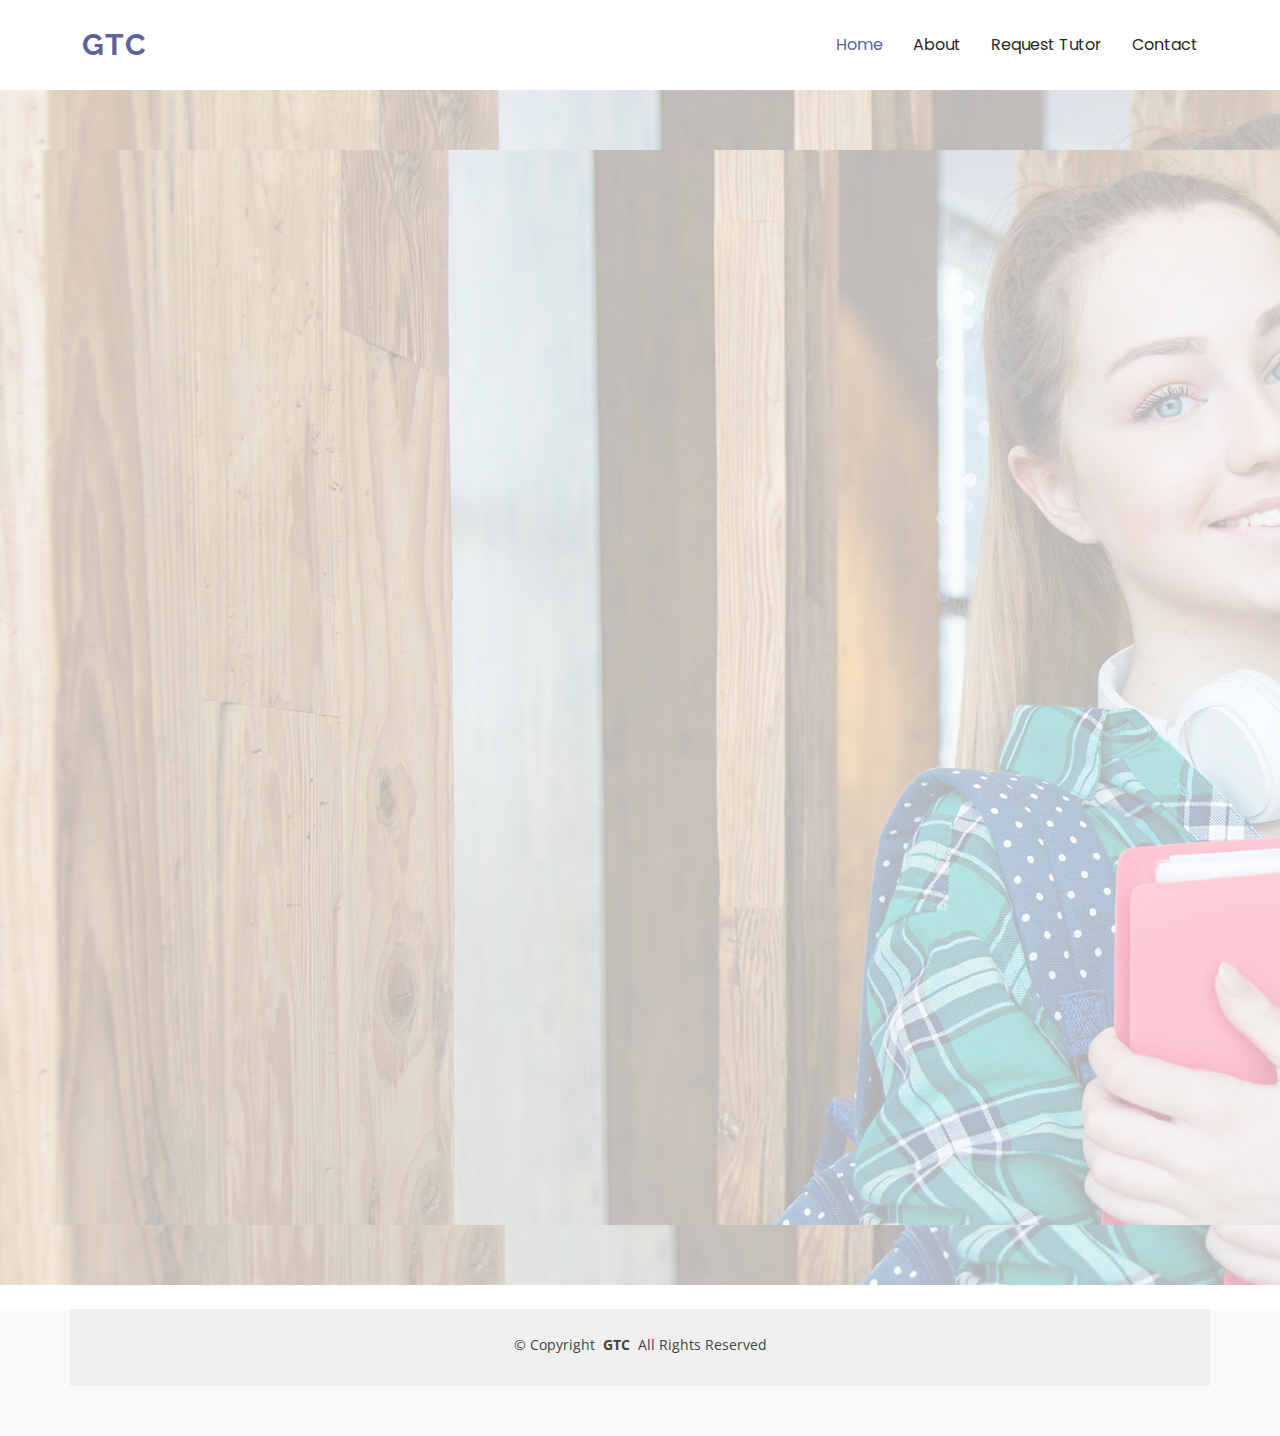
<file: index.html>
<!DOCTYPE html>
<html lang="en">

<head>
  <meta charset="utf-8">
  <meta content="width=device-width, initial-scale=1.0" name="viewport">
  <title>Index - Mentor Bootstrap Template</title>
  <meta content="" name="description">
  <meta content="" name="keywords">
<meta name="google-site-verification" content="ktcAsBwNPfKhmjC00AEP3abo9bQ0R0h9oPSvqyzuWJ0" />
  <!-- Favicons -->
  <link href="assets/img/favicon.png" rel="icon">
  <link href="assets/img/apple-touch-icon.png" rel="apple-touch-icon">

  <!-- Fonts -->
  <link href="https://fonts.googleapis.com" rel="preconnect">
  <link href="https://fonts.gstatic.com" rel="preconnect" crossorigin>
  <link
    href="https://fonts.googleapis.com/css2?family=Open+Sans:ital,wght@0,300;0,400;0,500;0,600;0,700;0,800;1,300;1,400;1,500;1,600;1,700;1,800&family=Poppins:ital,wght@0,100;0,200;0,300;0,400;0,500;0,600;0,700;0,800;0,900;1,100;1,200;1,300;1,400;1,500;1,600;1,700;1,800;1,900&family=Raleway:ital,wght@0,100;0,200;0,300;0,400;0,500;0,600;0,700;0,800;0,900;1,100;1,200;1,300;1,400;1,500;1,600;1,700;1,800;1,900&display=swap"
    rel="stylesheet">

  <!-- Vendor CSS Files -->
  <link href="assets/vendor/bootstrap/css/bootstrap.min.css" rel="stylesheet">
  <link href="assets/vendor/bootstrap-icons/bootstrap-icons.css" rel="stylesheet">
  <link href="assets/vendor/aos/aos.css" rel="stylesheet">
  <link href="assets/vendor/glightbox/css/glightbox.min.css" rel="stylesheet">
  <link href="assets/vendor/swiper/swiper-bundle.min.css" rel="stylesheet">

  <!-- Main CSS File -->
  <link href="assets/css/main.css" rel="stylesheet">

  <!-- =======================================================
  * Template Name: Mentor
  * Template URL: https://bootstrapmade.com/mentor-free-education-bootstrap-theme/
  * Updated: Jun 14 2024 with Bootstrap v5.3.3
  * Author: BootstrapMade.com
  * License: https://bootstrapmade.com/license/
  ======================================================== -->
</head>

<body class="index-page">

  <header id="header" class="header d-flex align-items-center sticky-top">
    <div class="container-fluid container-xl position-relative d-flex align-items-center">

      <a href="index.html" class="logo d-flex align-items-center me-auto">
        <!-- Uncomment the line below if you also wish to use an image logo -->
        <!-- <img src="assets/img/logo.png" alt=""> -->
        <h1 class="sitename">GTC</h1>
      </a>

      <nav id="navmenu" class="navmenu">
        <ul>
          <li><a href="index.html" class="active">Home<br></a></li>
          <li><a href="about.html">About</a></li>
          <li><a href="courses.html">Request Tutor</a></li>

          <!-- <li><a href="trainers.html">Trainers</a></li> -->
          <!-- <li><a href="events.html">Events</a></li> -->
          <!-- <li><a href="pricing.html">Pricing</a></li> -->
          <!-- <li class="dropdown"><a href="#"><span>Dropdown</span> <i class="bi bi-chevron-down toggle-dropdown"></i></a>
            <ul>
              <li><a href="#">Dropdown 1</a></li>
              <li class="dropdown"><a href="#"><span>Deep Dropdown</span> <i
                    class="bi bi-chevron-down toggle-dropdown"></i></a>
                <ul>
                  <li><a href="#">Deep Dropdown 1</a></li>
                  <li><a href="#">Deep Dropdown 2</a></li>
                  <li><a href="#">Deep Dropdown 3</a></li>
                  <li><a href="#">Deep Dropdown 4</a></li>
                  <li><a href="#">Deep Dropdown 5</a></li>
                </ul>
              </li>
              <li><a href="courses.html">Request Tutor</a></li>
              <li><a href="#">Dropdown 3</a></li>
              <li><a href="#">Dropdown 4</a></li>
            </ul>
          </li> -->
          <li><a href="contact.html">Contact</a></li>
        </ul>
        <i class="mobile-nav-toggle d-xl-none bi bi-list"></i>
      </nav>

      <!-- <a class="btn-getstarted" href="courses.html">Get Started</a> -->

    </div>
  </header>

  <main class="main">

    <!-- Hero Section -->

     <section id="hero" class="hero section">

      <img src="assets/img/hero-bg.jpg" alt="" data-aos="fade-in">

      <div class="container">
        <h2 data-aos="fade-up" data-aos-delay="100">Learning Today,<br>Leading Tomorrow</h2>
        <p data-aos="fade-up" data-aos-delay="200">Welcome to Global Tutor Connect, where finding the
          perfect tutor
          for
          your academic needs is made simple and convenient. Whether you’re
          struggling with a specific subject or aiming for excellence, our platform bridges the gap between
          dedicated
          tutors and eager students.</p>
        <!-- <div class="d-flex mt-4" data-aos="fade-up" data-aos-delay="300">
          <a href="courses.html" class="btn-get-started">Get Started</a>
        </div> -->
      </div>

    </section>
    <!-- <section id="hero" class="hero section">



      <div class="container">
        <div class="row gy-4">
          <div class="col-lg-6 order-2 order-lg-1 d-flex flex-column justify-content-center" data-aos="zoom-out">
            <h1>Learning Today,<br>Leading Tomorrow</h1>
            <p data-aos="fade-up" data-aos-delay="200"><strong>Welcome to Global Tutor Connect, where finding the
                perfect tutor
                for
                your academic needs is made simple and convenient. Whether you’re
                struggling with a specific subject or aiming for excellence, our platform bridges the gap between
                dedicated
                tutors and eager students.</strong></p>
          </div>
        </div>
      </div>

    </section> -->


    <!-- <section id="about" class="about section">

      <div class="container">

        <div class="row gy-4">

          <div class="col-lg-6 order-1 order-lg-2" data-aos="fade-up" data-aos-delay="100">
            <img src="assets/img/about.jpg" class="img-fluid" alt="">
          </div>

          <div class="col-lg-6 order-2 order-lg-1 content" data-aos="fade-up" data-aos-delay="200">
            <h3>Voluptatem dignissimos provident quasi corporis</h3>
            <p class="fst-italic">
              Lorem ipsum dolor sit amet, consectetur adipiscing elit, sed do eiusmod tempor incididunt ut labore et
              dolore
              magna aliqua.
            </p>
            <ul>
              <li><i class="bi bi-check-circle"></i> <span>Ullamco laboris nisi ut aliquip ex ea commodo
                  consequat.</span></li>
              <li><i class="bi bi-check-circle"></i> <span>Duis aute irure dolor in reprehenderit in voluptate
                  velit.</span></li>
              <li><i class="bi bi-check-circle"></i> <span>Ullamco laboris nisi ut aliquip ex ea commodo consequat. Duis
                  aute irure dolor in reprehenderit in voluptate trideta storacalaperda mastiro dolore eu fugiat nulla
                  pariatur.</span></li>
            </ul>
            <a href="#" class="read-more"><span>Read More</span><i class="bi bi-arrow-right"></i></a>
          </div>

        </div>

      </div>

    </section> -->
    <!-- /About Section -->

    <!-- Counts Section -->
    <!-- <section id="counts" class="section counts">

      <div class="container" data-aos="fade-up" data-aos-delay="100">

        <div class="row gy-4">

          <div class="col-lg-3 col-md-6">
            <div class="stats-item text-center w-100 h-100">
              <span data-purecounter-start="0" data-purecounter-end="1232" data-purecounter-duration="1"
                class="purecounter"></span>
              <p>Students</p>
            </div>
          </div>

          <div class="col-lg-3 col-md-6">
            <div class="stats-item text-center w-100 h-100">
              <span data-purecounter-start="0" data-purecounter-end="64" data-purecounter-duration="1"
                class="purecounter"></span>
              <p>Courses</p>
            </div>
          </div>

          <div class="col-lg-3 col-md-6">
            <div class="stats-item text-center w-100 h-100">
              <span data-purecounter-start="0" data-purecounter-end="42" data-purecounter-duration="1"
                class="purecounter"></span>
              <p>Events</p>
            </div>
          </div>

          <div class="col-lg-3 col-md-6">
            <div class="stats-item text-center w-100 h-100">
              <span data-purecounter-start="0" data-purecounter-end="24" data-purecounter-duration="1"
                class="purecounter"></span>
              <p>Trainers</p>
            </div>
          </div>

        </div>

      </div>

    </section> -->
    <!-- /Counts Section -->

    <!-- Why Us Section -->
    <!-- <section id="why-us" class="section why-us">

      <div class="container">

        <div class="row gy-4">

          <div class="col-lg-4" data-aos="fade-up" data-aos-delay="100">
            <div class="why-box">
              <h3>Why Choose Our Products?</h3>
              <p>
                Lorem ipsum dolor sit amet, consectetur adipiscing elit, sed do eiusmod tempor incididunt ut labore et
                dolore magna aliqua. Duis aute irure dolor in reprehenderit
                Asperiores dolores sed et. Tenetur quia eos. Autem tempore quibusdam vel necessitatibus optio ad
                corporis.
              </p>
              <div class="text-center">
                <a href="#" class="more-btn"><span>Learn More</span> <i class="bi bi-chevron-right"></i></a>
              </div>
            </div>
          </div>

          <div class="col-lg-8 d-flex align-items-stretch">
            <div class="row gy-4" data-aos="fade-up" data-aos-delay="200">

              <div class="col-xl-4">
                <div class="icon-box d-flex flex-column justify-content-center align-items-center">
                  <i class="bi bi-clipboard-data"></i>
                  <h4>Corporis voluptates officia eiusmod</h4>
                  <p>Consequuntur sunt aut quasi enim aliquam quae harum pariatur laboris nisi ut aliquip</p>
                </div>
              </div>

              <div class="col-xl-4" data-aos="fade-up" data-aos-delay="300">
                <div class="icon-box d-flex flex-column justify-content-center align-items-center">
                  <i class="bi bi-gem"></i>
                  <h4>Ullamco laboris ladore pan</h4>
                  <p>Excepteur sint occaecat cupidatat non proident, sunt in culpa qui officia deserunt</p>
                </div>
              </div>

              <div class="col-xl-4" data-aos="fade-up" data-aos-delay="400">
                <div class="icon-box d-flex flex-column justify-content-center align-items-center">
                  <i class="bi bi-inboxes"></i>
                  <h4>Labore consequatur incidid dolore</h4>
                  <p>Aut suscipit aut cum nemo deleniti aut omnis. Doloribus ut maiores omnis facere</p>
                </div>
              </div>

            </div>
          </div>

        </div>

      </div>

    </section> -->
    <!-- /Why Us Section -->

    <!-- Features Section -->
    <!-- <section id="features" class="features section">

      <div class="container">

        <div class="row gy-4">

          <div class="col-lg-3 col-md-4" data-aos="fade-up" data-aos-delay="100">
            <div class="features-item">
              <i class="bi bi-eye" style="color: #ffbb2c;"></i>
              <h3><a href="" class="stretched-link">Lorem Ipsum</a></h3>
            </div>
          </div>

          <div class="col-lg-3 col-md-4" data-aos="fade-up" data-aos-delay="200">
            <div class="features-item">
              <i class="bi bi-infinity" style="color: #5578ff;"></i>
              <h3><a href="" class="stretched-link">Dolor Sitema</a></h3>
            </div>
          </div>

          <div class="col-lg-3 col-md-4" data-aos="fade-up" data-aos-delay="300">
            <div class="features-item">
              <i class="bi bi-mortarboard" style="color: #e80368;"></i>
              <h3><a href="" class="stretched-link">Sed perspiciatis</a></h3>
            </div>
          </div>

          <div class="col-lg-3 col-md-4" data-aos="fade-up" data-aos-delay="400">
            <div class="features-item">
              <i class="bi bi-nut" style="color: #e361ff;"></i>
              <h3><a href="" class="stretched-link">Magni Dolores</a></h3>
            </div>
          </div>

          <div class="col-lg-3 col-md-4" data-aos="fade-up" data-aos-delay="500">
            <div class="features-item">
              <i class="bi bi-shuffle" style="color: #47aeff;"></i>
              <h3><a href="" class="stretched-link">Nemo Enim</a></h3>
            </div>
          </div>

          <div class="col-lg-3 col-md-4" data-aos="fade-up" data-aos-delay="600">
            <div class="features-item">
              <i class="bi bi-star" style="color: #ffa76e;"></i>
              <h3><a href="" class="stretched-link">Eiusmod Tempor</a></h3>
            </div>
          </div>

          <div class="col-lg-3 col-md-4" data-aos="fade-up" data-aos-delay="700">
            <div class="features-item">
              <i class="bi bi-x-diamond" style="color: #11dbcf;"></i>
              <h3><a href="" class="stretched-link">Midela Teren</a></h3>
            </div>
          </div>

          <div class="col-lg-3 col-md-4" data-aos="fade-up" data-aos-delay="800">
            <div class="features-item">
              <i class="bi bi-camera-video" style="color: #4233ff;"></i>
              <h3><a href="" class="stretched-link">Pira Neve</a></h3>
            </div>
          </div>

          <div class="col-lg-3 col-md-4" data-aos="fade-up" data-aos-delay="900">
            <div class="features-item">
              <i class="bi bi-command" style="color: #b2904f;"></i>
              <h3><a href="" class="stretched-link">Dirada Pack</a></h3>
            </div>
          </div>

          <div class="col-lg-3 col-md-4" data-aos="fade-up" data-aos-delay="1000">
            <div class="features-item">
              <i class="bi bi-dribbble" style="color: #b20969;"></i>
              <h3><a href="" class="stretched-link">Moton Ideal</a></h3>
            </div>
          </div>

          <div class="col-lg-3 col-md-4" data-aos="fade-up" data-aos-delay="1100">
            <div class="features-item">
              <i class="bi bi-activity" style="color: #ff5828;"></i>
              <h3><a href="" class="stretched-link">Verdo Park</a></h3>
            </div>
          </div>

          <div class="col-lg-3 col-md-4" data-aos="fade-up" data-aos-delay="1200">
            <div class="features-item">
              <i class="bi bi-brightness-high" style="color: #29cc61;"></i>
              <h3><a href="" class="stretched-link">Flavor Nivelanda</a></h3>
            </div>
          </div>

        </div>

      </div>

    </section> -->
    <!-- /Features Section -->

    <!-- Courses Section -->
    <!-- <section id="courses" class="courses section">

     
      <div class="container section-title" data-aos="fade-up">
        <h2>Courses</h2>
        <p>Popular Courses</p>
      </div>

      <div class="container">

        <div class="row">

          <div class="col-lg-4 col-md-6 d-flex align-items-stretch" data-aos="zoom-in" data-aos-delay="100">
            <div class="course-item">
              <img src="assets/img/course-1.jpg" class="img-fluid" alt="...">
              <div class="course-content">
                <div class="d-flex justify-content-between align-items-center mb-3">
                  <p class="category">Web Development</p>
                  <p class="price">$169</p>
                </div>

                <h3><a href="course-details.html">Website Design</a></h3>
                <p class="description">Et architecto provident deleniti facere repellat nobis iste. Id facere quia quae
                  dolores dolorem tempore.</p>
                <div class="trainer d-flex justify-content-between align-items-center">
                  <div class="trainer-profile d-flex align-items-center">
                    <img src="assets/img/trainers/trainer-1-2.jpg" class="img-fluid" alt="">
                    <a href="" class="trainer-link">Antonio</a>
                  </div>
                  <div class="trainer-rank d-flex align-items-center">
                    <i class="bi bi-person user-icon"></i>&nbsp;50
                    &nbsp;&nbsp;
                    <i class="bi bi-heart heart-icon"></i>&nbsp;65
                  </div>
                </div>
              </div>
            </div>
          </div> 

          <div class="col-lg-4 col-md-6 d-flex align-items-stretch mt-4 mt-md-0" data-aos="zoom-in"
            data-aos-delay="200">
            <div class="course-item">
              <img src="assets/img/course-2.jpg" class="img-fluid" alt="...">
              <div class="course-content">
                <div class="d-flex justify-content-between align-items-center mb-3">
                  <p class="category">Marketing</p>
                  <p class="price">$250</p>
                </div>

                <h3><a href="course-details.html">Search Engine Optimization</a></h3>
                <p class="description">Et architecto provident deleniti facere repellat nobis iste. Id facere quia quae
                  dolores dolorem tempore.</p>
                <div class="trainer d-flex justify-content-between align-items-center">
                  <div class="trainer-profile d-flex align-items-center">
                    <img src="assets/img/trainers/trainer-2-2.jpg" class="img-fluid" alt="">
                    <a href="" class="trainer-link">Lana</a>
                  </div>
                  <div class="trainer-rank d-flex align-items-center">
                    <i class="bi bi-person user-icon"></i>&nbsp;35
                    &nbsp;&nbsp;
                    <i class="bi bi-heart heart-icon"></i>&nbsp;42
                  </div>
                </div>
              </div>
            </div>
          </div> 

          <div class="col-lg-4 col-md-6 d-flex align-items-stretch mt-4 mt-lg-0" data-aos="zoom-in"
            data-aos-delay="300">
            <div class="course-item">
              <img src="assets/img/course-3.jpg" class="img-fluid" alt="...">
              <div class="course-content">
                <div class="d-flex justify-content-between align-items-center mb-3">
                  <p class="category">Content</p>
                  <p class="price">$180</p>
                </div>

                <h3><a href="course-details.html">Copywriting</a></h3>
                <p class="description">Et architecto provident deleniti facere repellat nobis iste. Id facere quia quae
                  dolores dolorem tempore.</p>
                <div class="trainer d-flex justify-content-between align-items-center">
                  <div class="trainer-profile d-flex align-items-center">
                    <img src="assets/img/trainers/trainer-3-2.jpg" class="img-fluid" alt="">
                    <a href="" class="trainer-link">Brandon</a>
                  </div>
                  <div class="trainer-rank d-flex align-items-center">
                    <i class="bi bi-person user-icon"></i>&nbsp;20
                    &nbsp;&nbsp;
                    <i class="bi bi-heart heart-icon"></i>&nbsp;85
                  </div>
                </div>
              </div>
            </div>
          </div>

        </div>

      </div>

    </section> -->
    <!-- /Courses Section -->

    <!-- Trainers Index Section -->
    <!-- <section id="trainers-index" class="section trainers-index">

      <div class="container">

        <div class="row">

          <div class="col-lg-4 col-md-6 d-flex" data-aos="fade-up" data-aos-delay="100">
            <div class="member">
              <img src="assets/img/trainers/trainer-1.jpg" class="img-fluid" alt="">
              <div class="member-content">
                <h4>Walter White</h4>
                <span>Web Development</span>
                <p>
                  Magni qui quod omnis unde et eos fuga et exercitationem. Odio veritatis perspiciatis quaerat qui aut
                  aut aut
                </p>
                <div class="social">
                  <a href=""><i class="bi bi-twitter-x"></i></a>
                  <a href=""><i class="bi bi-facebook"></i></a>
                  <a href=""><i class="bi bi-instagram"></i></a>
                  <a href=""><i class="bi bi-linkedin"></i></a>
                </div>
              </div>
            </div>
          </div>

          <div class="col-lg-4 col-md-6 d-flex" data-aos="fade-up" data-aos-delay="200">
            <div class="member">
              <img src="assets/img/trainers/trainer-2.jpg" class="img-fluid" alt="">
              <div class="member-content">
                <h4>Sarah Jhinson</h4>
                <span>Marketing</span>
                <p>
                  Repellat fugiat adipisci nemo illum nesciunt voluptas repellendus. In architecto rerum rerum
                  temporibus
                </p>
                <div class="social">
                  <a href=""><i class="bi bi-twitter-x"></i></a>
                  <a href=""><i class="bi bi-facebook"></i></a>
                  <a href=""><i class="bi bi-instagram"></i></a>
                  <a href=""><i class="bi bi-linkedin"></i></a>
                </div>
              </div>
            </div>
          </div>

          <div class="col-lg-4 col-md-6 d-flex" data-aos="fade-up" data-aos-delay="300">
            <div class="member">
              <img src="assets/img/trainers/trainer-3.jpg" class="img-fluid" alt="">
              <div class="member-content">
                <h4>William Anderson</h4>
                <span>Content</span>
                <p>
                  Voluptas necessitatibus occaecati quia. Earum totam consequuntur qui porro et laborum toro des clara
                </p>
                <div class="social">
                  <a href=""><i class="bi bi-twitter-x"></i></a>
                  <a href=""><i class="bi bi-facebook"></i></a>
                  <a href=""><i class="bi bi-instagram"></i></a>
                  <a href=""><i class="bi bi-linkedin"></i></a>
                </div>
              </div>
            </div>
          </div>

        </div>

      </div>

    </section> -->
    <!-- /Trainers Index Section -->

  </main>

  <footer id="footer" class="footer position-relative">

    <!-- <div class="container footer-top">
      <div class="row gy-4">
        <div class="col-lg-4 col-md-6 footer-about">
          <a href="index.html" class="logo d-flex align-items-center">
            <span class="sitename">Mentor</span>
          </a>
          <div class="footer-contact pt-3">
            <p>A108 Adam Street</p>
            <p>New York, NY 535022</p>
            <p class="mt-3"><strong>Phone:</strong> <span>+1 5589 55488 55</span></p>
            <p><strong>Email:</strong> <span>info@example.com</span></p>
          </div>
          <div class="social-links d-flex mt-4">
            <a href=""><i class="bi bi-twitter-x"></i></a>
            <a href=""><i class="bi bi-facebook"></i></a>
            <a href=""><i class="bi bi-instagram"></i></a>
            <a href=""><i class="bi bi-linkedin"></i></a>
          </div>
        </div>

        <div class="col-lg-2 col-md-3 footer-links">
          <h4>Useful Links</h4>
          <ul>
            <li><a href="#">Home</a></li>
            <li><a href="#">About us</a></li>
            <li><a href="#">Services</a></li>
            <li><a href="#">Terms of service</a></li>
            <li><a href="#">Privacy policy</a></li>
          </ul>
        </div>

        <div class="col-lg-2 col-md-3 footer-links">
          <h4>Our Services</h4>
          <ul>
            <li><a href="#">Web Design</a></li>
            <li><a href="#">Web Development</a></li>
            <li><a href="#">Product Management</a></li>
            <li><a href="#">Marketing</a></li>
            <li><a href="#">Graphic Design</a></li>
          </ul>
        </div>

        <div class="col-lg-4 col-md-12 footer-newsletter">
          <h4>Our Newsletter</h4>
          <p>Subscribe to our newsletter and receive the latest news about our products and services!</p>
          <form action="forms/newsletter.php" method="post" class="php-email-form">
            <div class="newsletter-form"><input type="email" name="email"><input type="submit" value="Subscribe"></div>
            <div class="loading">Loading</div>
            <div class="error-message"></div>
            <div class="sent-message">Your subscription request has been sent. Thank you!</div>
          </form>
        </div>

      </div>
    </div> -->

    <div class="container copyright text-center mt-4">
      <p>© <span>Copyright</span> <strong class="px-1 sitename">GTC</strong> <span>All Rights Reserved</span></p>
      <div class="credits">
        <!-- All the links in the footer should remain intact. -->
        <!-- You can delete the links only if you've purchased the pro version. -->
        <!-- Licensing information: https://bootstrapmade.com/license/ -->
        <!-- Purchase the pro version with working PHP/AJAX contact form: [buy-url] -->
        <!-- Designed by <a href="https://bootstrapmade.com/">BootstrapMade</a> -->
      </div>
    </div>

  </footer>

  <!-- Scroll Top -->
  <a href="#" id="scroll-top" class="scroll-top d-flex align-items-center justify-content-center"><i
      class="bi bi-arrow-up-short"></i></a>

  <!-- Preloader -->
  <div id="preloader"></div>

  <!-- Vendor JS Files -->
  <script src="assets/vendor/bootstrap/js/bootstrap.bundle.min.js"></script>
  <script src="assets/vendor/php-email-form/validate.js"></script>
  <script src="assets/vendor/aos/aos.js"></script>
  <script src="assets/vendor/glightbox/js/glightbox.min.js"></script>
  <script src="assets/vendor/purecounter/purecounter_vanilla.js"></script>
  <script src="assets/vendor/swiper/swiper-bundle.min.js"></script>

  <!-- Main JS File -->
  <script src="assets/js/main.js"></script>

</body>

</html>
</file>
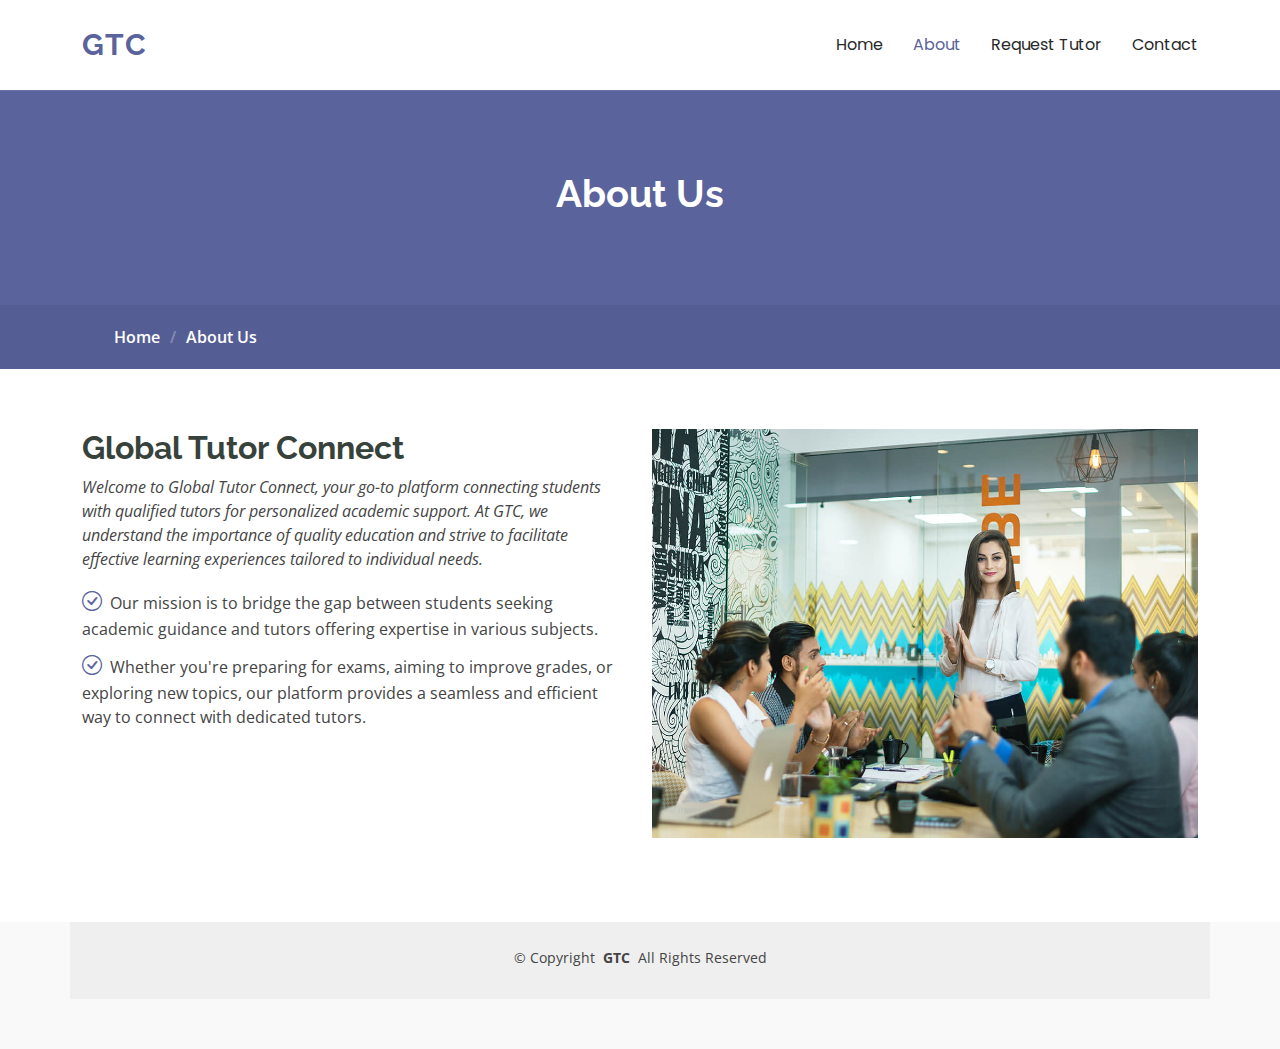
<file: about.html>
<!DOCTYPE html>
<html lang="en">

<head>
  <meta charset="utf-8">
  <meta content="width=device-width, initial-scale=1.0" name="viewport">
  <title>About - Mentor Bootstrap Template</title>
  <meta content="" name="description">
  <meta content="" name="keywords">

  <!-- Favicons -->
  <link href="assets/img/favicon.png" rel="icon">
  <link href="assets/img/apple-touch-icon.png" rel="apple-touch-icon">

  <!-- Fonts -->
  <link href="https://fonts.googleapis.com" rel="preconnect">
  <link href="https://fonts.gstatic.com" rel="preconnect" crossorigin>
  <link
    href="https://fonts.googleapis.com/css2?family=Open+Sans:ital,wght@0,300;0,400;0,500;0,600;0,700;0,800;1,300;1,400;1,500;1,600;1,700;1,800&family=Poppins:ital,wght@0,100;0,200;0,300;0,400;0,500;0,600;0,700;0,800;0,900;1,100;1,200;1,300;1,400;1,500;1,600;1,700;1,800;1,900&family=Raleway:ital,wght@0,100;0,200;0,300;0,400;0,500;0,600;0,700;0,800;0,900;1,100;1,200;1,300;1,400;1,500;1,600;1,700;1,800;1,900&display=swap"
    rel="stylesheet">

  <!-- Vendor CSS Files -->
  <link href="assets/vendor/bootstrap/css/bootstrap.min.css" rel="stylesheet">
  <link href="assets/vendor/bootstrap-icons/bootstrap-icons.css" rel="stylesheet">
  <link href="assets/vendor/aos/aos.css" rel="stylesheet">
  <link href="assets/vendor/glightbox/css/glightbox.min.css" rel="stylesheet">
  <link href="assets/vendor/swiper/swiper-bundle.min.css" rel="stylesheet">

  <!-- Main CSS File -->
  <link href="assets/css/main.css" rel="stylesheet">

  <!-- =======================================================
  * Template Name: Mentor
  * Template URL: https://bootstrapmade.com/mentor-free-education-bootstrap-theme/
  * Updated: Jun 14 2024 with Bootstrap v5.3.3
  * Author: BootstrapMade.com
  * License: https://bootstrapmade.com/license/
  ======================================================== -->
</head>

<body class="about-page">

  <header id="header" class="header d-flex align-items-center sticky-top">
    <div class="container-fluid container-xl position-relative d-flex align-items-center">

      <a href="index.html" class="logo d-flex align-items-center me-auto">
        <!-- Uncomment the line below if you also wish to use an image logo -->
        <!-- <img src="assets/img/logo.png" alt=""> -->
        <h1 class="sitename">GTC</h1>
      </a>

      <nav id="navmenu" class="navmenu">
        <ul>
          <li><a href="index.html">Home<br></a></li>
          <li><a href="about.html" class="active">About</a></li>

          <li><a href="courses.html">Request Tutor</a></li>
          <!-- <li><a href="trainers.html">Trainers</a></li> -->
          <!-- <li><a href="events.html">Events</a></li> -->
          <!-- <li><a href="pricing.html">Pricing</a></li> -->
          <!-- <li class="dropdown"><a href="#"><span>Dropdown</span> <i class="bi bi-chevron-down toggle-dropdown"></i></a>
            <ul>
              <li><a href="#">Dropdown 1</a></li>
              <li class="dropdown"><a href="#"><span>Deep Dropdown</span> <i class="bi bi-chevron-down toggle-dropdown"></i></a>
                <ul>
                  <li><a href="#">Deep Dropdown 1</a></li>
                  <li><a href="#">Deep Dropdown 2</a></li>
                  <li><a href="#">Deep Dropdown 3</a></li>
                  <li><a href="#">Deep Dropdown 4</a></li>
                  <li><a href="#">Deep Dropdown 5</a></li>
                </ul>
              </li>
              <li><a href="#">Dropdown 2</a></li>
              <li><a href="#">Dropdown 3</a></li>
              <li><a href="#">Dropdown 4</a></li>
            </ul>
          </li> -->
          <li><a href="contact.html">Contact</a></li>
        </ul>
        <i class="mobile-nav-toggle d-xl-none bi bi-list"></i>
      </nav>

      <!-- <a class="btn-getstarted" href="courses.html">Get Started</a> -->

    </div>
  </header>

  <main class="main">

    <!-- Page Title -->
    <div class="page-title" data-aos="fade">
      <div class="heading">
        <div class="container">
          <div class="row d-flex justify-content-center text-center">
            <div class="col-lg-8">
              <h1>About Us<br></h1>
              <!-- <p class="mb-0">Odio et unde deleniti. Deserunt numquam exercitationem.
                Officiis quo odio sint voluptas consequatur ut a odio voluptatem. Sit dolorum debitis veritatis natus
                dolores. Quasi ratione
                sint. Sit quaerat ipsum dolorem.</p> -->
            </div>
          </div>
        </div>
      </div>
      <nav class="breadcrumbs">
        <div class="container">
          <ol>
            <li><a href="index.html">Home</a></li>
            <li class="current">About Us<br></li>
          </ol>
        </div>
      </nav>
    </div><!-- End Page Title -->

    <!-- About Us Section -->
    <section id="about-us" class="section about-us">

      <div class="container">

        <div class="row gy-4">

          <div class="col-lg-6 order-1 order-lg-2" data-aos="fade-up" data-aos-delay="100">
            <img src="assets/img/about-2.jpg" class="img-fluid" alt="">
          </div>

          <div class="col-lg-6 order-2 order-lg-1 content" data-aos="fade-up" data-aos-delay="200">
            <h3>Global Tutor Connect</h3>
            <p class="fst-italic">
              Welcome to Global Tutor Connect, your go-to platform connecting students with qualified tutors for
              personalized academic support. At GTC, we understand the importance of quality education
              and strive to facilitate effective learning experiences tailored to individual needs.
            </p>
            <ul>
              <li><i class="bi bi-check-circle"></i> <span>Our mission is to bridge the gap between students seeking
                  academic guidance and tutors offering expertise in various subjects.</span></li>
              <li><i class="bi bi-check-circle"></i> <span>Whether you're preparing for exams, aiming to improve grades,
                  or exploring new topics, our platform provides a seamless and efficient way to connect with dedicated
                  tutors.</span></li>
              <!-- <li><i class="bi bi-check-circle"></i> <span>Ullamco laboris nisi ut aliquip ex ea commodo consequat. Duis
                  aute irure dolor in reprehenderit in voluptate trideta storacalaperda mastiro dolore eu fugiat nulla
                  pariatur.</span></li> -->
            </ul>
          </div>

        </div>

      </div>

    </section><!-- /About Us Section -->

    <!-- Counts Section -->
    <!-- <section id="counts" class="section counts">

      <div class="container" data-aos="fade-up" data-aos-delay="100">

        <div class="row gy-4">

          <div class="col-lg-3 col-md-6">
            <div class="stats-item text-center w-100 h-100">
              <span data-purecounter-start="0" data-purecounter-end="1232" data-purecounter-duration="1"
                class="purecounter"></span>
              <p>Students</p>
            </div>
          </div>

          <div class="col-lg-3 col-md-6">
            <div class="stats-item text-center w-100 h-100">
              <span data-purecounter-start="0" data-purecounter-end="64" data-purecounter-duration="1"
                class="purecounter"></span>
              <p>Courses</p>
            </div>
          </div>

          <div class="col-lg-3 col-md-6">
            <div class="stats-item text-center w-100 h-100">
              <span data-purecounter-start="0" data-purecounter-end="42" data-purecounter-duration="1"
                class="purecounter"></span>
              <p>Events</p>
            </div>
          </div>

          <div class="col-lg-3 col-md-6">
            <div class="stats-item text-center w-100 h-100">
              <span data-purecounter-start="0" data-purecounter-end="24" data-purecounter-duration="1"
                class="purecounter"></span>
              <p>Trainers</p>
            </div>
          </div>

        </div>

      </div>

    </section> -->
    <!-- /Counts Section -->

    <!-- Testimonials Section -->
    <!-- <section id="testimonials" class="testimonials section">

    
      <div class="container section-title" data-aos="fade-up">
        <h2>Testimonials</h2>
        <p>What are they saying</p>
      </div>

      <div class="container" data-aos="fade-up" data-aos-delay="100">

        <div class="swiper init-swiper">
          <script type="application/json" class="swiper-config">
            {
              "loop": true,
              "speed": 600,
              "autoplay": {
                "delay": 5000
              },
              "slidesPerView": "auto",
              "pagination": {
                "el": ".swiper-pagination",
                "type": "bullets",
                "clickable": true
              },
              "breakpoints": {
                "320": {
                  "slidesPerView": 1,
                  "spaceBetween": 40
                },
                "1200": {
                  "slidesPerView": 2,
                  "spaceBetween": 20
                }
              }
            }
          </script>
          <div class="swiper-wrapper">

            <div class="swiper-slide">
              <div class="testimonial-wrap">
                <div class="testimonial-item">
                  <img src="assets/img/testimonials/testimonials-1.jpg" class="testimonial-img" alt="">
                  <h3>Saul Goodman</h3>
                  <h4>Ceo &amp; Founder</h4>
                  <div class="stars">
                    <i class="bi bi-star-fill"></i><i class="bi bi-star-fill"></i><i class="bi bi-star-fill"></i><i
                      class="bi bi-star-fill"></i><i class="bi bi-star-fill"></i>
                  </div>
                  <p>
                    <i class="bi bi-quote quote-icon-left"></i>
                    <span>Proin iaculis purus consequat sem cure digni ssim donec porttitora entum suscipit rhoncus.
                      Accusantium quam, ultricies eget id, aliquam eget nibh et. Maecen aliquam, risus at semper.</span>
                    <i class="bi bi-quote quote-icon-right"></i>
                  </p>
                </div>
              </div>
            </div>

            <div class="swiper-slide">
              <div class="testimonial-wrap">
                <div class="testimonial-item">
                  <img src="assets/img/testimonials/testimonials-2.jpg" class="testimonial-img" alt="">
                  <h3>Sara Wilsson</h3>
                  <h4>Designer</h4>
                  <div class="stars">
                    <i class="bi bi-star-fill"></i><i class="bi bi-star-fill"></i><i class="bi bi-star-fill"></i><i
                      class="bi bi-star-fill"></i><i class="bi bi-star-fill"></i>
                  </div>
                  <p>
                    <i class="bi bi-quote quote-icon-left"></i>
                    <span>Export tempor illum tamen malis malis eram quae irure esse labore quem cillum quid cillum eram
                      malis quorum velit fore eram velit sunt aliqua noster fugiat irure amet legam anim culpa.</span>
                    <i class="bi bi-quote quote-icon-right"></i>
                  </p>
                </div>
              </div>
            </div>

            <div class="swiper-slide">
              <div class="testimonial-wrap">
                <div class="testimonial-item">
                  <img src="assets/img/testimonials/testimonials-3.jpg" class="testimonial-img" alt="">
                  <h3>Jena Karlis</h3>
                  <h4>Store Owner</h4>
                  <div class="stars">
                    <i class="bi bi-star-fill"></i><i class="bi bi-star-fill"></i><i class="bi bi-star-fill"></i><i
                      class="bi bi-star-fill"></i><i class="bi bi-star-fill"></i>
                  </div>
                  <p>
                    <i class="bi bi-quote quote-icon-left"></i>
                    <span>Enim nisi quem export duis labore cillum quae magna enim sint quorum nulla quem veniam duis
                      minim tempor labore quem eram duis noster aute amet eram fore quis sint minim.</span>
                    <i class="bi bi-quote quote-icon-right"></i>
                  </p>
                </div>
              </div>
            </div>

            <div class="swiper-slide">
              <div class="testimonial-wrap">
                <div class="testimonial-item">
                  <img src="assets/img/testimonials/testimonials-4.jpg" class="testimonial-img" alt="">
                  <h3>Matt Brandon</h3>
                  <h4>Freelancer</h4>
                  <div class="stars">
                    <i class="bi bi-star-fill"></i><i class="bi bi-star-fill"></i><i class="bi bi-star-fill"></i><i
                      class="bi bi-star-fill"></i><i class="bi bi-star-fill"></i>
                  </div>
                  <p>
                    <i class="bi bi-quote quote-icon-left"></i>
                    <span>Fugiat enim eram quae cillum dolore dolor amet nulla culpa multos export minim fugiat minim
                      velit minim dolor enim duis veniam ipsum anim magna sunt elit fore quem dolore labore illum
                      veniam.</span>
                    <i class="bi bi-quote quote-icon-right"></i>
                  </p>
                </div>
              </div>
            </div>

            <div class="swiper-slide">
              <div class="testimonial-wrap">
                <div class="testimonial-item">
                  <img src="assets/img/testimonials/testimonials-5.jpg" class="testimonial-img" alt="">
                  <h3>John Larson</h3>
                  <h4>Entrepreneur</h4>
                  <div class="stars">
                    <i class="bi bi-star-fill"></i><i class="bi bi-star-fill"></i><i class="bi bi-star-fill"></i><i
                      class="bi bi-star-fill"></i><i class="bi bi-star-fill"></i>
                  </div>
                  <p>
                    <i class="bi bi-quote quote-icon-left"></i>
                    <span>Quis quorum aliqua sint quem legam fore sunt eram irure aliqua veniam tempor noster veniam
                      enim culpa labore duis sunt culpa nulla illum cillum fugiat legam esse veniam culpa fore nisi
                      cillum quid.</span>
                    <i class="bi bi-quote quote-icon-right"></i>
                  </p>
                </div>
              </div>
            </div>

          </div>
          <div class="swiper-pagination"></div>
        </div>

      </div>

    </section> -->
    <!-- /Testimonials Section -->

  </main>

  <footer id="footer" class="footer position-relative">

    <!-- <div class="container footer-top">
      <div class="row gy-4">
        <div class="col-lg-4 col-md-6 footer-about">
          <a href="index.html" class="logo d-flex align-items-center">
            <span class="sitename">Mentor</span>
          </a>
          <div class="footer-contact pt-3">
            <p>A108 Adam Street</p>
            <p>New York, NY 535022</p>
            <p class="mt-3"><strong>Phone:</strong> <span>+1 5589 55488 55</span></p>
            <p><strong>Email:</strong> <span>info@example.com</span></p>
          </div>
          <div class="social-links d-flex mt-4">
            <a href=""><i class="bi bi-twitter-x"></i></a>
            <a href=""><i class="bi bi-facebook"></i></a>
            <a href=""><i class="bi bi-instagram"></i></a>
            <a href=""><i class="bi bi-linkedin"></i></a>
          </div>
        </div>

        <div class="col-lg-2 col-md-3 footer-links">
          <h4>Useful Links</h4>
          <ul>
            <li><a href="#">Home</a></li>
            <li><a href="#">About us</a></li>
            <li><a href="#">Services</a></li>
            <li><a href="#">Terms of service</a></li>
            <li><a href="#">Privacy policy</a></li>
          </ul>
        </div>

        <div class="col-lg-2 col-md-3 footer-links">
          <h4>Our Services</h4>
          <ul>
            <li><a href="#">Web Design</a></li>
            <li><a href="#">Web Development</a></li>
            <li><a href="#">Product Management</a></li>
            <li><a href="#">Marketing</a></li>
            <li><a href="#">Graphic Design</a></li>
          </ul>
        </div>

        <div class="col-lg-4 col-md-12 footer-newsletter">
          <h4>Our Newsletter</h4>
          <p>Subscribe to our newsletter and receive the latest news about our products and services!</p>
          <form action="forms/newsletter.php" method="post" class="php-email-form">
            <div class="newsletter-form"><input type="email" name="email"><input type="submit" value="Subscribe"></div>
            <div class="loading">Loading</div>
            <div class="error-message"></div>
            <div class="sent-message">Your subscription request has been sent. Thank you!</div>
          </form>
        </div>

      </div>
    </div> -->

    <div class="container copyright text-center mt-4">
      <p>© <span>Copyright</span> <strong class="px-1 sitename">GTC</strong> <span>All Rights Reserved</span></p>
      <div class="credits">
        <!-- All the links in the footer should remain intact. -->
        <!-- You can delete the links only if you've purchased the pro version. -->
        <!-- Licensing information: https://bootstrapmade.com/license/ -->
        <!-- Purchase the pro version with working PHP/AJAX contact form: [buy-url] -->
        <!-- Designed by <a href="https://bootstrapmade.com/">BootstrapMade</a> -->
      </div>
    </div>

  </footer>

  <!-- Scroll Top -->
  <a href="#" id="scroll-top" class="scroll-top d-flex align-items-center justify-content-center"><i
      class="bi bi-arrow-up-short"></i></a>

  <!-- Preloader -->
  <div id="preloader"></div>

  <!-- Vendor JS Files -->
  <script src="assets/vendor/bootstrap/js/bootstrap.bundle.min.js"></script>
  <script src="assets/vendor/php-email-form/validate.js"></script>
  <script src="assets/vendor/aos/aos.js"></script>
  <script src="assets/vendor/glightbox/js/glightbox.min.js"></script>
  <script src="assets/vendor/purecounter/purecounter_vanilla.js"></script>
  <script src="assets/vendor/swiper/swiper-bundle.min.js"></script>

  <!-- Main JS File -->
  <script src="assets/js/main.js"></script>

</body>

</html>
</file>
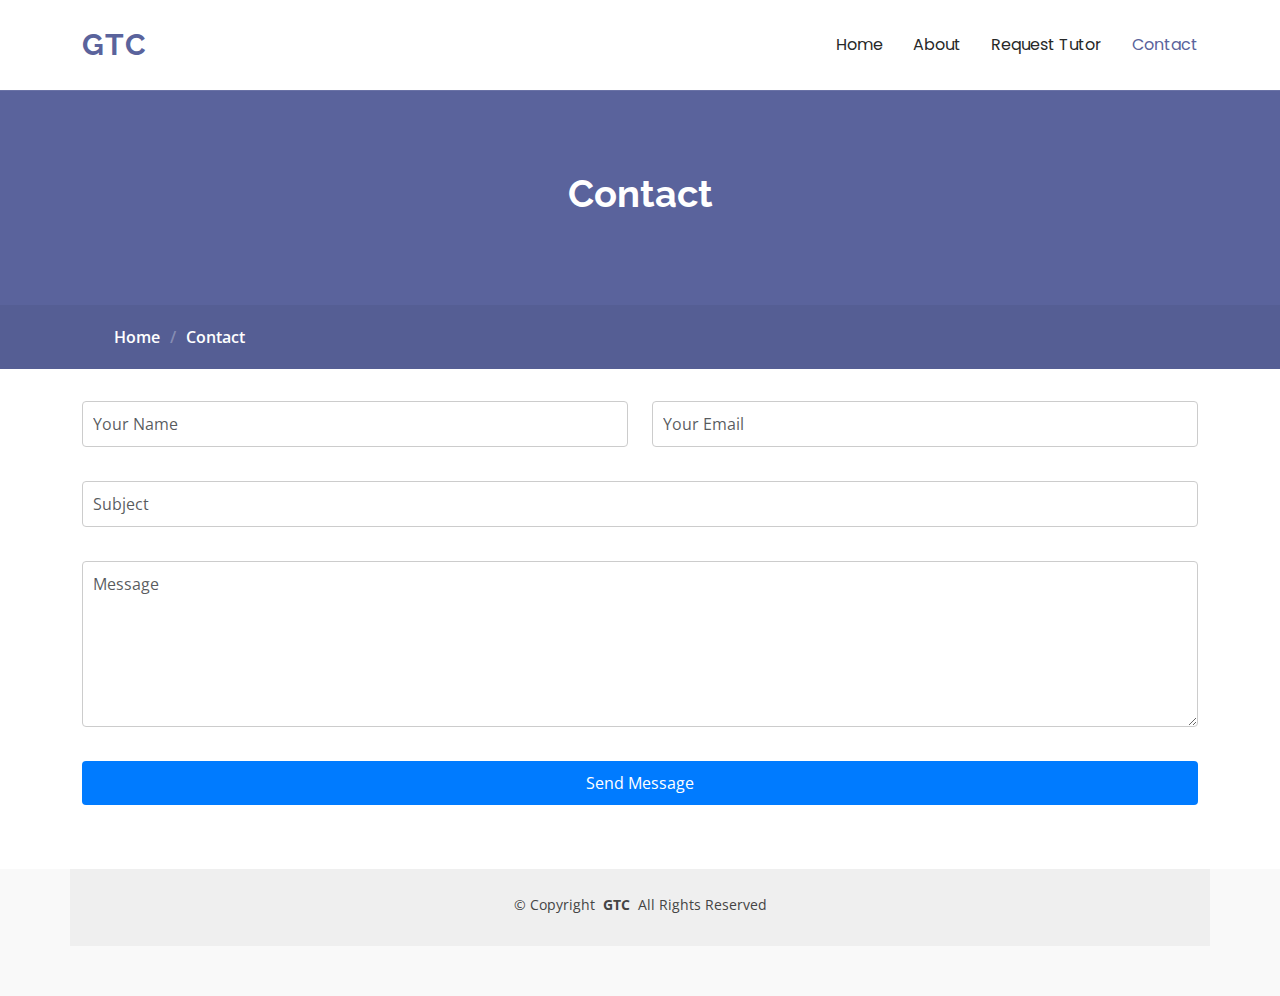
<file: contact.html>
<!DOCTYPE html>
<html lang="en">

<head>
  <meta charset="utf-8">
  <meta content="width=device-width, initial-scale=1.0" name="viewport">
  <title>Contact - Mentor Bootstrap Template</title>
  <meta content="" name="description">
  <meta content="" name="keywords">

  <!-- Favicons -->
  <link href="assets/img/favicon.png" rel="icon">
  <link href="assets/img/apple-touch-icon.png" rel="apple-touch-icon">

  <!-- Fonts -->
  <link href="https://fonts.googleapis.com" rel="preconnect">
  <link href="https://fonts.gstatic.com" rel="preconnect" crossorigin>
  <link
    href="https://fonts.googleapis.com/css2?family=Open+Sans:ital,wght@0,300;0,400;0,500;0,600;0,700;0,800;1,300;1,400;1,500;1,600;1,700;1,800&family=Poppins:ital,wght@0,100;0,200;0,300;0,400;0,500;0,600;0,700;0,800;0,900;1,100;1,200;1,300;1,400;1,500;1,600;1,700;1,800;1,900&family=Raleway:ital,wght@0,100;0,200;0,300;0,400;0,500;0,600;0,700;0,800;0,900;1,100;1,200;1,300;1,400;1,500;1,600;1,700;1,800;1,900&display=swap"
    rel="stylesheet">

  <!-- Vendor CSS Files -->
  <link href="assets/vendor/bootstrap/css/bootstrap.min.css" rel="stylesheet">
  <link href="assets/vendor/bootstrap-icons/bootstrap-icons.css" rel="stylesheet">
  <link href="assets/vendor/aos/aos.css" rel="stylesheet">
  <link href="assets/vendor/glightbox/css/glightbox.min.css" rel="stylesheet">
  <link href="assets/vendor/swiper/swiper-bundle.min.css" rel="stylesheet">

  <!-- Main CSS File -->
  <link href="assets/css/main.css" rel="stylesheet">

  <!-- =======================================================
  * Template Name: Mentor
  * Template URL: https://bootstrapmade.com/mentor-free-education-bootstrap-theme/
  * Updated: Jun 14 2024 with Bootstrap v5.3.3
  * Author: BootstrapMade.com
  * License: https://bootstrapmade.com/license/
  ======================================================== -->


  <style>
    /* Form element styling */
    .form-control {
      width: 100%;
      padding: 10px;
      margin-bottom: 10px;
      border: 1px solid #ccc;
      border-radius: 4px;
    }

    /* Button styling */
    .btn-submit {
      display: block;
      width: 100%;
      padding: 10px;
      background-color: #007bff;
      color: #fff;
      border: none;
      border-radius: 4px;
      cursor: pointer;
      font-size: 16px;
      transition: background-color 0.3s;
    }

    .btn-submit:hover {
      background-color: #0056b3;
    }
  </style>
</head>

<body class="contact-page">

  <header id="header" class="header d-flex align-items-center sticky-top">
    <div class="container-fluid container-xl position-relative d-flex align-items-center">

      <a href="index.html" class="logo d-flex align-items-center me-auto">
        <!-- Uncomment the line below if you also wish to use an image logo -->
        <!-- <img src="assets/img/logo.png" alt=""> -->
        <h1 class="sitename">GTC</h1>
      </a>

      <nav id="navmenu" class="navmenu">
        <ul>
          <li><a href="index.html">Home<br></a></li>
          <li><a href="about.html">About</a></li>
          <li><a href="courses.html">Request Tutor</a></li>

          <!-- <li><a href="courses.html">Courses</a></li> -->
          <!-- <li><a href="trainers.html">Trainers</a></li> -->
          <!-- <li><a href="events.html">Events</a></li> -->
          <!-- <li><a href="pricing.html">Pricing</a></li> -->
          <!-- <li class="dropdown"><a href="#"><span>Dropdown</span> <i class="bi bi-chevron-down toggle-dropdown"></i></a>
            <ul>
              <li><a href="#">Dropdown 1</a></li>
              <li class="dropdown"><a href="#"><span>Deep Dropdown</span> <i
                    class="bi bi-chevron-down toggle-dropdown"></i></a>
                <ul>
                  <li><a href="#">Deep Dropdown 1</a></li>
                  <li><a href="#">Deep Dropdown 2</a></li>
                  <li><a href="#">Deep Dropdown 3</a></li>
                  <li><a href="#">Deep Dropdown 4</a></li>
                  <li><a href="#">Deep Dropdown 5</a></li>
                </ul>
              </li>
              <li><a href="#">Dropdown 2</a></li>
              <li><a href="#">Dropdown 3</a></li>
              <li><a href="#">Dropdown 4</a></li>
            </ul>
          </li> -->
          <li><a href="contact.html" class="active">Contact</a></li>
        </ul>
        <i class="mobile-nav-toggle d-xl-none bi bi-list"></i>
      </nav>

      <!-- <a class="btn-getstarted" href="courses.html">Get Started</a> -->

    </div>
  </header>

  <main class="main">

    <!-- Page Title -->
    <div class="page-title" data-aos="fade">
      <div class="heading">
        <div class="container">
          <div class="row d-flex justify-content-center text-center">
            <div class="col-lg-8">
              <h1>Contact</h1>
              <!-- <p class="mb-0">

                ChatGPT
                Certainly! Here are some suggested descriptions for the About and Contact pages of your tutoring
                website:

                About Page Description:
                Title: About Us

                Content:
                Welcome to [Your Website Name], your go-to platform connecting students with qualified tutors for
                personalized academic support. At [Your Website Name], we understand the importance of quality education
                and strive to facilitate effective learning experiences tailored to individual needs.

                Our mission is to bridge the gap between students seeking academic guidance and tutors offering
                expertise in various subjects. Whether you're preparing for exams, aiming to improve grades, or
                exploring new topics, our platform provides a seamless and efficient way to connect with dedicated
                tutors.

                Join our community of learners and educators dedicated to achieving academic success. Explore our tutor
                profiles, browse subjects, and schedule tutoring sessions that fit your schedule and learning goals.

                Contact Page Description:
                Title: Contact Us

                Content:
                Have questions or need assistance? We’re here to help! Contact [Your Website Name] for any inquiries
                regarding our tutoring services, scheduling sessions, or technical support. Our team is committed to
                providing prompt and helpful assistance to ensure your experience with us is smooth and productive.

                Please feel free to reach out to us via email at [Your Email Address] or fill out the contact form
                below. We value your feedback and suggestions as we continually strive to improve our services and meet
                your educational needs.

                Connect with us today and embark on your journey towards academic excellence with [Your Website Name]
              </p> -->
            </div>
          </div>
        </div>
      </div>
      <nav class="breadcrumbs">
        <div class="container">
          <ol>
            <li><a href="index.html">Home</a></li>
            <li class="current">Contact</li>
          </ol>
        </div>
      </nav>
    </div><!-- End Page Title -->

    <!-- Contact Section -->
    <section id="contact" class="contact section">

      <!-- <div class="mb-5" data-aos="fade-up" data-aos-delay="200">
        <iframe style="border:0; width: 100%; height: 300px;" src="https://www.google.com/maps/embed?pb=!1m14!1m8!1m3!1d48389.78314118045!2d-74.006138!3d40.710059!3m2!1i1024!2i768!4f13.1!3m3!1m2!1s0x89c25a22a3bda30d%3A0xb89d1fe6bc499443!2sDowntown%20Conference%20Center!5e0!3m2!1sen!2sus!4v1676961268712!5m2!1sen!2sus" frameborder="0" allowfullscreen="" loading="lazy" referrerpolicy="no-referrer-when-downgrade"></iframe>
      </div> -->
      <!-- End Google Maps -->

      <div class="container" data-aos="fade-up" data-aos-delay="100">

        <div class="row gy-4">

          <div class="col-lg-4">
            <!-- <div class="info-item d-flex" data-aos="fade-up" data-aos-delay="300">
              <i class="bi bi-geo-alt flex-shrink-0"></i>
              <div>
                <h3>Address</h3>
                <p>A108 Adam Street, New York, NY 535022</p>
              </div>
            </div> -->
            <!-- End Info Item -->



            <!-- <div class="info-item d-flex" data-aos="fade-up" data-aos-delay="500">
              <i class="bi bi-envelope flex-shrink-0"></i>
              <div>
                <h3>Email Us</h3>
                <p>info@example.com</p>
              </div>
            </div>
             -->
            <!-- End Info Item -->

          </div>

          <div class="form-container">
            <form action="https://formspree.io/f/xjkbbpan" method="POST" data-aos="fade-up" data-aos-delay="200">
              <div class="row gy-4">
                <div class="col-md-6">
                  <input type="text" name="name" class="form-control" placeholder="Your Name" required="">
                </div>
                <div class="col-md-6">
                  <input type="email" class="form-control" name="email" placeholder="Your Email" required="">
                </div>
                <div class="col-md-12">
                  <input type="text" class="form-control" name="subject" placeholder="Subject" required="">
                </div>
                <div class="col-md-12">
                  <textarea class="form-control" name="message" rows="6" placeholder="Message" required=""></textarea>
                </div>
                <div class="col-md-12">
                  <button type="submit" class="btn-submit">Send Message</button>
                </div>
              </div>
            </form>
          </div>

        </div>

      </div>

    </section><!-- /Contact Section -->

  </main>

  <footer id="footer" class="footer position-relative">

    <!-- <div class="container footer-top">
      <div class="row gy-4">
        <div class="col-lg-4 col-md-6 footer-about">
          <a href="index.html" class="logo d-flex align-items-center">
            <span class="sitename">Mentor</span>
          </a>
          <div class="footer-contact pt-3">
            <p>A108 Adam Street</p>
            <p>New York, NY 535022</p>
            <p class="mt-3"><strong>Phone:</strong> <span>+1 5589 55488 55</span></p>
            <p><strong>Email:</strong> <span>info@example.com</span></p>
          </div>
          <div class="social-links d-flex mt-4">
            <a href=""><i class="bi bi-twitter-x"></i></a>
            <a href=""><i class="bi bi-facebook"></i></a>
            <a href=""><i class="bi bi-instagram"></i></a>
            <a href=""><i class="bi bi-linkedin"></i></a>
          </div>
        </div>

        <div class="col-lg-2 col-md-3 footer-links">
          <h4>Useful Links</h4>
          <ul>
            <li><a href="#">Home</a></li>
            <li><a href="#">About us</a></li>
            <li><a href="#">Services</a></li>
            <li><a href="#">Terms of service</a></li>
            <li><a href="#">Privacy policy</a></li>
          </ul>
        </div>

        <div class="col-lg-2 col-md-3 footer-links">
          <h4>Our Services</h4>
          <ul>
            <li><a href="#">Web Design</a></li>
            <li><a href="#">Web Development</a></li>
            <li><a href="#">Product Management</a></li>
            <li><a href="#">Marketing</a></li>
            <li><a href="#">Graphic Design</a></li>
          </ul>
        </div>

        <div class="col-lg-4 col-md-12 footer-newsletter">
          <h4>Our Newsletter</h4>
          <p>Subscribe to our newsletter and receive the latest news about our products and services!</p>
          <form action="forms/newsletter.php" method="post" class="php-email-form">
            <div class="newsletter-form"><input type="email" name="email"><input type="submit" value="Subscribe"></div>
            <div class="loading">Loading</div>
            <div class="error-message"></div>
            <div class="sent-message">Your subscription request has been sent. Thank you!</div>
          </form>
        </div>

      </div>
    </div> -->

    <div class="container copyright text-center mt-4">
      <p>© <span>Copyright</span> <strong class="px-1 sitename">GTC</strong> <span>All Rights Reserved</span></p>
      <div class="credits">
        <!-- All the links in the footer should remain intact. -->
        <!-- You can delete the links only if you've purchased the pro version. -->
        <!-- Licensing information: https://bootstrapmade.com/license/ -->
        <!-- Purchase the pro version with working PHP/AJAX contact form: [buy-url] -->
        <!-- Designed by <a href="https://bootstrapmade.com/">BootstrapMade</a> -->
      </div>
    </div>

  </footer>

  <!-- Scroll Top -->
  <a href="#" id="scroll-top" class="scroll-top d-flex align-items-center justify-content-center"><i
      class="bi bi-arrow-up-short"></i></a>

  <!-- Preloader -->
  <div id="preloader"></div>

  <!-- Vendor JS Files -->
  <script src="assets/vendor/bootstrap/js/bootstrap.bundle.min.js"></script>
  <script src="assets/vendor/php-email-form/validate.js"></script>
  <script src="assets/vendor/aos/aos.js"></script>
  <script src="assets/vendor/glightbox/js/glightbox.min.js"></script>
  <script src="assets/vendor/purecounter/purecounter_vanilla.js"></script>
  <script src="assets/vendor/swiper/swiper-bundle.min.js"></script>

  <!-- Main JS File -->
  <script src="assets/js/main.js"></script>

</body>

</html>
</file>
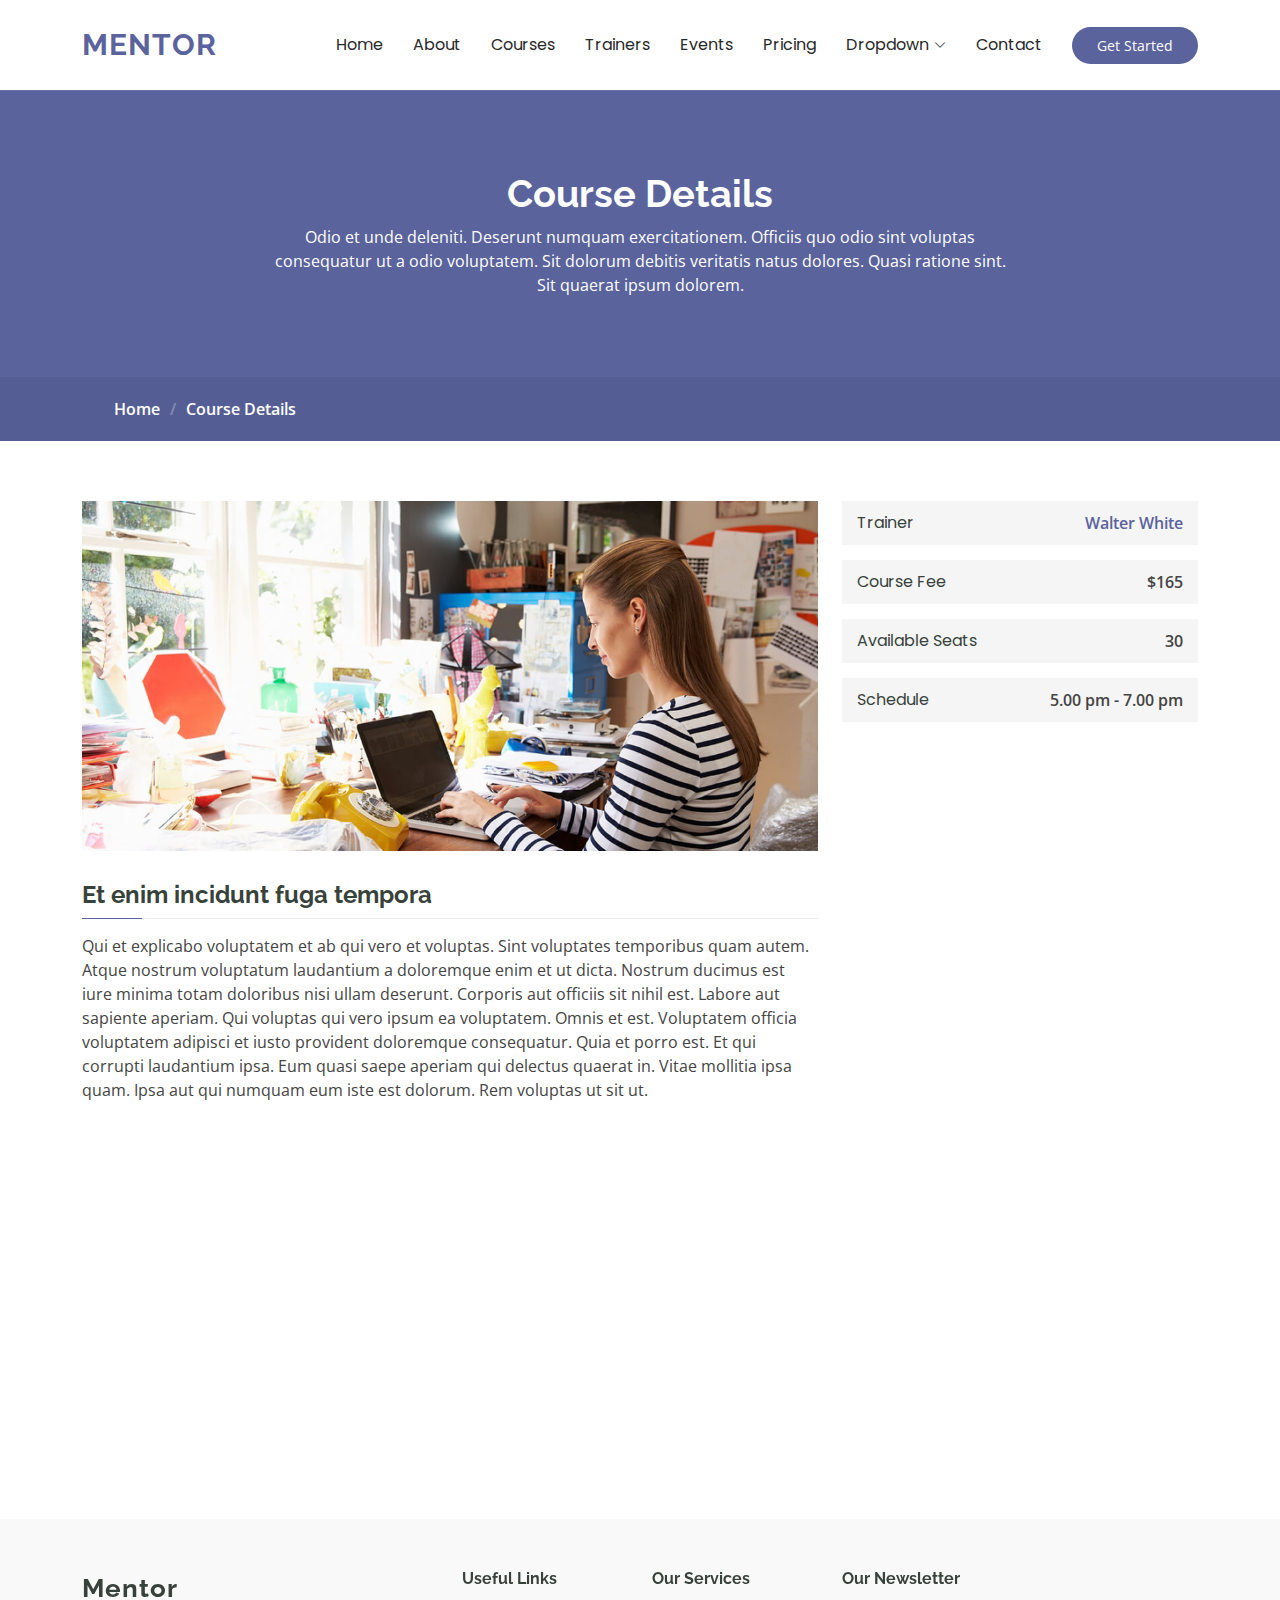
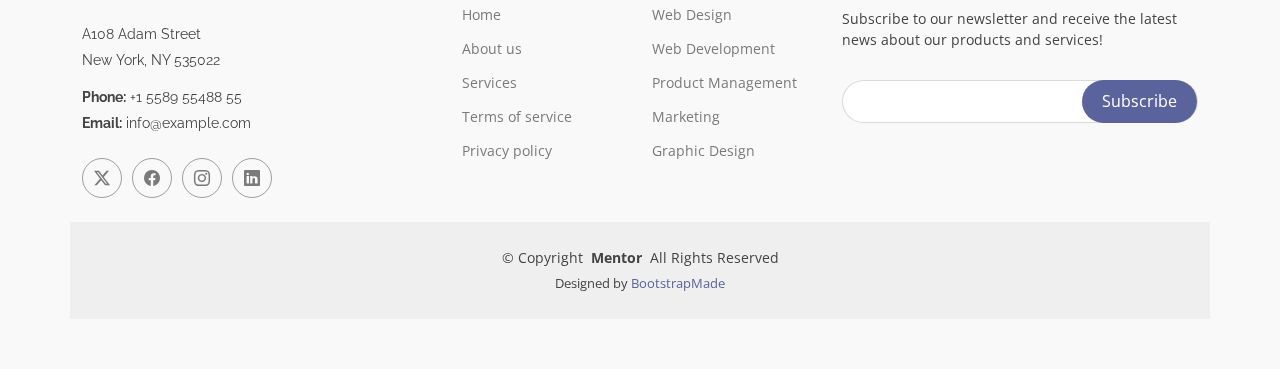
<file: course-details.html>
<!DOCTYPE html>
<html lang="en">

<head>
  <meta charset="utf-8">
  <meta content="width=device-width, initial-scale=1.0" name="viewport">
  <title>Course Details - Mentor Bootstrap Template</title>
  <meta content="" name="description">
  <meta content="" name="keywords">

  <!-- Favicons -->
  <link href="assets/img/favicon.png" rel="icon">
  <link href="assets/img/apple-touch-icon.png" rel="apple-touch-icon">

  <!-- Fonts -->
  <link href="https://fonts.googleapis.com" rel="preconnect">
  <link href="https://fonts.gstatic.com" rel="preconnect" crossorigin>
  <link href="https://fonts.googleapis.com/css2?family=Open+Sans:ital,wght@0,300;0,400;0,500;0,600;0,700;0,800;1,300;1,400;1,500;1,600;1,700;1,800&family=Poppins:ital,wght@0,100;0,200;0,300;0,400;0,500;0,600;0,700;0,800;0,900;1,100;1,200;1,300;1,400;1,500;1,600;1,700;1,800;1,900&family=Raleway:ital,wght@0,100;0,200;0,300;0,400;0,500;0,600;0,700;0,800;0,900;1,100;1,200;1,300;1,400;1,500;1,600;1,700;1,800;1,900&display=swap" rel="stylesheet">

  <!-- Vendor CSS Files -->
  <link href="assets/vendor/bootstrap/css/bootstrap.min.css" rel="stylesheet">
  <link href="assets/vendor/bootstrap-icons/bootstrap-icons.css" rel="stylesheet">
  <link href="assets/vendor/aos/aos.css" rel="stylesheet">
  <link href="assets/vendor/glightbox/css/glightbox.min.css" rel="stylesheet">
  <link href="assets/vendor/swiper/swiper-bundle.min.css" rel="stylesheet">

  <!-- Main CSS File -->
  <link href="assets/css/main.css" rel="stylesheet">

  <!-- =======================================================
  * Template Name: Mentor
  * Template URL: https://bootstrapmade.com/mentor-free-education-bootstrap-theme/
  * Updated: Jun 14 2024 with Bootstrap v5.3.3
  * Author: BootstrapMade.com
  * License: https://bootstrapmade.com/license/
  ======================================================== -->
</head>

<body class="course-details-page">

  <header id="header" class="header d-flex align-items-center sticky-top">
    <div class="container-fluid container-xl position-relative d-flex align-items-center">

      <a href="index.html" class="logo d-flex align-items-center me-auto">
        <!-- Uncomment the line below if you also wish to use an image logo -->
        <!-- <img src="assets/img/logo.png" alt=""> -->
        <h1 class="sitename">Mentor</h1>
      </a>

      <nav id="navmenu" class="navmenu">
        <ul>
          <li><a href="index.html">Home<br></a></li>
          <li><a href="about.html">About</a></li>
          <li><a href="courses.html">Courses</a></li>
          <li><a href="trainers.html">Trainers</a></li>
          <li><a href="events.html">Events</a></li>
          <li><a href="pricing.html">Pricing</a></li>
          <li class="dropdown"><a href="#"><span>Dropdown</span> <i class="bi bi-chevron-down toggle-dropdown"></i></a>
            <ul>
              <li><a href="#">Dropdown 1</a></li>
              <li class="dropdown"><a href="#"><span>Deep Dropdown</span> <i class="bi bi-chevron-down toggle-dropdown"></i></a>
                <ul>
                  <li><a href="#">Deep Dropdown 1</a></li>
                  <li><a href="#">Deep Dropdown 2</a></li>
                  <li><a href="#">Deep Dropdown 3</a></li>
                  <li><a href="#">Deep Dropdown 4</a></li>
                  <li><a href="#">Deep Dropdown 5</a></li>
                </ul>
              </li>
              <li><a href="#">Dropdown 2</a></li>
              <li><a href="#">Dropdown 3</a></li>
              <li><a href="#">Dropdown 4</a></li>
            </ul>
          </li>
          <li><a href="contact.html">Contact</a></li>
        </ul>
        <i class="mobile-nav-toggle d-xl-none bi bi-list"></i>
      </nav>

      <a class="btn-getstarted" href="courses.html">Get Started</a>

    </div>
  </header>

  <main class="main">

    <!-- Page Title -->
    <div class="page-title" data-aos="fade">
      <div class="heading">
        <div class="container">
          <div class="row d-flex justify-content-center text-center">
            <div class="col-lg-8">
              <h1>Course Details</h1>
              <p class="mb-0">Odio et unde deleniti. Deserunt numquam exercitationem. Officiis quo odio sint voluptas consequatur ut a odio voluptatem. Sit dolorum debitis veritatis natus dolores. Quasi ratione sint. Sit quaerat ipsum dolorem.</p>
            </div>
          </div>
        </div>
      </div>
      <nav class="breadcrumbs">
        <div class="container">
          <ol>
            <li><a href="index.html">Home</a></li>
            <li class="current">Course Details</li>
          </ol>
        </div>
      </nav>
    </div><!-- End Page Title -->

    <!-- Courses Course Details Section -->
    <section id="courses-course-details" class="courses-course-details section">

      <div class="container" data-aos="fade-up">

        <div class="row">
          <div class="col-lg-8">
            <img src="assets/img/course-details.jpg" class="img-fluid" alt="">
            <h3>Et enim incidunt fuga tempora</h3>
            <p>
              Qui et explicabo voluptatem et ab qui vero et voluptas. Sint voluptates temporibus quam autem. Atque nostrum voluptatum laudantium a doloremque enim et ut dicta. Nostrum ducimus est iure minima totam doloribus nisi ullam deserunt. Corporis aut officiis sit nihil est. Labore aut sapiente aperiam.
              Qui voluptas qui vero ipsum ea voluptatem. Omnis et est. Voluptatem officia voluptatem adipisci et iusto provident doloremque consequatur. Quia et porro est. Et qui corrupti laudantium ipsa.
              Eum quasi saepe aperiam qui delectus quaerat in. Vitae mollitia ipsa quam. Ipsa aut qui numquam eum iste est dolorum. Rem voluptas ut sit ut.
            </p>
          </div>
          <div class="col-lg-4">

            <div class="course-info d-flex justify-content-between align-items-center">
              <h5>Trainer</h5>
              <p><a href="#">Walter White</a></p>
            </div>

            <div class="course-info d-flex justify-content-between align-items-center">
              <h5>Course Fee</h5>
              <p>$165</p>
            </div>

            <div class="course-info d-flex justify-content-between align-items-center">
              <h5>Available Seats</h5>
              <p>30</p>
            </div>

            <div class="course-info d-flex justify-content-between align-items-center">
              <h5>Schedule</h5>
              <p>5.00 pm - 7.00 pm</p>
            </div>

          </div>
        </div>

      </div>

    </section><!-- /Courses Course Details Section -->

    <!-- Tabs Section -->
    <section id="tabs" class="tabs section">

      <div class="container" data-aos="fade-up" data-aos-delay="100">

        <div class="row">
          <div class="col-lg-3">
            <ul class="nav nav-tabs flex-column">
              <li class="nav-item">
                <a class="nav-link active show" data-bs-toggle="tab" href="#tab-1">Modi sit est</a>
              </li>
              <li class="nav-item">
                <a class="nav-link" data-bs-toggle="tab" href="#tab-2">Unde praesentium sed</a>
              </li>
              <li class="nav-item">
                <a class="nav-link" data-bs-toggle="tab" href="#tab-3">Pariatur explicabo vel</a>
              </li>
              <li class="nav-item">
                <a class="nav-link" data-bs-toggle="tab" href="#tab-4">Nostrum qui quasi</a>
              </li>
              <li class="nav-item">
                <a class="nav-link" data-bs-toggle="tab" href="#tab-5">Iusto ut expedita aut</a>
              </li>
            </ul>
          </div>
          <div class="col-lg-9 mt-4 mt-lg-0">
            <div class="tab-content">
              <div class="tab-pane active show" id="tab-1">
                <div class="row">
                  <div class="col-lg-8 details order-2 order-lg-1">
                    <h3>Architecto ut aperiam autem id</h3>
                    <p class="fst-italic">Qui laudantium consequatur laborum sit qui ad sapiente dila parde sonata raqer a videna mareta paulona marka</p>
                    <p>Et nobis maiores eius. Voluptatibus ut enim blanditiis atque harum sint. Laborum eos ipsum ipsa odit magni. Incidunt hic ut molestiae aut qui. Est repellat minima eveniet eius et quis magni nihil. Consequatur dolorem quaerat quos qui similique accusamus nostrum rem vero</p>
                  </div>
                  <div class="col-lg-4 text-center order-1 order-lg-2">
                    <img src="assets/img/tabs/tab-1.png" alt="" class="img-fluid">
                  </div>
                </div>
              </div>
              <div class="tab-pane" id="tab-2">
                <div class="row">
                  <div class="col-lg-8 details order-2 order-lg-1">
                    <h3>Et blanditiis nemo veritatis excepturi</h3>
                    <p class="fst-italic">Qui laudantium consequatur laborum sit qui ad sapiente dila parde sonata raqer a videna mareta paulona marka</p>
                    <p>Ea ipsum voluptatem consequatur quis est. Illum error ullam omnis quia et reiciendis sunt sunt est. Non aliquid repellendus itaque accusamus eius et velit ipsa voluptates. Optio nesciunt eaque beatae accusamus lerode pakto madirna desera vafle de nideran pal</p>
                  </div>
                  <div class="col-lg-4 text-center order-1 order-lg-2">
                    <img src="assets/img/tabs/tab-2.png" alt="" class="img-fluid">
                  </div>
                </div>
              </div>
              <div class="tab-pane" id="tab-3">
                <div class="row">
                  <div class="col-lg-8 details order-2 order-lg-1">
                    <h3>Impedit facilis occaecati odio neque aperiam sit</h3>
                    <p class="fst-italic">Eos voluptatibus quo. Odio similique illum id quidem non enim fuga. Qui natus non sunt dicta dolor et. In asperiores velit quaerat perferendis aut</p>
                    <p>Iure officiis odit rerum. Harum sequi eum illum corrupti culpa veritatis quisquam. Neque necessitatibus illo rerum eum ut. Commodi ipsam minima molestiae sed laboriosam a iste odio. Earum odit nesciunt fugiat sit ullam. Soluta et harum voluptatem optio quae</p>
                  </div>
                  <div class="col-lg-4 text-center order-1 order-lg-2">
                    <img src="assets/img/tabs/tab-3.png" alt="" class="img-fluid">
                  </div>
                </div>
              </div>
              <div class="tab-pane" id="tab-4">
                <div class="row">
                  <div class="col-lg-8 details order-2 order-lg-1">
                    <h3>Fuga dolores inventore laboriosam ut est accusamus laboriosam dolore</h3>
                    <p class="fst-italic">Totam aperiam accusamus. Repellat consequuntur iure voluptas iure porro quis delectus</p>
                    <p>Eaque consequuntur consequuntur libero expedita in voluptas. Nostrum ipsam necessitatibus aliquam fugiat debitis quis velit. Eum ex maxime error in consequatur corporis atque. Eligendi asperiores sed qui veritatis aperiam quia a laborum inventore</p>
                  </div>
                  <div class="col-lg-4 text-center order-1 order-lg-2">
                    <img src="assets/img/tabs/tab-4.png" alt="" class="img-fluid">
                  </div>
                </div>
              </div>
              <div class="tab-pane" id="tab-5">
                <div class="row">
                  <div class="col-lg-8 details order-2 order-lg-1">
                    <h3>Est eveniet ipsam sindera pad rone matrelat sando reda</h3>
                    <p class="fst-italic">Omnis blanditiis saepe eos autem qui sunt debitis porro quia.</p>
                    <p>Exercitationem nostrum omnis. Ut reiciendis repudiandae minus. Omnis recusandae ut non quam ut quod eius qui. Ipsum quia odit vero atque qui quibusdam amet. Occaecati sed est sint aut vitae molestiae voluptate vel</p>
                  </div>
                  <div class="col-lg-4 text-center order-1 order-lg-2">
                    <img src="assets/img/tabs/tab-5.png" alt="" class="img-fluid">
                  </div>
                </div>
              </div>
            </div>
          </div>
        </div>

      </div>

    </section><!-- /Tabs Section -->

  </main>

  <footer id="footer" class="footer position-relative">

    <div class="container footer-top">
      <div class="row gy-4">
        <div class="col-lg-4 col-md-6 footer-about">
          <a href="index.html" class="logo d-flex align-items-center">
            <span class="sitename">Mentor</span>
          </a>
          <div class="footer-contact pt-3">
            <p>A108 Adam Street</p>
            <p>New York, NY 535022</p>
            <p class="mt-3"><strong>Phone:</strong> <span>+1 5589 55488 55</span></p>
            <p><strong>Email:</strong> <span>info@example.com</span></p>
          </div>
          <div class="social-links d-flex mt-4">
            <a href=""><i class="bi bi-twitter-x"></i></a>
            <a href=""><i class="bi bi-facebook"></i></a>
            <a href=""><i class="bi bi-instagram"></i></a>
            <a href=""><i class="bi bi-linkedin"></i></a>
          </div>
        </div>

        <div class="col-lg-2 col-md-3 footer-links">
          <h4>Useful Links</h4>
          <ul>
            <li><a href="#">Home</a></li>
            <li><a href="#">About us</a></li>
            <li><a href="#">Services</a></li>
            <li><a href="#">Terms of service</a></li>
            <li><a href="#">Privacy policy</a></li>
          </ul>
        </div>

        <div class="col-lg-2 col-md-3 footer-links">
          <h4>Our Services</h4>
          <ul>
            <li><a href="#">Web Design</a></li>
            <li><a href="#">Web Development</a></li>
            <li><a href="#">Product Management</a></li>
            <li><a href="#">Marketing</a></li>
            <li><a href="#">Graphic Design</a></li>
          </ul>
        </div>

        <div class="col-lg-4 col-md-12 footer-newsletter">
          <h4>Our Newsletter</h4>
          <p>Subscribe to our newsletter and receive the latest news about our products and services!</p>
          <form action="forms/newsletter.php" method="post" class="php-email-form">
            <div class="newsletter-form"><input type="email" name="email"><input type="submit" value="Subscribe"></div>
            <div class="loading">Loading</div>
            <div class="error-message"></div>
            <div class="sent-message">Your subscription request has been sent. Thank you!</div>
          </form>
        </div>

      </div>
    </div>

    <div class="container copyright text-center mt-4">
      <p>© <span>Copyright</span> <strong class="px-1 sitename">Mentor</strong> <span>All Rights Reserved</span></p>
      <div class="credits">
        <!-- All the links in the footer should remain intact. -->
        <!-- You can delete the links only if you've purchased the pro version. -->
        <!-- Licensing information: https://bootstrapmade.com/license/ -->
        <!-- Purchase the pro version with working PHP/AJAX contact form: [buy-url] -->
        Designed by <a href="https://bootstrapmade.com/">BootstrapMade</a>
      </div>
    </div>

  </footer>

  <!-- Scroll Top -->
  <a href="#" id="scroll-top" class="scroll-top d-flex align-items-center justify-content-center"><i class="bi bi-arrow-up-short"></i></a>

  <!-- Preloader -->
  <div id="preloader"></div>

  <!-- Vendor JS Files -->
  <script src="assets/vendor/bootstrap/js/bootstrap.bundle.min.js"></script>
  <script src="assets/vendor/php-email-form/validate.js"></script>
  <script src="assets/vendor/aos/aos.js"></script>
  <script src="assets/vendor/glightbox/js/glightbox.min.js"></script>
  <script src="assets/vendor/purecounter/purecounter_vanilla.js"></script>
  <script src="assets/vendor/swiper/swiper-bundle.min.js"></script>

  <!-- Main JS File -->
  <script src="assets/js/main.js"></script>

</body>

</html>
</file>
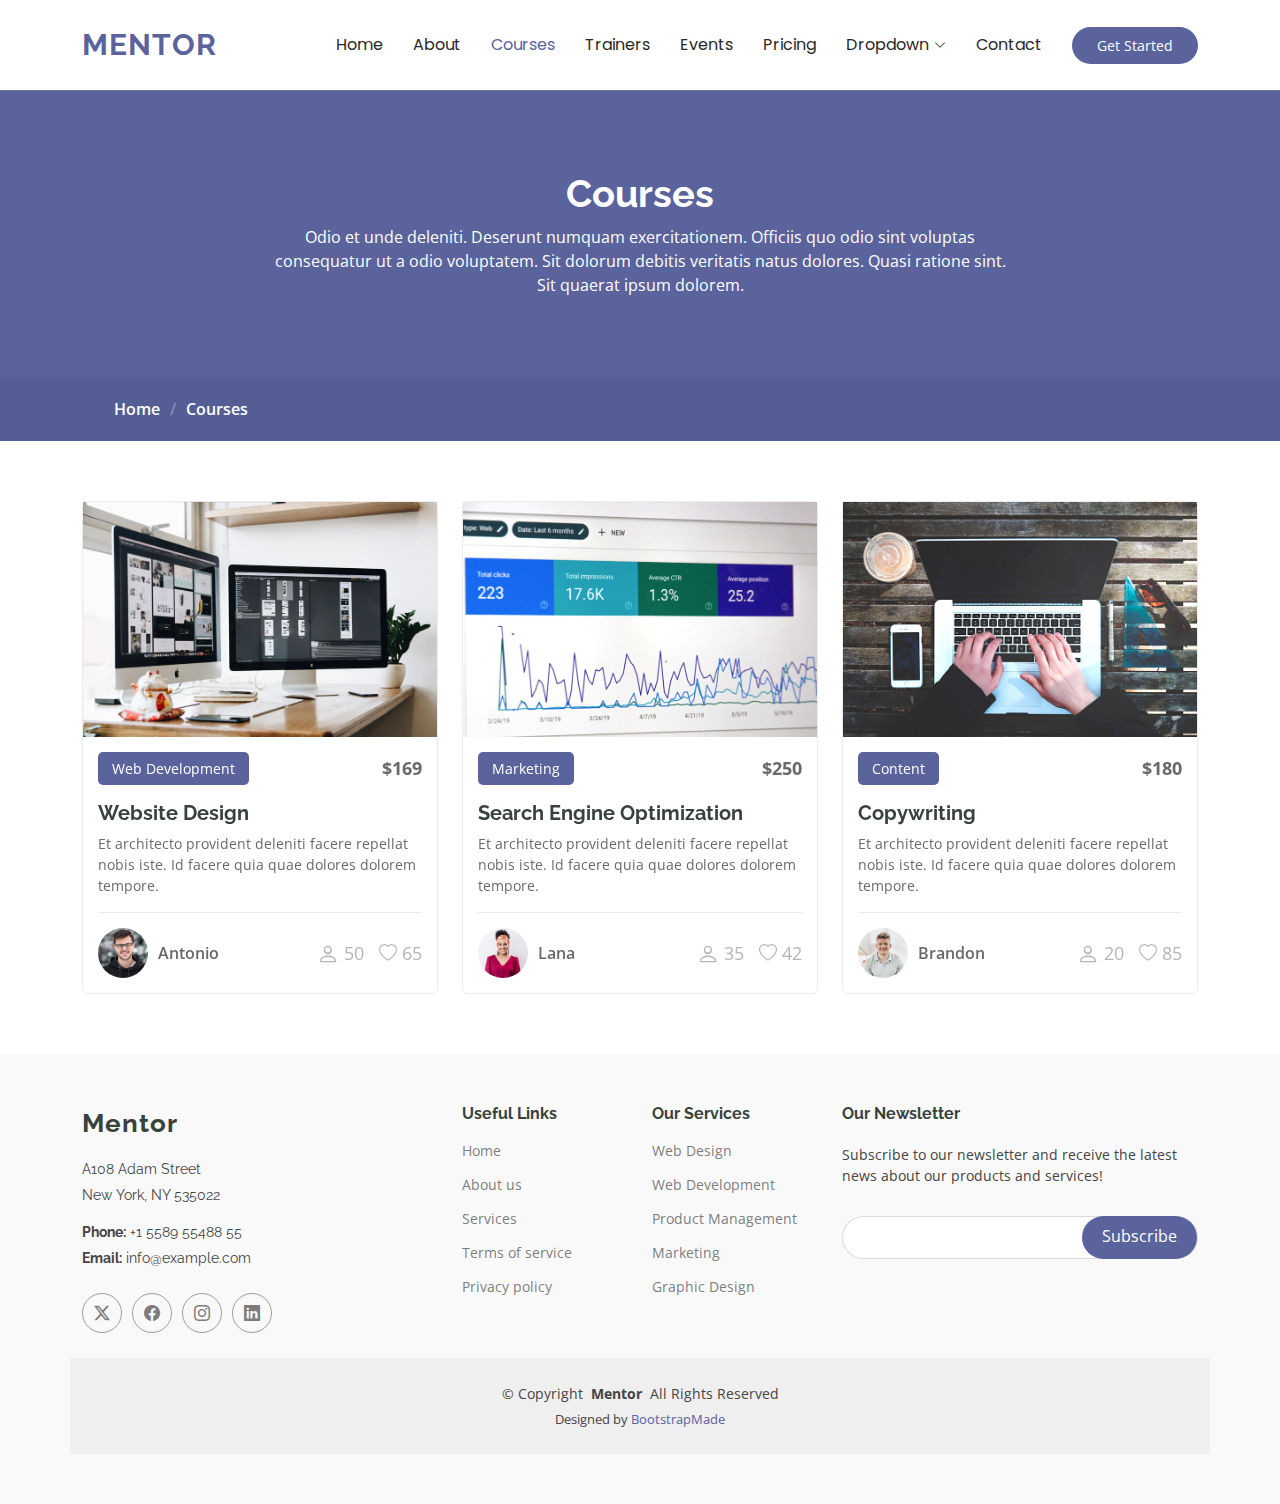
<file: courses copy.html>
<!DOCTYPE html>
<html lang="en">

<head>
  <meta charset="utf-8">
  <meta content="width=device-width, initial-scale=1.0" name="viewport">
  <title>Courses - Mentor Bootstrap Template</title>
  <meta content="" name="description">
  <meta content="" name="keywords">

  <!-- Favicons -->
  <link href="assets/img/favicon.png" rel="icon">
  <link href="assets/img/apple-touch-icon.png" rel="apple-touch-icon">

  <!-- Fonts -->
  <link href="https://fonts.googleapis.com" rel="preconnect">
  <link href="https://fonts.gstatic.com" rel="preconnect" crossorigin>
  <link href="https://fonts.googleapis.com/css2?family=Open+Sans:ital,wght@0,300;0,400;0,500;0,600;0,700;0,800;1,300;1,400;1,500;1,600;1,700;1,800&family=Poppins:ital,wght@0,100;0,200;0,300;0,400;0,500;0,600;0,700;0,800;0,900;1,100;1,200;1,300;1,400;1,500;1,600;1,700;1,800;1,900&family=Raleway:ital,wght@0,100;0,200;0,300;0,400;0,500;0,600;0,700;0,800;0,900;1,100;1,200;1,300;1,400;1,500;1,600;1,700;1,800;1,900&display=swap" rel="stylesheet">

  <!-- Vendor CSS Files -->
  <link href="assets/vendor/bootstrap/css/bootstrap.min.css" rel="stylesheet">
  <link href="assets/vendor/bootstrap-icons/bootstrap-icons.css" rel="stylesheet">
  <link href="assets/vendor/aos/aos.css" rel="stylesheet">
  <link href="assets/vendor/glightbox/css/glightbox.min.css" rel="stylesheet">
  <link href="assets/vendor/swiper/swiper-bundle.min.css" rel="stylesheet">

  <!-- Main CSS File -->
  <link href="assets/css/main.css" rel="stylesheet">

  <!-- =======================================================
  * Template Name: Mentor
  * Template URL: https://bootstrapmade.com/mentor-free-education-bootstrap-theme/
  * Updated: Jun 14 2024 with Bootstrap v5.3.3
  * Author: BootstrapMade.com
  * License: https://bootstrapmade.com/license/
  ======================================================== -->
</head>

<body class="courses-page">

  <header id="header" class="header d-flex align-items-center sticky-top">
    <div class="container-fluid container-xl position-relative d-flex align-items-center">

      <a href="index.html" class="logo d-flex align-items-center me-auto">
        <!-- Uncomment the line below if you also wish to use an image logo -->
        <!-- <img src="assets/img/logo.png" alt=""> -->
        <h1 class="sitename">Mentor</h1>
      </a>

      <nav id="navmenu" class="navmenu">
        <ul>
          <li><a href="index.html">Home<br></a></li>
          <li><a href="about.html">About</a></li>
          <li><a href="courses.html" class="active">Courses</a></li>
          <li><a href="trainers.html">Trainers</a></li>
          <li><a href="events.html">Events</a></li>
          <li><a href="pricing.html">Pricing</a></li>
          <li class="dropdown"><a href="#"><span>Dropdown</span> <i class="bi bi-chevron-down toggle-dropdown"></i></a>
            <ul>
              <li><a href="#">Dropdown 1</a></li>
              <li class="dropdown"><a href="#"><span>Deep Dropdown</span> <i class="bi bi-chevron-down toggle-dropdown"></i></a>
                <ul>
                  <li><a href="#">Deep Dropdown 1</a></li>
                  <li><a href="#">Deep Dropdown 2</a></li>
                  <li><a href="#">Deep Dropdown 3</a></li>
                  <li><a href="#">Deep Dropdown 4</a></li>
                  <li><a href="#">Deep Dropdown 5</a></li>
                </ul>
              </li>
              <li><a href="#">Dropdown 2</a></li>
              <li><a href="#">Dropdown 3</a></li>
              <li><a href="#">Dropdown 4</a></li>
            </ul>
          </li>
          <li><a href="contact.html">Contact</a></li>
        </ul>
        <i class="mobile-nav-toggle d-xl-none bi bi-list"></i>
      </nav>

      <a class="btn-getstarted" href="courses.html">Get Started</a>

    </div>
  </header>

  <main class="main">

    <!-- Page Title -->
    <div class="page-title" data-aos="fade">
      <div class="heading">
        <div class="container">
          <div class="row d-flex justify-content-center text-center">
            <div class="col-lg-8">
              <h1>Courses</h1>
              <p class="mb-0">Odio et unde deleniti. Deserunt numquam exercitationem. Officiis quo odio sint voluptas consequatur ut a odio voluptatem. Sit dolorum debitis veritatis natus dolores. Quasi ratione sint. Sit quaerat ipsum dolorem.</p>
            </div>
          </div>
        </div>
      </div>
      <nav class="breadcrumbs">
        <div class="container">
          <ol>
            <li><a href="index.html">Home</a></li>
            <li class="current">Courses</li>
          </ol>
        </div>
      </nav>
    </div><!-- End Page Title -->

    <!-- Courses Section -->
    <section id="courses" class="courses section">

      <div class="container">

        <div class="row">

          <div class="col-lg-4 col-md-6 d-flex align-items-stretch" data-aos="zoom-in" data-aos-delay="100">
            <div class="course-item">
              <img src="assets/img/course-1.jpg" class="img-fluid" alt="...">
              <div class="course-content">
                <div class="d-flex justify-content-between align-items-center mb-3">
                  <p class="category">Web Development</p>
                  <p class="price">$169</p>
                </div>

                <h3><a href="course-details.html">Website Design</a></h3>
                <p class="description">Et architecto provident deleniti facere repellat nobis iste. Id facere quia quae dolores dolorem tempore.</p>
                <div class="trainer d-flex justify-content-between align-items-center">
                  <div class="trainer-profile d-flex align-items-center">
                    <img src="assets/img/trainers/trainer-1-2.jpg" class="img-fluid" alt="">
                    <a href="" class="trainer-link">Antonio</a>
                  </div>
                  <div class="trainer-rank d-flex align-items-center">
                    <i class="bi bi-person user-icon"></i>&nbsp;50
                    &nbsp;&nbsp;
                    <i class="bi bi-heart heart-icon"></i>&nbsp;65
                  </div>
                </div>
              </div>
            </div>
          </div> <!-- End Course Item-->

          <div class="col-lg-4 col-md-6 d-flex align-items-stretch mt-4 mt-md-0" data-aos="zoom-in" data-aos-delay="200">
            <div class="course-item">
              <img src="assets/img/course-2.jpg" class="img-fluid" alt="...">
              <div class="course-content">
                <div class="d-flex justify-content-between align-items-center mb-3">
                  <p class="category">Marketing</p>
                  <p class="price">$250</p>
                </div>

                <h3><a href="course-details.html">Search Engine Optimization</a></h3>
                <p class="description">Et architecto provident deleniti facere repellat nobis iste. Id facere quia quae dolores dolorem tempore.</p>
                <div class="trainer d-flex justify-content-between align-items-center">
                  <div class="trainer-profile d-flex align-items-center">
                    <img src="assets/img/trainers/trainer-2-2.jpg" class="img-fluid" alt="">
                    <a href="" class="trainer-link">Lana</a>
                  </div>
                  <div class="trainer-rank d-flex align-items-center">
                    <i class="bi bi-person user-icon"></i>&nbsp;35
                    &nbsp;&nbsp;
                    <i class="bi bi-heart heart-icon"></i>&nbsp;42
                  </div>
                </div>
              </div>
            </div>
          </div> <!-- End Course Item-->

          <div class="col-lg-4 col-md-6 d-flex align-items-stretch mt-4 mt-lg-0" data-aos="zoom-in" data-aos-delay="300">
            <div class="course-item">
              <img src="assets/img/course-3.jpg" class="img-fluid" alt="...">
              <div class="course-content">
                <div class="d-flex justify-content-between align-items-center mb-3">
                  <p class="category">Content</p>
                  <p class="price">$180</p>
                </div>

                <h3><a href="course-details.html">Copywriting</a></h3>
                <p class="description">Et architecto provident deleniti facere repellat nobis iste. Id facere quia quae dolores dolorem tempore.</p>
                <div class="trainer d-flex justify-content-between align-items-center">
                  <div class="trainer-profile d-flex align-items-center">
                    <img src="assets/img/trainers/trainer-3-2.jpg" class="img-fluid" alt="">
                    <a href="" class="trainer-link">Brandon</a>
                  </div>
                  <div class="trainer-rank d-flex align-items-center">
                    <i class="bi bi-person user-icon"></i>&nbsp;20
                    &nbsp;&nbsp;
                    <i class="bi bi-heart heart-icon"></i>&nbsp;85
                  </div>
                </div>
              </div>
            </div>
          </div> <!-- End Course Item-->

        </div>

      </div>

    </section><!-- /Courses Section -->

  </main>

  <footer id="footer" class="footer position-relative">

    <div class="container footer-top">
      <div class="row gy-4">
        <div class="col-lg-4 col-md-6 footer-about">
          <a href="index.html" class="logo d-flex align-items-center">
            <span class="sitename">Mentor</span>
          </a>
          <div class="footer-contact pt-3">
            <p>A108 Adam Street</p>
            <p>New York, NY 535022</p>
            <p class="mt-3"><strong>Phone:</strong> <span>+1 5589 55488 55</span></p>
            <p><strong>Email:</strong> <span>info@example.com</span></p>
          </div>
          <div class="social-links d-flex mt-4">
            <a href=""><i class="bi bi-twitter-x"></i></a>
            <a href=""><i class="bi bi-facebook"></i></a>
            <a href=""><i class="bi bi-instagram"></i></a>
            <a href=""><i class="bi bi-linkedin"></i></a>
          </div>
        </div>

        <div class="col-lg-2 col-md-3 footer-links">
          <h4>Useful Links</h4>
          <ul>
            <li><a href="#">Home</a></li>
            <li><a href="#">About us</a></li>
            <li><a href="#">Services</a></li>
            <li><a href="#">Terms of service</a></li>
            <li><a href="#">Privacy policy</a></li>
          </ul>
        </div>

        <div class="col-lg-2 col-md-3 footer-links">
          <h4>Our Services</h4>
          <ul>
            <li><a href="#">Web Design</a></li>
            <li><a href="#">Web Development</a></li>
            <li><a href="#">Product Management</a></li>
            <li><a href="#">Marketing</a></li>
            <li><a href="#">Graphic Design</a></li>
          </ul>
        </div>

        <div class="col-lg-4 col-md-12 footer-newsletter">
          <h4>Our Newsletter</h4>
          <p>Subscribe to our newsletter and receive the latest news about our products and services!</p>
          <form action="forms/newsletter.php" method="post" class="php-email-form">
            <div class="newsletter-form"><input type="email" name="email"><input type="submit" value="Subscribe"></div>
            <div class="loading">Loading</div>
            <div class="error-message"></div>
            <div class="sent-message">Your subscription request has been sent. Thank you!</div>
          </form>
        </div>

      </div>
    </div>

    <div class="container copyright text-center mt-4">
      <p>© <span>Copyright</span> <strong class="px-1 sitename">Mentor</strong> <span>All Rights Reserved</span></p>
      <div class="credits">
        <!-- All the links in the footer should remain intact. -->
        <!-- You can delete the links only if you've purchased the pro version. -->
        <!-- Licensing information: https://bootstrapmade.com/license/ -->
        <!-- Purchase the pro version with working PHP/AJAX contact form: [buy-url] -->
        Designed by <a href="https://bootstrapmade.com/">BootstrapMade</a>
      </div>
    </div>

  </footer>

  <!-- Scroll Top -->
  <a href="#" id="scroll-top" class="scroll-top d-flex align-items-center justify-content-center"><i class="bi bi-arrow-up-short"></i></a>

  <!-- Preloader -->
  <div id="preloader"></div>

  <!-- Vendor JS Files -->
  <script src="assets/vendor/bootstrap/js/bootstrap.bundle.min.js"></script>
  <script src="assets/vendor/php-email-form/validate.js"></script>
  <script src="assets/vendor/aos/aos.js"></script>
  <script src="assets/vendor/glightbox/js/glightbox.min.js"></script>
  <script src="assets/vendor/purecounter/purecounter_vanilla.js"></script>
  <script src="assets/vendor/swiper/swiper-bundle.min.js"></script>

  <!-- Main JS File -->
  <script src="assets/js/main.js"></script>

</body>

</html>
</file>
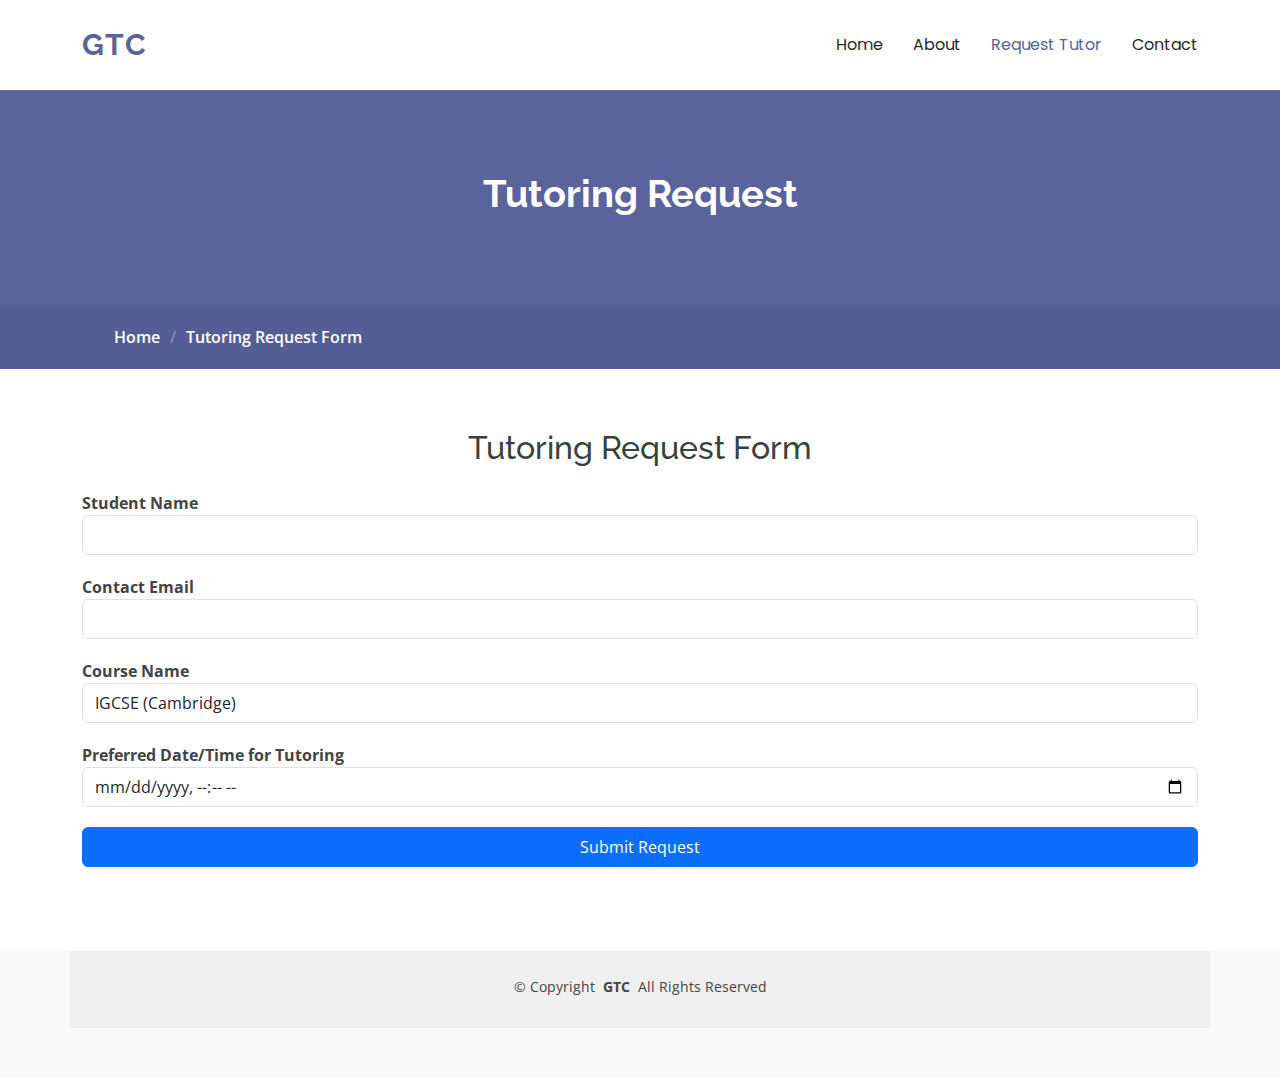
<file: courses.html>
<!DOCTYPE html>
<html lang="en">

<head>
  <meta charset="utf-8">
  <meta content="width=device-width, initial-scale=1.0" name="viewport">
  <title>Courses - Mentor Bootstrap Template</title>
  <meta content="" name="description">
  <meta content="" name="keywords">

  <!-- Favicons -->
  <link href="assets/img/favicon.png" rel="icon">
  <link href="assets/img/apple-touch-icon.png" rel="apple-touch-icon">
  <!-- Custom CSS -->
  <style>
    body {
      background-color: #f8f9fa;
      font-family: Arial, sans-serif;
    }

    /* .container {
      max-width: 600px;
      margin: auto;
      padding: 30px;
      background-color: #fff;
      box-shadow: 0px 0px 10px rgba(0, 0, 0, 0.1);
      border-radius: 5px;
      margin-top: 50px;
    } */

    .form-group {
      margin-bottom: 20px;
    }

    .form-group label {
      font-weight: bold;
    }

    .form-control {
      height: 40px;
    }

    .btn-primary {
      background-color: #007bff;
      border-color: #007bff;
      width: 100%;
      height: 40px;
    }

    .btn-primary:hover {
      background-color: #0056b3;
      border-color: #0056b3;
    }
  </style>
  <!-- Fonts -->
  <link href="https://fonts.googleapis.com" rel="preconnect">
  <link href="https://fonts.gstatic.com" rel="preconnect" crossorigin>
  <link
    href="https://fonts.googleapis.com/css2?family=Open+Sans:ital,wght@0,300;0,400;0,500;0,600;0,700;0,800;1,300;1,400;1,500;1,600;1,700;1,800&family=Poppins:ital,wght@0,100;0,200;0,300;0,400;0,500;0,600;0,700;0,800;0,900;1,100;1,200;1,300;1,400;1,500;1,600;1,700;1,800;1,900&family=Raleway:ital,wght@0,100;0,200;0,300;0,400;0,500;0,600;0,700;0,800;0,900;1,100;1,200;1,300;1,400;1,500;1,600;1,700;1,800;1,900&display=swap"
    rel="stylesheet">

  <!-- Vendor CSS Files -->
  <link href="assets/vendor/bootstrap/css/bootstrap.min.css" rel="stylesheet">
  <link href="assets/vendor/bootstrap-icons/bootstrap-icons.css" rel="stylesheet">
  <link href="assets/vendor/aos/aos.css" rel="stylesheet">
  <link href="assets/vendor/glightbox/css/glightbox.min.css" rel="stylesheet">
  <link href="assets/vendor/swiper/swiper-bundle.min.css" rel="stylesheet">

  <!-- Main CSS File -->
  <link href="assets/css/main.css" rel="stylesheet">

  <!-- =======================================================
  * Template Name: Mentor
  * Template URL: https://bootstrapmade.com/mentor-free-education-bootstrap-theme/
  * Updated: Jun 14 2024 with Bootstrap v5.3.3
  * Author: BootstrapMade.com
  * License: https://bootstrapmade.com/license/
  ======================================================== -->
</head>

<body class="courses-page">

  <header id="header" class="header d-flex align-items-center sticky-top">
    <div class="container-fluid container-xl position-relative d-flex align-items-center">

      <a href="index.html" class="logo d-flex align-items-center me-auto">
        <!-- Uncomment the line below if you also wish to use an image logo -->
        <!-- <img src="assets/img/logo.png" alt=""> -->
        <h1 class="sitename">GTC</h1>
      </a>

      <nav id="navmenu" class="navmenu">
        <ul>
          <li><a href="index.html">Home<br></a></li>
          <li><a href="about.html">About</a></li>
          <li><a href="courses.html" class="active">Request Tutor</a></li>
          <!-- <li><a href="trainers.html">Trainers</a></li> -->
          <!-- <li><a href="events.html">Events</a></li> -->
          <!-- <li><a href="pricing.html">Pricing</a></li> -->
          <!-- <li class="dropdown"><a href="#"><span>Dropdown</span> <i class="bi bi-chevron-down toggle-dropdown"></i></a>
            <ul>
              <li><a href="#">Dropdown 1</a></li>
              <li class="dropdown"><a href="#"><span>Deep Dropdown</span> <i
                    class="bi bi-chevron-down toggle-dropdown"></i></a>
                <ul>
                  <li><a href="#">Deep Dropdown 1</a></li>
                  <li><a href="#">Deep Dropdown 2</a></li>
                  <li><a href="#">Deep Dropdown 3</a></li>
                  <li><a href="#">Deep Dropdown 4</a></li>
                  <li><a href="#">Deep Dropdown 5</a></li>
                </ul>
              </li>
              <li><a href="#">Dropdown 2</a></li>
              <li><a href="#">Dropdown 3</a></li>
              <li><a href="#">Dropdown 4</a></li>
            </ul>
          </li> -->
          <li><a href="contact.html">Contact</a></li>
        </ul>
        <i class="mobile-nav-toggle d-xl-none bi bi-list"></i>
      </nav>

      <!-- <a class="btn-getstarted" href="courses.html">Get Started</a> -->

    </div>
  </header>

  <main class="main">

    <!-- Page Title -->
    <div class="page-title" data-aos="fade">
      <div class="heading">
        <div class="container">
          <div class="row d-flex justify-content-center text-center">
            <div class="col-lg-8">
              <h1>Tutoring Request</h1>
              <!-- <p class="mb-0">Odio et unde deleniti. Deserunt numquam exercitationem. Officiis quo odio sint voluptas
                consequatur ut a odio voluptatem. Sit dolorum debitis veritatis natus dolores. Quasi ratione sint. Sit
                quaerat ipsum dolorem.</p> -->
            </div>
          </div>
        </div>
      </div>
      <nav class="breadcrumbs">
        <div class="container">
          <ol>
            <li><a href="index.html">Home</a></li>
            <li class="current">Tutoring Request Form</li>
          </ol>
        </div>
      </nav>
    </div>
    <!-- End Page Title -->

    <!-- Courses Section -->
    <section id="courses" class="courses section">

      <div class="container">
        <h2 class="text-center mb-4">Tutoring Request Form</h2>
        <form action="https://formspree.io/f/mnnaaogk" method="POST" id="tutoringForm">
          <!-- Student Name -->
          <div class="form-group">
            <label for="studentName">Student Name</label>
            <input type="text" class="form-control" id="studentName" name="studentName" required>
          </div>

          <!-- Contact Email -->
          <div class="form-group">
            <label for="contactEmail">Contact Email</label>
            <input type="email" class="form-control" id="contactEmail" name="contactEmail" required>
          </div>

          <!-- <div class="form-group">
            <label for="contactEmail">Contact Email</label>
            <input type="email" class="form-control" id="contactEmail" name="contactEmail" required>
          </div> -->

          <div class="form-group">
            <label for="courseName">Course Name</label>
            <select class="form-control" id="courseName" name="courseName" required>
              <option value="IGCSE">IGCSE (Cambridge)</option>
              <option value="CBSE">CBSE (Central Board of Secondary Education)</option>
              <option value="ICSE">ICSE (Indian Certificate of Secondary Education)</option>
            </select>
          </div>


          <!-- Tutor Dropdown -->
          <!-- <div class="form-group">
            <label for="tutor">Select Tutor</label>
            <select class="form-control" id="tutor" name="tutor" onchange="updateSubjects()">
              <option value="">Select Tutor</option>
              <option value="tutor1">Ayush Dubey</option>
              <option value="tutor2">Arpit Dubey</option>
            
            </select>
          </div> -->

          <!-- Subject Dropdown -->
          <!-- <div class="form-group">
            <label for="subject">Select Subject</label>
            <select class="form-control" id="subject" name="subject" disabled required>
              <option value="">Select Tutor first</option>
            </select>
          </div> -->

          <!-- Preferred Date/Time for Tutoring -->
          <div class="form-group">
            <label for="preferredDateTime">Preferred Date/Time for Tutoring</label>
            <input type="datetime-local" class="form-control" id="preferredDateTime" name="preferredDateTime" required>
          </div>

          <!-- Submit Button -->
          <button type="submit" class="btn btn-primary">Submit Request</button>
        </form>
      </div>

      <!-- Bootstrap JS and dependencies (jQuery and Popper.js) -->
      <script src="https://code.jquery.com/jquery-3.5.1.slim.min.js"></script>
      <script src="https://cdn.jsdelivr.net/npm/@popperjs/core@2.5.2/dist/umd/popper.min.js"></script>
      <script src="https://stackpath.bootstrapcdn.com/bootstrap/4.5.2/js/bootstrap.min.js"></script>

      <!-- <script>
        // Function to update subjects based on selected tutor
        function updateSubjects() {
          var tutor = document.getElementById('tutor').value;
          var subjectSelect = document.getElementById('subject');

          // Clear previous options
          subjectSelect.innerHTML = '';

          // Add default option
          var defaultOption = document.createElement('option');
          defaultOption.text = 'Select Subject';
          defaultOption.value = '';
          subjectSelect.appendChild(defaultOption);

          // Add subjects based on selected tutor
          switch (tutor) {
            case 'tutor1':
              addOption(subjectSelect, 'Mathematics');
              addOption(subjectSelect, 'Physics');
              addOption(subjectSelect, 'Chemistry');
              break;
            case 'tutor2':
              addOption(subjectSelect, 'Web Technologies');
              addOption(subjectSelect, 'Core Java');
              addOption(subjectSelect, 'React JS');
              break;
            case 'tutor3':
              addOption(subjectSelect, 'Biology');
              addOption(subjectSelect, 'Computer Science');
              addOption(subjectSelect, 'Programming');
              break;
            // Add more cases for additional tutors as needed
            default:
              // If no tutor selected or unknown tutor, disable subject select
              subjectSelect.disabled = true;
              break;
          }

          // Enable subject select if tutor is selected
          if (tutor !== '') {
            subjectSelect.disabled = false;
            subjectSelect.required = true;
          }
        }

        // Function to add options to select element
        function addOption(selectElement, optionText) {
          var option = document.createElement('option');
          option.text = optionText;
          option.value = optionText.toLowerCase(); // Use lowercase as value for simplicity
          selectElement.appendChild(option);
        }
      </script> -->
    </section><!-- /Courses Section -->

  </main>

  <footer id="footer" class="footer position-relative">

    <!-- <div class="container footer-top">
      <div class="row gy-4">
        <div class="col-lg-4 col-md-6 footer-about">
          <a href="index.html" class="logo d-flex align-items-center">
            <span class="sitename">Mentor</span>
          </a>
          <div class="footer-contact pt-3">
            <p>A108 Adam Street</p>
            <p>New York, NY 535022</p>
            <p class="mt-3"><strong>Phone:</strong> <span>+1 5589 55488 55</span></p>
            <p><strong>Email:</strong> <span>info@example.com</span></p>
          </div>
          <div class="social-links d-flex mt-4">
            <a href=""><i class="bi bi-twitter-x"></i></a>
            <a href=""><i class="bi bi-facebook"></i></a>
            <a href=""><i class="bi bi-instagram"></i></a>
            <a href=""><i class="bi bi-linkedin"></i></a>
          </div>
        </div> -->

    <!-- <div class="col-lg-2 col-md-3 footer-links">
          <h4>Useful Links</h4>
          <ul>
            <li><a href="#">Home</a></li>
            <li><a href="#">About us</a></li>
            <li><a href="#">Services</a></li>
            <li><a href="#">Terms of service</a></li>
            <li><a href="#">Privacy policy</a></li>
          </ul>
        </div> -->

    <!-- <div class="col-lg-2 col-md-3 footer-links">
          <h4>Our Services</h4>
          <ul>
            <li><a href="#">Web Design</a></li>
            <li><a href="#">Web Development</a></li>
            <li><a href="#">Product Management</a></li>
            <li><a href="#">Marketing</a></li>
            <li><a href="#">Graphic Design</a></li>
          </ul>
        </div> -->

    <!-- <div class="col-lg-4 col-md-12 footer-newsletter">
          <h4>Our Newsletter</h4>
          <p>Subscribe to our newsletter and receive the latest news about our products and services!</p>
          <form action="forms/newsletter.php" method="post" class="php-email-form">
            <div class="newsletter-form"><input type="email" name="email"><input type="submit" value="Subscribe"></div>
            <div class="loading">Loading</div>
            <div class="error-message"></div>
            <div class="sent-message">Your subscription request has been sent. Thank you!</div>
          </form>
        </div> -->

    </div>
    </div>

    <div class="container copyright text-center mt-4">
      <p>© <span>Copyright</span> <strong class="px-1 sitename">GTC</strong> <span>All Rights Reserved</span></p>
      <div class="credits">
        <!-- All the links in the footer should remain intact. -->
        <!-- You can delete the links only if you've purchased the pro version. -->
        <!-- Licensing information: https://bootstrapmade.com/license/ -->
        <!-- Purchase the pro version with working PHP/AJAX contact form: [buy-url] -->
        <!-- Designed by <a href="https://bootstrapmade.com/">BootstrapMade</a> -->
      </div>
    </div>

  </footer>

  <!-- Scroll Top -->
  <a href="#" id="scroll-top" class="scroll-top d-flex align-items-center justify-content-center"><i
      class="bi bi-arrow-up-short"></i></a>

  <!-- Preloader -->
  <div id="preloader"></div>

  <!-- Vendor JS Files -->
  <script src="assets/vendor/bootstrap/js/bootstrap.bundle.min.js"></script>
  <script src="assets/vendor/php-email-form/validate.js"></script>
  <script src="assets/vendor/aos/aos.js"></script>
  <script src="assets/vendor/glightbox/js/glightbox.min.js"></script>
  <script src="assets/vendor/purecounter/purecounter_vanilla.js"></script>
  <script src="assets/vendor/swiper/swiper-bundle.min.js"></script>

  <!-- Main JS File -->
  <script src="assets/js/main.js"></script>

</body>

</html>
</file>
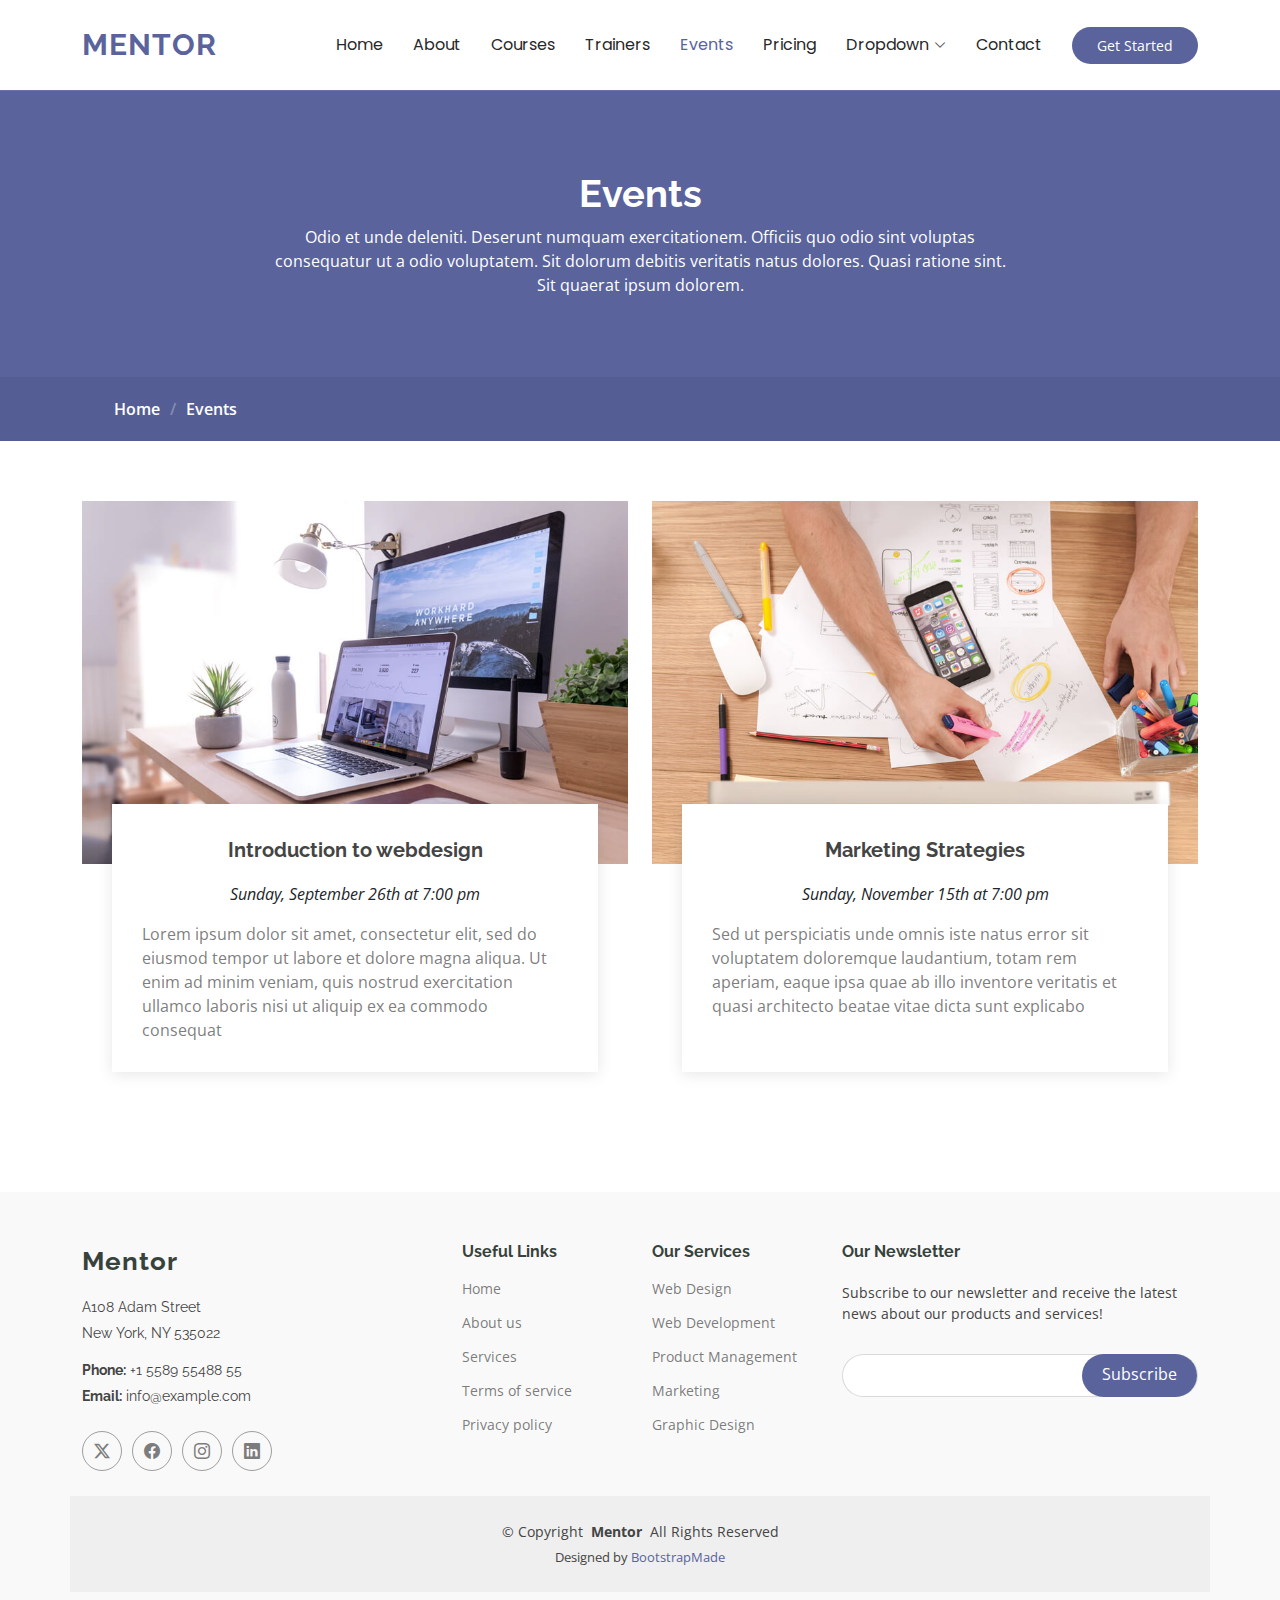
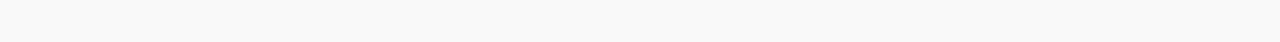
<file: events.html>
<!DOCTYPE html>
<html lang="en">

<head>
  <meta charset="utf-8">
  <meta content="width=device-width, initial-scale=1.0" name="viewport">
  <title>Events - Mentor Bootstrap Template</title>
  <meta content="" name="description">
  <meta content="" name="keywords">

  <!-- Favicons -->
  <link href="assets/img/favicon.png" rel="icon">
  <link href="assets/img/apple-touch-icon.png" rel="apple-touch-icon">

  <!-- Fonts -->
  <link href="https://fonts.googleapis.com" rel="preconnect">
  <link href="https://fonts.gstatic.com" rel="preconnect" crossorigin>
  <link href="https://fonts.googleapis.com/css2?family=Open+Sans:ital,wght@0,300;0,400;0,500;0,600;0,700;0,800;1,300;1,400;1,500;1,600;1,700;1,800&family=Poppins:ital,wght@0,100;0,200;0,300;0,400;0,500;0,600;0,700;0,800;0,900;1,100;1,200;1,300;1,400;1,500;1,600;1,700;1,800;1,900&family=Raleway:ital,wght@0,100;0,200;0,300;0,400;0,500;0,600;0,700;0,800;0,900;1,100;1,200;1,300;1,400;1,500;1,600;1,700;1,800;1,900&display=swap" rel="stylesheet">

  <!-- Vendor CSS Files -->
  <link href="assets/vendor/bootstrap/css/bootstrap.min.css" rel="stylesheet">
  <link href="assets/vendor/bootstrap-icons/bootstrap-icons.css" rel="stylesheet">
  <link href="assets/vendor/aos/aos.css" rel="stylesheet">
  <link href="assets/vendor/glightbox/css/glightbox.min.css" rel="stylesheet">
  <link href="assets/vendor/swiper/swiper-bundle.min.css" rel="stylesheet">

  <!-- Main CSS File -->
  <link href="assets/css/main.css" rel="stylesheet">

  <!-- =======================================================
  * Template Name: Mentor
  * Template URL: https://bootstrapmade.com/mentor-free-education-bootstrap-theme/
  * Updated: Jun 14 2024 with Bootstrap v5.3.3
  * Author: BootstrapMade.com
  * License: https://bootstrapmade.com/license/
  ======================================================== -->
</head>

<body class="events-page">

  <header id="header" class="header d-flex align-items-center sticky-top">
    <div class="container-fluid container-xl position-relative d-flex align-items-center">

      <a href="index.html" class="logo d-flex align-items-center me-auto">
        <!-- Uncomment the line below if you also wish to use an image logo -->
        <!-- <img src="assets/img/logo.png" alt=""> -->
        <h1 class="sitename">Mentor</h1>
      </a>

      <nav id="navmenu" class="navmenu">
        <ul>
          <li><a href="index.html">Home<br></a></li>
          <li><a href="about.html">About</a></li>
          <li><a href="courses.html">Courses</a></li>
          <li><a href="trainers.html">Trainers</a></li>
          <li><a href="events.html" class="active">Events</a></li>
          <li><a href="pricing.html">Pricing</a></li>
          <li class="dropdown"><a href="#"><span>Dropdown</span> <i class="bi bi-chevron-down toggle-dropdown"></i></a>
            <ul>
              <li><a href="#">Dropdown 1</a></li>
              <li class="dropdown"><a href="#"><span>Deep Dropdown</span> <i class="bi bi-chevron-down toggle-dropdown"></i></a>
                <ul>
                  <li><a href="#">Deep Dropdown 1</a></li>
                  <li><a href="#">Deep Dropdown 2</a></li>
                  <li><a href="#">Deep Dropdown 3</a></li>
                  <li><a href="#">Deep Dropdown 4</a></li>
                  <li><a href="#">Deep Dropdown 5</a></li>
                </ul>
              </li>
              <li><a href="#">Dropdown 2</a></li>
              <li><a href="#">Dropdown 3</a></li>
              <li><a href="#">Dropdown 4</a></li>
            </ul>
          </li>
          <li><a href="contact.html">Contact</a></li>
        </ul>
        <i class="mobile-nav-toggle d-xl-none bi bi-list"></i>
      </nav>

      <a class="btn-getstarted" href="courses.html">Get Started</a>

    </div>
  </header>

  <main class="main">

    <!-- Page Title -->
    <div class="page-title" data-aos="fade">
      <div class="heading">
        <div class="container">
          <div class="row d-flex justify-content-center text-center">
            <div class="col-lg-8">
              <h1>Events</h1>
              <p class="mb-0">Odio et unde deleniti. Deserunt numquam exercitationem. Officiis quo odio sint voluptas consequatur ut a odio voluptatem. Sit dolorum debitis veritatis natus dolores. Quasi ratione sint. Sit quaerat ipsum dolorem.</p>
            </div>
          </div>
        </div>
      </div>
      <nav class="breadcrumbs">
        <div class="container">
          <ol>
            <li><a href="index.html">Home</a></li>
            <li class="current">Events</li>
          </ol>
        </div>
      </nav>
    </div><!-- End Page Title -->

    <!-- Events Section -->
    <section id="events" class="events section">

      <div class="container" data-aos="fade-up">

        <div class="row">
          <div class="col-md-6 d-flex align-items-stretch">
            <div class="card">
              <div class="card-img">
                <img src="assets/img/events-item-1.jpg" alt="...">
              </div>
              <div class="card-body">
                <h5 class="card-title"><a href="">Introduction to webdesign</a></h5>
                <p class="fst-italic text-center">Sunday, September 26th at 7:00 pm</p>
                <p class="card-text">Lorem ipsum dolor sit amet, consectetur elit, sed do eiusmod tempor ut labore et dolore magna aliqua. Ut enim ad minim veniam, quis nostrud exercitation ullamco laboris nisi ut aliquip ex ea commodo consequat</p>
              </div>
            </div>
          </div>
          <div class="col-md-6 d-flex align-items-stretch">
            <div class="card">
              <div class="card-img">
                <img src="assets/img/events-item-2.jpg" alt="...">
              </div>
              <div class="card-body">
                <h5 class="card-title"><a href="">Marketing Strategies</a></h5>
                <p class="fst-italic text-center">Sunday, November 15th at 7:00 pm</p>
                <p class="card-text">Sed ut perspiciatis unde omnis iste natus error sit voluptatem doloremque laudantium, totam rem aperiam, eaque ipsa quae ab illo inventore veritatis et quasi architecto beatae vitae dicta sunt explicabo</p>
              </div>
            </div>

          </div>
        </div>

      </div>

    </section><!-- /Events Section -->

  </main>

  <footer id="footer" class="footer position-relative">

    <div class="container footer-top">
      <div class="row gy-4">
        <div class="col-lg-4 col-md-6 footer-about">
          <a href="index.html" class="logo d-flex align-items-center">
            <span class="sitename">Mentor</span>
          </a>
          <div class="footer-contact pt-3">
            <p>A108 Adam Street</p>
            <p>New York, NY 535022</p>
            <p class="mt-3"><strong>Phone:</strong> <span>+1 5589 55488 55</span></p>
            <p><strong>Email:</strong> <span>info@example.com</span></p>
          </div>
          <div class="social-links d-flex mt-4">
            <a href=""><i class="bi bi-twitter-x"></i></a>
            <a href=""><i class="bi bi-facebook"></i></a>
            <a href=""><i class="bi bi-instagram"></i></a>
            <a href=""><i class="bi bi-linkedin"></i></a>
          </div>
        </div>

        <div class="col-lg-2 col-md-3 footer-links">
          <h4>Useful Links</h4>
          <ul>
            <li><a href="#">Home</a></li>
            <li><a href="#">About us</a></li>
            <li><a href="#">Services</a></li>
            <li><a href="#">Terms of service</a></li>
            <li><a href="#">Privacy policy</a></li>
          </ul>
        </div>

        <div class="col-lg-2 col-md-3 footer-links">
          <h4>Our Services</h4>
          <ul>
            <li><a href="#">Web Design</a></li>
            <li><a href="#">Web Development</a></li>
            <li><a href="#">Product Management</a></li>
            <li><a href="#">Marketing</a></li>
            <li><a href="#">Graphic Design</a></li>
          </ul>
        </div>

        <div class="col-lg-4 col-md-12 footer-newsletter">
          <h4>Our Newsletter</h4>
          <p>Subscribe to our newsletter and receive the latest news about our products and services!</p>
          <form action="forms/newsletter.php" method="post" class="php-email-form">
            <div class="newsletter-form"><input type="email" name="email"><input type="submit" value="Subscribe"></div>
            <div class="loading">Loading</div>
            <div class="error-message"></div>
            <div class="sent-message">Your subscription request has been sent. Thank you!</div>
          </form>
        </div>

      </div>
    </div>

    <div class="container copyright text-center mt-4">
      <p>© <span>Copyright</span> <strong class="px-1 sitename">Mentor</strong> <span>All Rights Reserved</span></p>
      <div class="credits">
        <!-- All the links in the footer should remain intact. -->
        <!-- You can delete the links only if you've purchased the pro version. -->
        <!-- Licensing information: https://bootstrapmade.com/license/ -->
        <!-- Purchase the pro version with working PHP/AJAX contact form: [buy-url] -->
        Designed by <a href="https://bootstrapmade.com/">BootstrapMade</a>
      </div>
    </div>

  </footer>

  <!-- Scroll Top -->
  <a href="#" id="scroll-top" class="scroll-top d-flex align-items-center justify-content-center"><i class="bi bi-arrow-up-short"></i></a>

  <!-- Preloader -->
  <div id="preloader"></div>

  <!-- Vendor JS Files -->
  <script src="assets/vendor/bootstrap/js/bootstrap.bundle.min.js"></script>
  <script src="assets/vendor/php-email-form/validate.js"></script>
  <script src="assets/vendor/aos/aos.js"></script>
  <script src="assets/vendor/glightbox/js/glightbox.min.js"></script>
  <script src="assets/vendor/purecounter/purecounter_vanilla.js"></script>
  <script src="assets/vendor/swiper/swiper-bundle.min.js"></script>

  <!-- Main JS File -->
  <script src="assets/js/main.js"></script>

</body>

</html>
</file>
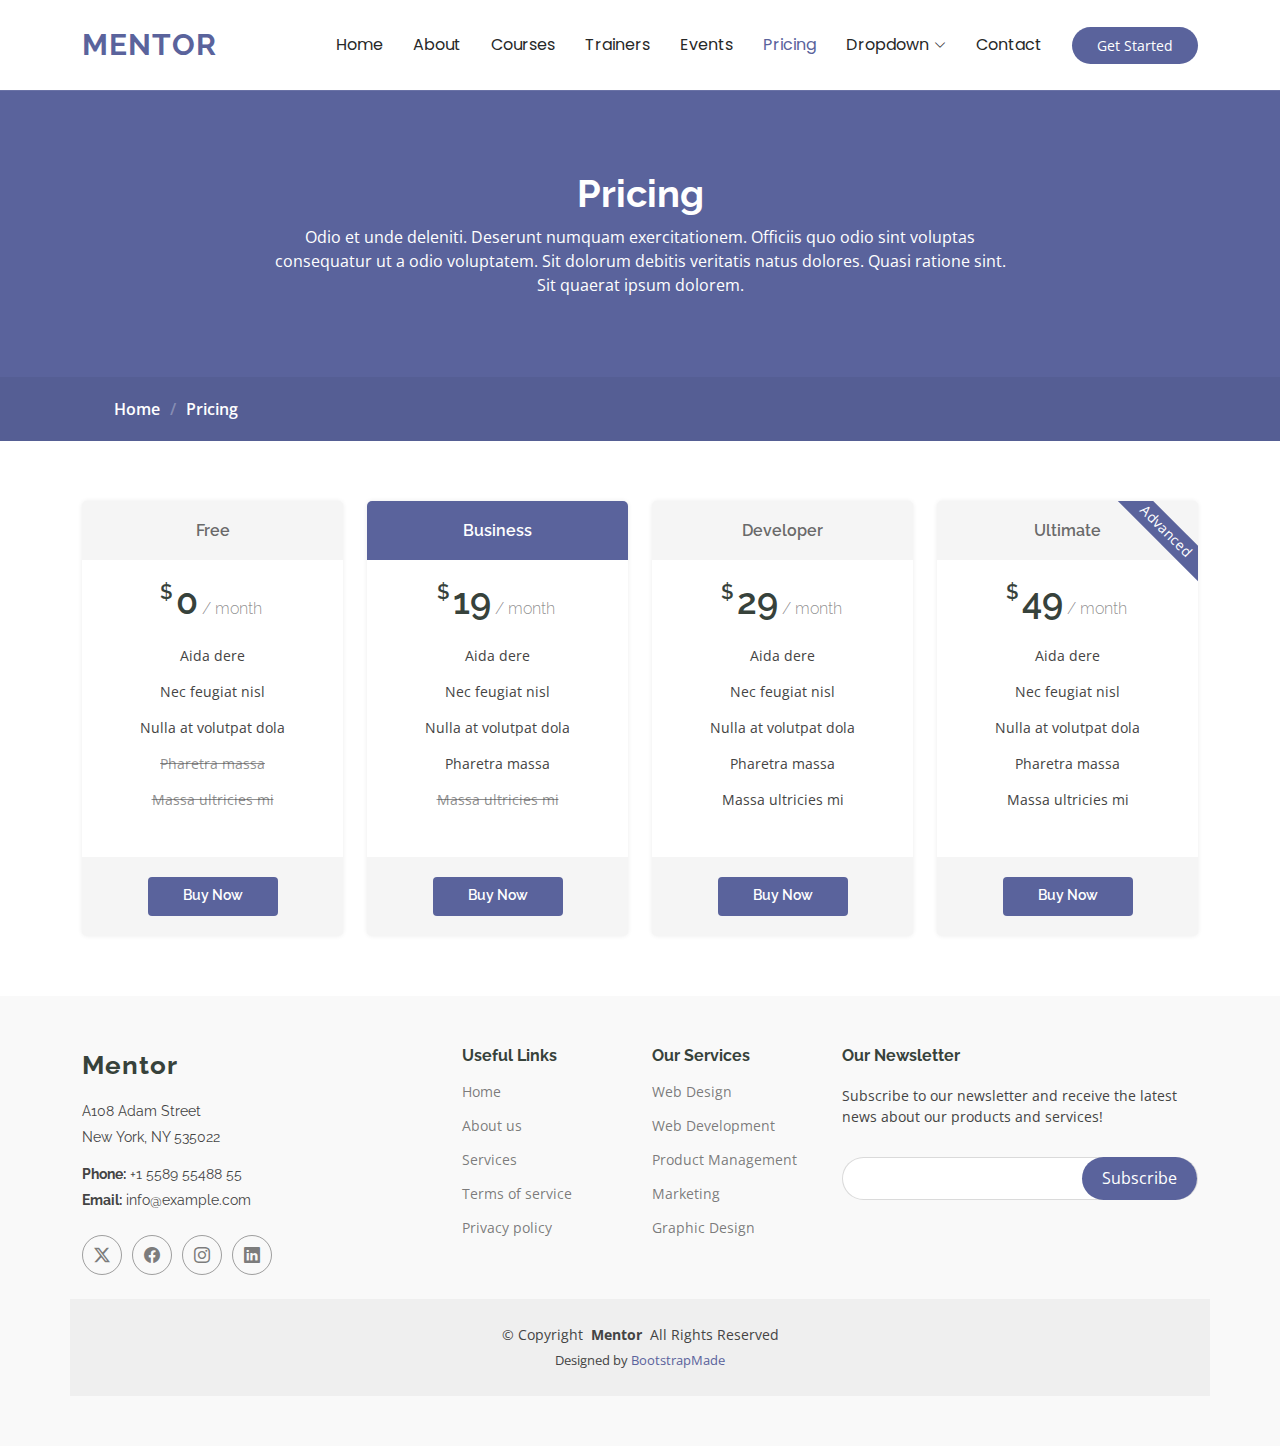
<file: pricing.html>
<!DOCTYPE html>
<html lang="en">

<head>
  <meta charset="utf-8">
  <meta content="width=device-width, initial-scale=1.0" name="viewport">
  <title>Pricing - Mentor Bootstrap Template</title>
  <meta content="" name="description">
  <meta content="" name="keywords">

  <!-- Favicons -->
  <link href="assets/img/favicon.png" rel="icon">
  <link href="assets/img/apple-touch-icon.png" rel="apple-touch-icon">

  <!-- Fonts -->
  <link href="https://fonts.googleapis.com" rel="preconnect">
  <link href="https://fonts.gstatic.com" rel="preconnect" crossorigin>
  <link href="https://fonts.googleapis.com/css2?family=Open+Sans:ital,wght@0,300;0,400;0,500;0,600;0,700;0,800;1,300;1,400;1,500;1,600;1,700;1,800&family=Poppins:ital,wght@0,100;0,200;0,300;0,400;0,500;0,600;0,700;0,800;0,900;1,100;1,200;1,300;1,400;1,500;1,600;1,700;1,800;1,900&family=Raleway:ital,wght@0,100;0,200;0,300;0,400;0,500;0,600;0,700;0,800;0,900;1,100;1,200;1,300;1,400;1,500;1,600;1,700;1,800;1,900&display=swap" rel="stylesheet">

  <!-- Vendor CSS Files -->
  <link href="assets/vendor/bootstrap/css/bootstrap.min.css" rel="stylesheet">
  <link href="assets/vendor/bootstrap-icons/bootstrap-icons.css" rel="stylesheet">
  <link href="assets/vendor/aos/aos.css" rel="stylesheet">
  <link href="assets/vendor/glightbox/css/glightbox.min.css" rel="stylesheet">
  <link href="assets/vendor/swiper/swiper-bundle.min.css" rel="stylesheet">

  <!-- Main CSS File -->
  <link href="assets/css/main.css" rel="stylesheet">

  <!-- =======================================================
  * Template Name: Mentor
  * Template URL: https://bootstrapmade.com/mentor-free-education-bootstrap-theme/
  * Updated: Jun 14 2024 with Bootstrap v5.3.3
  * Author: BootstrapMade.com
  * License: https://bootstrapmade.com/license/
  ======================================================== -->
</head>

<body class="pricing-page">

  <header id="header" class="header d-flex align-items-center sticky-top">
    <div class="container-fluid container-xl position-relative d-flex align-items-center">

      <a href="index.html" class="logo d-flex align-items-center me-auto">
        <!-- Uncomment the line below if you also wish to use an image logo -->
        <!-- <img src="assets/img/logo.png" alt=""> -->
        <h1 class="sitename">Mentor</h1>
      </a>

      <nav id="navmenu" class="navmenu">
        <ul>
          <li><a href="index.html">Home<br></a></li>
          <li><a href="about.html">About</a></li>
          <li><a href="courses.html">Courses</a></li>
          <li><a href="trainers.html">Trainers</a></li>
          <li><a href="events.html">Events</a></li>
          <li><a href="pricing.html" class="active">Pricing</a></li>
          <li class="dropdown"><a href="#"><span>Dropdown</span> <i class="bi bi-chevron-down toggle-dropdown"></i></a>
            <ul>
              <li><a href="#">Dropdown 1</a></li>
              <li class="dropdown"><a href="#"><span>Deep Dropdown</span> <i class="bi bi-chevron-down toggle-dropdown"></i></a>
                <ul>
                  <li><a href="#">Deep Dropdown 1</a></li>
                  <li><a href="#">Deep Dropdown 2</a></li>
                  <li><a href="#">Deep Dropdown 3</a></li>
                  <li><a href="#">Deep Dropdown 4</a></li>
                  <li><a href="#">Deep Dropdown 5</a></li>
                </ul>
              </li>
              <li><a href="#">Dropdown 2</a></li>
              <li><a href="#">Dropdown 3</a></li>
              <li><a href="#">Dropdown 4</a></li>
            </ul>
          </li>
          <li><a href="contact.html">Contact</a></li>
        </ul>
        <i class="mobile-nav-toggle d-xl-none bi bi-list"></i>
      </nav>

      <a class="btn-getstarted" href="courses.html">Get Started</a>

    </div>
  </header>

  <main class="main">

    <!-- Page Title -->
    <div class="page-title" data-aos="fade">
      <div class="heading">
        <div class="container">
          <div class="row d-flex justify-content-center text-center">
            <div class="col-lg-8">
              <h1>Pricing</h1>
              <p class="mb-0">Odio et unde deleniti. Deserunt numquam exercitationem. Officiis quo odio sint voluptas consequatur ut a odio voluptatem. Sit dolorum debitis veritatis natus dolores. Quasi ratione sint. Sit quaerat ipsum dolorem.</p>
            </div>
          </div>
        </div>
      </div>
      <nav class="breadcrumbs">
        <div class="container">
          <ol>
            <li><a href="index.html">Home</a></li>
            <li class="current">Pricing</li>
          </ol>
        </div>
      </nav>
    </div><!-- End Page Title -->

    <!-- Pricing Section -->
    <section id="pricing" class="pricing section">

      <div class="container">

        <div class="row gy-3">

          <div class="col-xl-3 col-lg-6" data-aos="fade-up" data-aos-delay="100">
            <div class="pricing-item">
              <h3>Free</h3>
              <h4><sup>$</sup>0<span> / month</span></h4>
              <ul>
                <li>Aida dere</li>
                <li>Nec feugiat nisl</li>
                <li>Nulla at volutpat dola</li>
                <li class="na">Pharetra massa</li>
                <li class="na">Massa ultricies mi</li>
              </ul>
              <div class="btn-wrap">
                <a href="#" class="btn-buy">Buy Now</a>
              </div>
            </div>
          </div><!-- End Pricing Item -->

          <div class="col-xl-3 col-lg-6" data-aos="fade-up" data-aos-delay="200">
            <div class="pricing-item featured">
              <h3>Business</h3>
              <h4><sup>$</sup>19<span> / month</span></h4>
              <ul>
                <li>Aida dere</li>
                <li>Nec feugiat nisl</li>
                <li>Nulla at volutpat dola</li>
                <li>Pharetra massa</li>
                <li class="na">Massa ultricies mi</li>
              </ul>
              <div class="btn-wrap">
                <a href="#" class="btn-buy">Buy Now</a>
              </div>
            </div>
          </div><!-- End Pricing Item -->

          <div class="col-xl-3 col-lg-6" data-aos="fade-up" data-aos-delay="400">
            <div class="pricing-item">
              <h3>Developer</h3>
              <h4><sup>$</sup>29<span> / month</span></h4>
              <ul>
                <li>Aida dere</li>
                <li>Nec feugiat nisl</li>
                <li>Nulla at volutpat dola</li>
                <li>Pharetra massa</li>
                <li>Massa ultricies mi</li>
              </ul>
              <div class="btn-wrap">
                <a href="#" class="btn-buy">Buy Now</a>
              </div>
            </div>
          </div><!-- End Pricing Item -->

          <div class="col-xl-3 col-lg-6" data-aos="fade-up" data-aos-delay="400">
            <div class="pricing-item">
              <span class="advanced">Advanced</span>
              <h3>Ultimate</h3>
              <h4><sup>$</sup>49<span> / month</span></h4>
              <ul>
                <li>Aida dere</li>
                <li>Nec feugiat nisl</li>
                <li>Nulla at volutpat dola</li>
                <li>Pharetra massa</li>
                <li>Massa ultricies mi</li>
              </ul>
              <div class="btn-wrap">
                <a href="#" class="btn-buy">Buy Now</a>
              </div>
            </div>
          </div><!-- End Pricing Item -->

        </div>

      </div>

    </section><!-- /Pricing Section -->

  </main>

  <footer id="footer" class="footer position-relative">

    <div class="container footer-top">
      <div class="row gy-4">
        <div class="col-lg-4 col-md-6 footer-about">
          <a href="index.html" class="logo d-flex align-items-center">
            <span class="sitename">Mentor</span>
          </a>
          <div class="footer-contact pt-3">
            <p>A108 Adam Street</p>
            <p>New York, NY 535022</p>
            <p class="mt-3"><strong>Phone:</strong> <span>+1 5589 55488 55</span></p>
            <p><strong>Email:</strong> <span>info@example.com</span></p>
          </div>
          <div class="social-links d-flex mt-4">
            <a href=""><i class="bi bi-twitter-x"></i></a>
            <a href=""><i class="bi bi-facebook"></i></a>
            <a href=""><i class="bi bi-instagram"></i></a>
            <a href=""><i class="bi bi-linkedin"></i></a>
          </div>
        </div>

        <div class="col-lg-2 col-md-3 footer-links">
          <h4>Useful Links</h4>
          <ul>
            <li><a href="#">Home</a></li>
            <li><a href="#">About us</a></li>
            <li><a href="#">Services</a></li>
            <li><a href="#">Terms of service</a></li>
            <li><a href="#">Privacy policy</a></li>
          </ul>
        </div>

        <div class="col-lg-2 col-md-3 footer-links">
          <h4>Our Services</h4>
          <ul>
            <li><a href="#">Web Design</a></li>
            <li><a href="#">Web Development</a></li>
            <li><a href="#">Product Management</a></li>
            <li><a href="#">Marketing</a></li>
            <li><a href="#">Graphic Design</a></li>
          </ul>
        </div>

        <div class="col-lg-4 col-md-12 footer-newsletter">
          <h4>Our Newsletter</h4>
          <p>Subscribe to our newsletter and receive the latest news about our products and services!</p>
          <form action="forms/newsletter.php" method="post" class="php-email-form">
            <div class="newsletter-form"><input type="email" name="email"><input type="submit" value="Subscribe"></div>
            <div class="loading">Loading</div>
            <div class="error-message"></div>
            <div class="sent-message">Your subscription request has been sent. Thank you!</div>
          </form>
        </div>

      </div>
    </div>

    <div class="container copyright text-center mt-4">
      <p>© <span>Copyright</span> <strong class="px-1 sitename">Mentor</strong> <span>All Rights Reserved</span></p>
      <div class="credits">
        <!-- All the links in the footer should remain intact. -->
        <!-- You can delete the links only if you've purchased the pro version. -->
        <!-- Licensing information: https://bootstrapmade.com/license/ -->
        <!-- Purchase the pro version with working PHP/AJAX contact form: [buy-url] -->
        Designed by <a href="https://bootstrapmade.com/">BootstrapMade</a>
      </div>
    </div>

  </footer>

  <!-- Scroll Top -->
  <a href="#" id="scroll-top" class="scroll-top d-flex align-items-center justify-content-center"><i class="bi bi-arrow-up-short"></i></a>

  <!-- Preloader -->
  <div id="preloader"></div>

  <!-- Vendor JS Files -->
  <script src="assets/vendor/bootstrap/js/bootstrap.bundle.min.js"></script>
  <script src="assets/vendor/php-email-form/validate.js"></script>
  <script src="assets/vendor/aos/aos.js"></script>
  <script src="assets/vendor/glightbox/js/glightbox.min.js"></script>
  <script src="assets/vendor/purecounter/purecounter_vanilla.js"></script>
  <script src="assets/vendor/swiper/swiper-bundle.min.js"></script>

  <!-- Main JS File -->
  <script src="assets/js/main.js"></script>

</body>

</html>
</file>
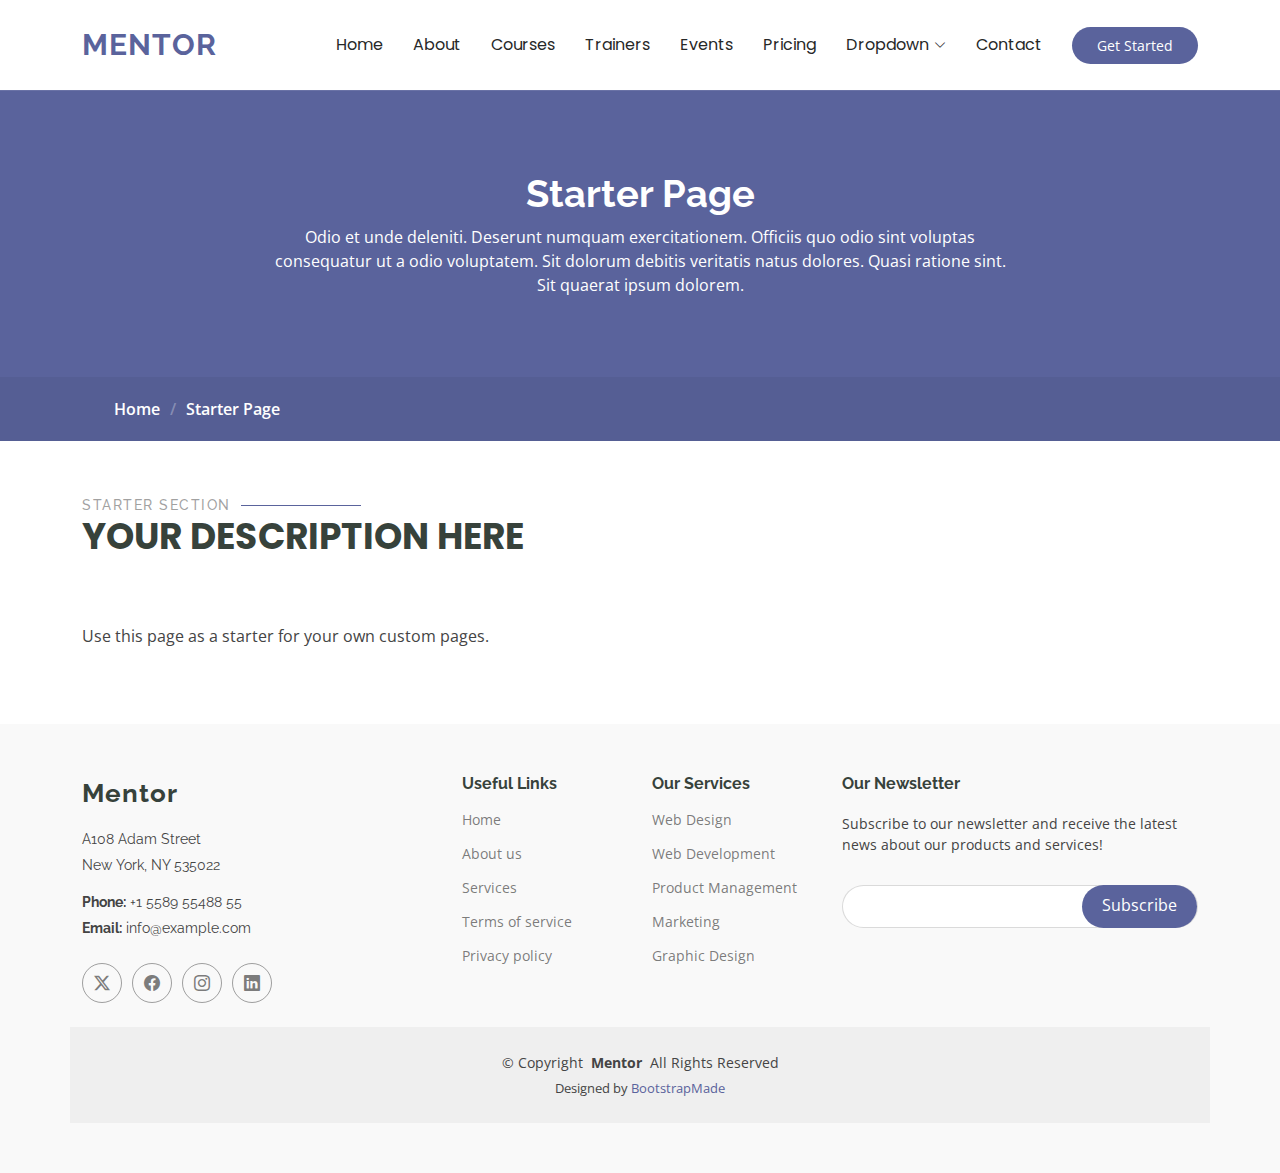
<file: starter-page.html>
<!DOCTYPE html>
<html lang="en">

<head>
  <meta charset="utf-8">
  <meta content="width=device-width, initial-scale=1.0" name="viewport">
  <title>Starter Page - Mentor Bootstrap Template</title>
  <meta content="" name="description">
  <meta content="" name="keywords">

  <!-- Favicons -->
  <link href="assets/img/favicon.png" rel="icon">
  <link href="assets/img/apple-touch-icon.png" rel="apple-touch-icon">

  <!-- Fonts -->
  <link href="https://fonts.googleapis.com" rel="preconnect">
  <link href="https://fonts.gstatic.com" rel="preconnect" crossorigin>
  <link href="https://fonts.googleapis.com/css2?family=Open+Sans:ital,wght@0,300;0,400;0,500;0,600;0,700;0,800;1,300;1,400;1,500;1,600;1,700;1,800&family=Poppins:ital,wght@0,100;0,200;0,300;0,400;0,500;0,600;0,700;0,800;0,900;1,100;1,200;1,300;1,400;1,500;1,600;1,700;1,800;1,900&family=Raleway:ital,wght@0,100;0,200;0,300;0,400;0,500;0,600;0,700;0,800;0,900;1,100;1,200;1,300;1,400;1,500;1,600;1,700;1,800;1,900&display=swap" rel="stylesheet">

  <!-- Vendor CSS Files -->
  <link href="assets/vendor/bootstrap/css/bootstrap.min.css" rel="stylesheet">
  <link href="assets/vendor/bootstrap-icons/bootstrap-icons.css" rel="stylesheet">
  <link href="assets/vendor/aos/aos.css" rel="stylesheet">
  <link href="assets/vendor/glightbox/css/glightbox.min.css" rel="stylesheet">
  <link href="assets/vendor/swiper/swiper-bundle.min.css" rel="stylesheet">

  <!-- Main CSS File -->
  <link href="assets/css/main.css" rel="stylesheet">

  <!-- =======================================================
  * Template Name: Mentor
  * Template URL: https://bootstrapmade.com/mentor-free-education-bootstrap-theme/
  * Updated: Jun 14 2024 with Bootstrap v5.3.3
  * Author: BootstrapMade.com
  * License: https://bootstrapmade.com/license/
  ======================================================== -->
</head>

<body class="starter-page-page">

  <header id="header" class="header d-flex align-items-center sticky-top">
    <div class="container-fluid container-xl position-relative d-flex align-items-center">

      <a href="index.html" class="logo d-flex align-items-center me-auto">
        <!-- Uncomment the line below if you also wish to use an image logo -->
        <!-- <img src="assets/img/logo.png" alt=""> -->
        <h1 class="sitename">Mentor</h1>
      </a>

      <nav id="navmenu" class="navmenu">
        <ul>
          <li><a href="index.html">Home<br></a></li>
          <li><a href="about.html">About</a></li>
          <li><a href="courses.html">Courses</a></li>
          <li><a href="trainers.html">Trainers</a></li>
          <li><a href="events.html">Events</a></li>
          <li><a href="pricing.html">Pricing</a></li>
          <li class="dropdown"><a href="#"><span>Dropdown</span> <i class="bi bi-chevron-down toggle-dropdown"></i></a>
            <ul>
              <li><a href="#">Dropdown 1</a></li>
              <li class="dropdown"><a href="#"><span>Deep Dropdown</span> <i class="bi bi-chevron-down toggle-dropdown"></i></a>
                <ul>
                  <li><a href="#">Deep Dropdown 1</a></li>
                  <li><a href="#">Deep Dropdown 2</a></li>
                  <li><a href="#">Deep Dropdown 3</a></li>
                  <li><a href="#">Deep Dropdown 4</a></li>
                  <li><a href="#">Deep Dropdown 5</a></li>
                </ul>
              </li>
              <li><a href="#">Dropdown 2</a></li>
              <li><a href="#">Dropdown 3</a></li>
              <li><a href="#">Dropdown 4</a></li>
            </ul>
          </li>
          <li><a href="contact.html">Contact</a></li>
        </ul>
        <i class="mobile-nav-toggle d-xl-none bi bi-list"></i>
      </nav>

      <a class="btn-getstarted" href="courses.html">Get Started</a>

    </div>
  </header>

  <main class="main">

    <!-- Page Title -->
    <div class="page-title" data-aos="fade">
      <div class="heading">
        <div class="container">
          <div class="row d-flex justify-content-center text-center">
            <div class="col-lg-8">
              <h1>Starter Page</h1>
              <p class="mb-0">Odio et unde deleniti. Deserunt numquam exercitationem. Officiis quo odio sint voluptas consequatur ut a odio voluptatem. Sit dolorum debitis veritatis natus dolores. Quasi ratione sint. Sit quaerat ipsum dolorem.</p>
            </div>
          </div>
        </div>
      </div>
      <nav class="breadcrumbs">
        <div class="container">
          <ol>
            <li><a href="index.html">Home</a></li>
            <li class="current">Starter Page</li>
          </ol>
        </div>
      </nav>
    </div><!-- End Page Title -->

    <!-- Starter Section Section -->
    <section id="starter-section" class="starter-section section">

      <!-- Section Title -->
      <div class="container section-title" data-aos="fade-up">
        <h2>Starter Section</h2>
        <p>Your Description Here<br></p>
      </div><!-- End Section Title -->

      <div class="container" data-aos="fade-up">
        <p>Use this page as a starter for your own custom pages.</p>
      </div>

    </section><!-- /Starter Section Section -->

  </main>

  <footer id="footer" class="footer position-relative">

    <div class="container footer-top">
      <div class="row gy-4">
        <div class="col-lg-4 col-md-6 footer-about">
          <a href="index.html" class="logo d-flex align-items-center">
            <span class="sitename">Mentor</span>
          </a>
          <div class="footer-contact pt-3">
            <p>A108 Adam Street</p>
            <p>New York, NY 535022</p>
            <p class="mt-3"><strong>Phone:</strong> <span>+1 5589 55488 55</span></p>
            <p><strong>Email:</strong> <span>info@example.com</span></p>
          </div>
          <div class="social-links d-flex mt-4">
            <a href=""><i class="bi bi-twitter-x"></i></a>
            <a href=""><i class="bi bi-facebook"></i></a>
            <a href=""><i class="bi bi-instagram"></i></a>
            <a href=""><i class="bi bi-linkedin"></i></a>
          </div>
        </div>

        <div class="col-lg-2 col-md-3 footer-links">
          <h4>Useful Links</h4>
          <ul>
            <li><a href="#">Home</a></li>
            <li><a href="#">About us</a></li>
            <li><a href="#">Services</a></li>
            <li><a href="#">Terms of service</a></li>
            <li><a href="#">Privacy policy</a></li>
          </ul>
        </div>

        <div class="col-lg-2 col-md-3 footer-links">
          <h4>Our Services</h4>
          <ul>
            <li><a href="#">Web Design</a></li>
            <li><a href="#">Web Development</a></li>
            <li><a href="#">Product Management</a></li>
            <li><a href="#">Marketing</a></li>
            <li><a href="#">Graphic Design</a></li>
          </ul>
        </div>

        <div class="col-lg-4 col-md-12 footer-newsletter">
          <h4>Our Newsletter</h4>
          <p>Subscribe to our newsletter and receive the latest news about our products and services!</p>
          <form action="forms/newsletter.php" method="post" class="php-email-form">
            <div class="newsletter-form"><input type="email" name="email"><input type="submit" value="Subscribe"></div>
            <div class="loading">Loading</div>
            <div class="error-message"></div>
            <div class="sent-message">Your subscription request has been sent. Thank you!</div>
          </form>
        </div>

      </div>
    </div>

    <div class="container copyright text-center mt-4">
      <p>© <span>Copyright</span> <strong class="px-1 sitename">Mentor</strong> <span>All Rights Reserved</span></p>
      <div class="credits">
        <!-- All the links in the footer should remain intact. -->
        <!-- You can delete the links only if you've purchased the pro version. -->
        <!-- Licensing information: https://bootstrapmade.com/license/ -->
        <!-- Purchase the pro version with working PHP/AJAX contact form: [buy-url] -->
        Designed by <a href="https://bootstrapmade.com/">BootstrapMade</a>
      </div>
    </div>

  </footer>

  <!-- Scroll Top -->
  <a href="#" id="scroll-top" class="scroll-top d-flex align-items-center justify-content-center"><i class="bi bi-arrow-up-short"></i></a>

  <!-- Preloader -->
  <div id="preloader"></div>

  <!-- Vendor JS Files -->
  <script src="assets/vendor/bootstrap/js/bootstrap.bundle.min.js"></script>
  <script src="assets/vendor/php-email-form/validate.js"></script>
  <script src="assets/vendor/aos/aos.js"></script>
  <script src="assets/vendor/glightbox/js/glightbox.min.js"></script>
  <script src="assets/vendor/purecounter/purecounter_vanilla.js"></script>
  <script src="assets/vendor/swiper/swiper-bundle.min.js"></script>

  <!-- Main JS File -->
  <script src="assets/js/main.js"></script>

</body>

</html>
</file>
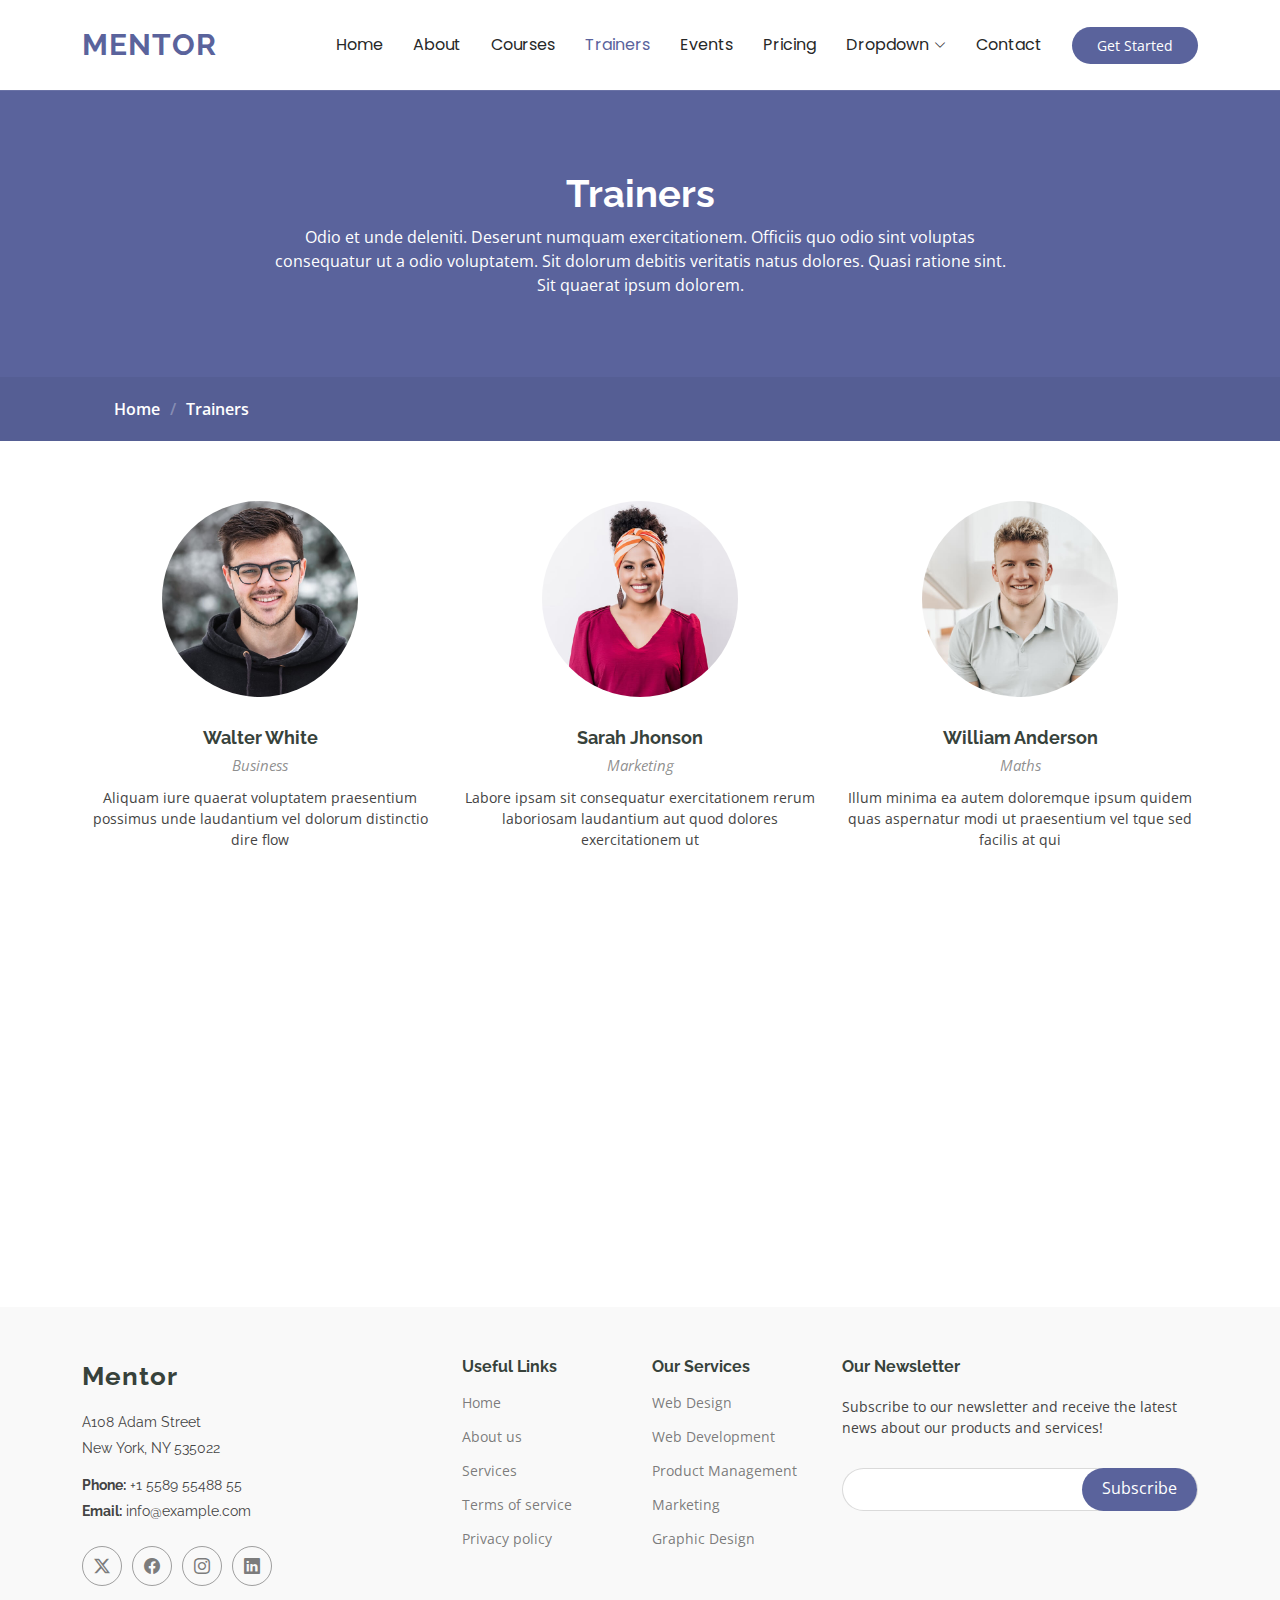
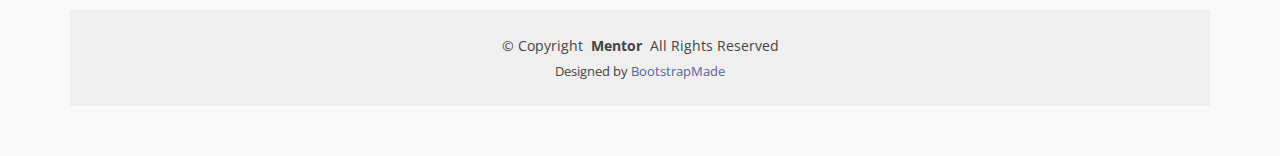
<file: trainers.html>
<!DOCTYPE html>
<html lang="en">

<head>
  <meta charset="utf-8">
  <meta content="width=device-width, initial-scale=1.0" name="viewport">
  <title>Trainers - Mentor Bootstrap Template</title>
  <meta content="" name="description">
  <meta content="" name="keywords">

  <!-- Favicons -->
  <link href="assets/img/favicon.png" rel="icon">
  <link href="assets/img/apple-touch-icon.png" rel="apple-touch-icon">

  <!-- Fonts -->
  <link href="https://fonts.googleapis.com" rel="preconnect">
  <link href="https://fonts.gstatic.com" rel="preconnect" crossorigin>
  <link href="https://fonts.googleapis.com/css2?family=Open+Sans:ital,wght@0,300;0,400;0,500;0,600;0,700;0,800;1,300;1,400;1,500;1,600;1,700;1,800&family=Poppins:ital,wght@0,100;0,200;0,300;0,400;0,500;0,600;0,700;0,800;0,900;1,100;1,200;1,300;1,400;1,500;1,600;1,700;1,800;1,900&family=Raleway:ital,wght@0,100;0,200;0,300;0,400;0,500;0,600;0,700;0,800;0,900;1,100;1,200;1,300;1,400;1,500;1,600;1,700;1,800;1,900&display=swap" rel="stylesheet">

  <!-- Vendor CSS Files -->
  <link href="assets/vendor/bootstrap/css/bootstrap.min.css" rel="stylesheet">
  <link href="assets/vendor/bootstrap-icons/bootstrap-icons.css" rel="stylesheet">
  <link href="assets/vendor/aos/aos.css" rel="stylesheet">
  <link href="assets/vendor/glightbox/css/glightbox.min.css" rel="stylesheet">
  <link href="assets/vendor/swiper/swiper-bundle.min.css" rel="stylesheet">

  <!-- Main CSS File -->
  <link href="assets/css/main.css" rel="stylesheet">

  <!-- =======================================================
  * Template Name: Mentor
  * Template URL: https://bootstrapmade.com/mentor-free-education-bootstrap-theme/
  * Updated: Jun 14 2024 with Bootstrap v5.3.3
  * Author: BootstrapMade.com
  * License: https://bootstrapmade.com/license/
  ======================================================== -->
</head>

<body class="trainers-page">

  <header id="header" class="header d-flex align-items-center sticky-top">
    <div class="container-fluid container-xl position-relative d-flex align-items-center">

      <a href="index.html" class="logo d-flex align-items-center me-auto">
        <!-- Uncomment the line below if you also wish to use an image logo -->
        <!-- <img src="assets/img/logo.png" alt=""> -->
        <h1 class="sitename">Mentor</h1>
      </a>

      <nav id="navmenu" class="navmenu">
        <ul>
          <li><a href="index.html">Home<br></a></li>
          <li><a href="about.html">About</a></li>
          <li><a href="courses.html">Courses</a></li>
          <li><a href="trainers.html" class="active">Trainers</a></li>
          <li><a href="events.html">Events</a></li>
          <li><a href="pricing.html">Pricing</a></li>
          <li class="dropdown"><a href="#"><span>Dropdown</span> <i class="bi bi-chevron-down toggle-dropdown"></i></a>
            <ul>
              <li><a href="#">Dropdown 1</a></li>
              <li class="dropdown"><a href="#"><span>Deep Dropdown</span> <i class="bi bi-chevron-down toggle-dropdown"></i></a>
                <ul>
                  <li><a href="#">Deep Dropdown 1</a></li>
                  <li><a href="#">Deep Dropdown 2</a></li>
                  <li><a href="#">Deep Dropdown 3</a></li>
                  <li><a href="#">Deep Dropdown 4</a></li>
                  <li><a href="#">Deep Dropdown 5</a></li>
                </ul>
              </li>
              <li><a href="#">Dropdown 2</a></li>
              <li><a href="#">Dropdown 3</a></li>
              <li><a href="#">Dropdown 4</a></li>
            </ul>
          </li>
          <li><a href="contact.html">Contact</a></li>
        </ul>
        <i class="mobile-nav-toggle d-xl-none bi bi-list"></i>
      </nav>

      <a class="btn-getstarted" href="courses.html">Get Started</a>

    </div>
  </header>

  <main class="main">

    <!-- Page Title -->
    <div class="page-title" data-aos="fade">
      <div class="heading">
        <div class="container">
          <div class="row d-flex justify-content-center text-center">
            <div class="col-lg-8">
              <h1>Trainers</h1>
              <p class="mb-0">Odio et unde deleniti. Deserunt numquam exercitationem. Officiis quo odio sint voluptas consequatur ut a odio voluptatem. Sit dolorum debitis veritatis natus dolores. Quasi ratione sint. Sit quaerat ipsum dolorem.</p>
            </div>
          </div>
        </div>
      </div>
      <nav class="breadcrumbs">
        <div class="container">
          <ol>
            <li><a href="index.html">Home</a></li>
            <li class="current">Trainers</li>
          </ol>
        </div>
      </nav>
    </div><!-- End Page Title -->

    <!-- Trainers Section -->
    <section id="trainers" class="section trainers">

      <div class="container">

        <div class="row gy-5">

          <div class="col-lg-4 col-md-6 member" data-aos="fade-up" data-aos-delay="100">
            <div class="member-img">
              <img src="assets/img/team/team-1.jpg" class="img-fluid" alt="">
              <div class="social">
                <a href="#"><i class="bi bi-twitter-x"></i></a>
                <a href="#"><i class="bi bi-facebook"></i></a>
                <a href="#"><i class="bi bi-instagram"></i></a>
                <a href="#"><i class="bi bi-linkedin"></i></a>
              </div>
            </div>
            <div class="member-info text-center">
              <h4>Walter White</h4>
              <span>Business</span>
              <p>Aliquam iure quaerat voluptatem praesentium possimus unde laudantium vel dolorum distinctio dire flow</p>
            </div>
          </div><!-- End Team Member -->

          <div class="col-lg-4 col-md-6 member" data-aos="fade-up" data-aos-delay="200">
            <div class="member-img">
              <img src="assets/img/team/team-2.jpg" class="img-fluid" alt="">
              <div class="social">
                <a href="#"><i class="bi bi-twitter-x"></i></a>
                <a href="#"><i class="bi bi-facebook"></i></a>
                <a href="#"><i class="bi bi-instagram"></i></a>
                <a href="#"><i class="bi bi-linkedin"></i></a>
              </div>
            </div>
            <div class="member-info text-center">
              <h4>Sarah Jhonson</h4>
              <span>Marketing</span>
              <p>Labore ipsam sit consequatur exercitationem rerum laboriosam laudantium aut quod dolores exercitationem ut</p>
            </div>
          </div><!-- End Team Member -->

          <div class="col-lg-4 col-md-6 member" data-aos="fade-up" data-aos-delay="300">
            <div class="member-img">
              <img src="assets/img/team/team-3.jpg" class="img-fluid" alt="">
              <div class="social">
                <a href="#"><i class="bi bi-twitter-x"></i></a>
                <a href="#"><i class="bi bi-facebook"></i></a>
                <a href="#"><i class="bi bi-instagram"></i></a>
                <a href="#"><i class="bi bi-linkedin"></i></a>
              </div>
            </div>
            <div class="member-info text-center">
              <h4>William Anderson</h4>
              <span>Maths</span>
              <p>Illum minima ea autem doloremque ipsum quidem quas aspernatur modi ut praesentium vel tque sed facilis at qui</p>
            </div>
          </div><!-- End Team Member -->

          <div class="col-lg-4 col-md-6 member" data-aos="fade-up" data-aos-delay="400">
            <div class="member-img">
              <img src="assets/img/team/team-4.jpg" class="img-fluid" alt="">
              <div class="social">
                <a href="#"><i class="bi bi-twitter-x"></i></a>
                <a href="#"><i class="bi bi-facebook"></i></a>
                <a href="#"><i class="bi bi-instagram"></i></a>
                <a href="#"><i class="bi bi-linkedin"></i></a>
              </div>
            </div>
            <div class="member-info text-center">
              <h4>Amanda Jepson</h4>
              <span>Foreign Languages</span>
              <p>Magni voluptatem accusamus assumenda cum nisi aut qui dolorem voluptate sed et veniam quasi quam consectetur</p>
            </div>
          </div><!-- End Team Member -->

          <div class="col-lg-4 col-md-6 member" data-aos="fade-up" data-aos-delay="500">
            <div class="member-img">
              <img src="assets/img/team/team-5.jpg" class="img-fluid" alt="">
              <div class="social">
                <a href="#"><i class="bi bi-twitter-x"></i></a>
                <a href="#"><i class="bi bi-facebook"></i></a>
                <a href="#"><i class="bi bi-instagram"></i></a>
                <a href="#"><i class="bi bi-linkedin"></i></a>
              </div>
            </div>
            <div class="member-info text-center">
              <h4>Brian Doe</h4>
              <span>Web Development<br></span>
              <p>Qui consequuntur quos accusamus magnam quo est molestiae eius laboriosam sunt doloribus quia impedit laborum velit</p>
            </div>
          </div><!-- End Team Member -->

          <div class="col-lg-4 col-md-6 member" data-aos="fade-up" data-aos-delay="600">
            <div class="member-img">
              <img src="assets/img/team/team-6.jpg" class="img-fluid" alt="">
              <div class="social">
                <a href="#"><i class="bi bi-twitter-x"></i></a>
                <a href="#"><i class="bi bi-facebook"></i></a>
                <a href="#"><i class="bi bi-instagram"></i></a>
                <a href="#"><i class="bi bi-linkedin"></i></a>
              </div>
            </div>
            <div class="member-info text-center">
              <h4>Josepha Palas</h4>
              <span>Business</span>
              <p>Sint sint eveniet explicabo amet consequatur nesciunt error enim rerum earum et omnis fugit eligendi cupiditate vel</p>
            </div>
          </div><!-- End Team Member -->

        </div>

      </div>

    </section><!-- /Trainers Section -->

  </main>

  <footer id="footer" class="footer position-relative">

    <div class="container footer-top">
      <div class="row gy-4">
        <div class="col-lg-4 col-md-6 footer-about">
          <a href="index.html" class="logo d-flex align-items-center">
            <span class="sitename">Mentor</span>
          </a>
          <div class="footer-contact pt-3">
            <p>A108 Adam Street</p>
            <p>New York, NY 535022</p>
            <p class="mt-3"><strong>Phone:</strong> <span>+1 5589 55488 55</span></p>
            <p><strong>Email:</strong> <span>info@example.com</span></p>
          </div>
          <div class="social-links d-flex mt-4">
            <a href=""><i class="bi bi-twitter-x"></i></a>
            <a href=""><i class="bi bi-facebook"></i></a>
            <a href=""><i class="bi bi-instagram"></i></a>
            <a href=""><i class="bi bi-linkedin"></i></a>
          </div>
        </div>

        <div class="col-lg-2 col-md-3 footer-links">
          <h4>Useful Links</h4>
          <ul>
            <li><a href="#">Home</a></li>
            <li><a href="#">About us</a></li>
            <li><a href="#">Services</a></li>
            <li><a href="#">Terms of service</a></li>
            <li><a href="#">Privacy policy</a></li>
          </ul>
        </div>

        <div class="col-lg-2 col-md-3 footer-links">
          <h4>Our Services</h4>
          <ul>
            <li><a href="#">Web Design</a></li>
            <li><a href="#">Web Development</a></li>
            <li><a href="#">Product Management</a></li>
            <li><a href="#">Marketing</a></li>
            <li><a href="#">Graphic Design</a></li>
          </ul>
        </div>

        <div class="col-lg-4 col-md-12 footer-newsletter">
          <h4>Our Newsletter</h4>
          <p>Subscribe to our newsletter and receive the latest news about our products and services!</p>
          <form action="forms/newsletter.php" method="post" class="php-email-form">
            <div class="newsletter-form"><input type="email" name="email"><input type="submit" value="Subscribe"></div>
            <div class="loading">Loading</div>
            <div class="error-message"></div>
            <div class="sent-message">Your subscription request has been sent. Thank you!</div>
          </form>
        </div>

      </div>
    </div>

    <div class="container copyright text-center mt-4">
      <p>© <span>Copyright</span> <strong class="px-1 sitename">Mentor</strong> <span>All Rights Reserved</span></p>
      <div class="credits">
        <!-- All the links in the footer should remain intact. -->
        <!-- You can delete the links only if you've purchased the pro version. -->
        <!-- Licensing information: https://bootstrapmade.com/license/ -->
        <!-- Purchase the pro version with working PHP/AJAX contact form: [buy-url] -->
        Designed by <a href="https://bootstrapmade.com/">BootstrapMade</a>
      </div>
    </div>

  </footer>

  <!-- Scroll Top -->
  <a href="#" id="scroll-top" class="scroll-top d-flex align-items-center justify-content-center"><i class="bi bi-arrow-up-short"></i></a>

  <!-- Preloader -->
  <div id="preloader"></div>

  <!-- Vendor JS Files -->
  <script src="assets/vendor/bootstrap/js/bootstrap.bundle.min.js"></script>
  <script src="assets/vendor/php-email-form/validate.js"></script>
  <script src="assets/vendor/aos/aos.js"></script>
  <script src="assets/vendor/glightbox/js/glightbox.min.js"></script>
  <script src="assets/vendor/purecounter/purecounter_vanilla.js"></script>
  <script src="assets/vendor/swiper/swiper-bundle.min.js"></script>

  <!-- Main JS File -->
  <script src="assets/js/main.js"></script>

</body>

</html>
</file>
<file: assets/css/main.css>
/**
* Template Name: Mentor
* Template URL: https://bootstrapmade.com/mentor-free-education-bootstrap-theme/
* Updated: Jun 14 2024 with Bootstrap v5.3.3
* Author: BootstrapMade.com
* License: https://bootstrapmade.com/license/
*/

/*--------------------------------------------------------------
# Font & Color Variables
# Help: https://bootstrapmade.com/color-system/
--------------------------------------------------------------*/
/* Fonts */
:root {
  --default-font: "Open Sans",  system-ui, -apple-system, "Segoe UI", Roboto, "Helvetica Neue", Arial, "Noto Sans", "Liberation Sans", sans-serif, "Apple Color Emoji", "Segoe UI Emoji", "Segoe UI Symbol", "Noto Color Emoji";
  --heading-font: "Raleway",  sans-serif;
  --nav-font: "Poppins",  sans-serif;
}

/* Global Colors - The following color variables are used throughout the website. Updating them here will change the color scheme of the entire website */
:root { 
  --background-color: #ffffff; /* Background color for the entire website, including individual sections */
  --default-color: #444444; /* Default color used for the majority of the text content across the entire website */
  --heading-color: #37423b; /* Color for headings, subheadings and title throughout the website */
  --accent-color: #5A639C; /* Accent color that represents your brand on the website. It's used for buttons, links, and other elements that need to stand out */
  --contrast-color: #ffffff; /* The contrast color is used for elements when the background color is one of the heading, accent, or default colors. Its purpose is to ensure proper contrast and readability when placed over these more dominant colors */
}

/* Nav Menu Colors - The following color variables are used specifically for the navigation menu. They are separate from the global colors to allow for more customization options */
:root {
  --nav-color: #272828;  /* The default color of the main navmenu links */
  --nav-hover-color: #5A639C; /* Applied to main navmenu links when they are hovered over or active */
  --nav-dropdown-background-color: #ffffff; /* Used as the background color for dropdown items that appear when hovering over primary navigation items */
  --nav-dropdown-color: #272828; /* Used for navigation links of the dropdown items in the navigation menu. */
  --nav-dropdown-hover-color: #5fcf80; /* Similar to --nav-hover-color, this color is applied to dropdown navigation links when they are hovered over. */
}

/* Smooth scroll */
:root {
  scroll-behavior: smooth;
}

/*--------------------------------------------------------------
# General
--------------------------------------------------------------*/
body {
  color: var(--default-color);
  background-color: var(--background-color);
  font-family: var(--default-font);
}

a {
  color: var(--accent-color);
  text-decoration: none;
  transition: 0.3s;
}

a:hover {
  color: color-mix(in srgb, var(--accent-color), transparent 25%);
  text-decoration: none;
}

h1,
h2,
h3,
h4,
h5,
h6 {
  color: var(--heading-color);
  font-family: var(--heading-font);
}

/*--------------------------------------------------------------
# Global Header
--------------------------------------------------------------*/
.header {
  color: var(--default-color);
  background-color: var(--background-color);
  padding: 15px 0;
  transition: all 0.5s;
  z-index: 997;
}

.header .logo {
  line-height: 1;
}

.header .logo img {
  max-height: 36px;
  margin-right: 8px;
}

.header .logo h1 {
  font-weight: 700;
  font-size: 30px;
  margin: 0;
  letter-spacing: 1px;
  text-transform: uppercase;
  color: var(--accent-color);
}

.header .btn-getstarted,
.header .btn-getstarted:focus {
  color: var(--contrast-color);
  background: var(--accent-color);
  font-size: 14px;
  padding: 8px 25px;
  margin: 0 0 0 30px;
  border-radius: 50px;
  transition: 0.3s;
}

.header .btn-getstarted:hover,
.header .btn-getstarted:focus:hover {
  color: var(--contrast-color);
  background: color-mix(in srgb, var(--accent-color), transparent 15%);
}

@media (max-width: 1200px) {
  .header .logo {
    order: 1;
  }

  .header .btn-getstarted {
    order: 2;
    margin: 0 15px 0 0;
    padding: 6px 15px;
  }

  .header .navmenu {
    order: 3;
  }
}

.scrolled .header {
  box-shadow: 0px 0 18px color-mix(in srgb, var(--default-color), transparent 85%);
}

/*--------------------------------------------------------------
# Navigation Menu
--------------------------------------------------------------*/
/* Navmenu - Desktop */
@media (min-width: 1200px) {
  .navmenu {
    padding: 0;
  }

  .navmenu ul {
    margin: 0;
    padding: 0;
    display: flex;
    list-style: none;
    align-items: center;
  }

  .navmenu li {
    position: relative;
  }

  .navmenu a,
  .navmenu a:focus {
    color: var(--nav-color);
    padding: 18px 15px;
    font-size: 16px;
    font-family: var(--nav-font);
    font-weight: 400;
    display: flex;
    align-items: center;
    justify-content: space-between;
    white-space: nowrap;
    transition: 0.3s;
  }

  .navmenu a i,
  .navmenu a:focus i {
    font-size: 12px;
    line-height: 0;
    margin-left: 5px;
    transition: 0.3s;
  }

  .navmenu li:last-child a {
    padding-right: 0;
  }

  .navmenu li:hover>a,
  .navmenu .active,
  .navmenu .active:focus {
    color: var(--nav-hover-color);
  }

  .navmenu .dropdown ul {
    margin: 0;
    padding: 10px 0;
    background: var(--nav-dropdown-background-color);
    display: block;
    position: absolute;
    visibility: hidden;
    left: 14px;
    top: 130%;
    opacity: 0;
    transition: 0.3s;
    border-radius: 4px;
    z-index: 99;
    box-shadow: 0px 0px 30px color-mix(in srgb, var(--default-color), transparent 85%);
  }

  .navmenu .dropdown ul li {
    min-width: 200px;
  }

  .navmenu .dropdown ul a {
    padding: 10px 20px;
    font-size: 15px;
    text-transform: none;
    color: var(--nav-dropdown-color);
  }

  .navmenu .dropdown ul a i {
    font-size: 12px;
  }

  .navmenu .dropdown ul a:hover,
  .navmenu .dropdown ul .active:hover,
  .navmenu .dropdown ul li:hover>a {
    color: var(--nav-dropdown-hover-color);
  }

  .navmenu .dropdown:hover>ul {
    opacity: 1;
    top: 100%;
    visibility: visible;
  }

  .navmenu .dropdown .dropdown ul {
    top: 0;
    left: -90%;
    visibility: hidden;
  }

  .navmenu .dropdown .dropdown:hover>ul {
    opacity: 1;
    top: 0;
    left: -100%;
    visibility: visible;
  }
}

/* Navmenu - Mobile */
@media (max-width: 1199px) {
  .mobile-nav-toggle {
    color: var(--nav-color);
    font-size: 28px;
    line-height: 0;
    margin-right: 10px;
    cursor: pointer;
    transition: color 0.3s;
  }

  .navmenu {
    padding: 0;
    z-index: 9997;
  }

  .navmenu ul {
    display: none;
    position: absolute;
    inset: 60px 20px 20px 20px;
    padding: 10px 0;
    margin: 0;
    border-radius: 6px;
    background-color: var(--nav-dropdown-background-color);
    border: 1px solid color-mix(in srgb, var(--default-color), transparent 90%);
    box-shadow: none;
    overflow-y: auto;
    transition: 0.3s;
    z-index: 9998;
  }

  .navmenu a,
  .navmenu a:focus {
    color: var(--nav-dropdown-color);
    padding: 10px 20px;
    font-family: var(--nav-font);
    font-size: 17px;
    font-weight: 500;
    display: flex;
    align-items: center;
    justify-content: space-between;
    white-space: nowrap;
    transition: 0.3s;
  }

  .navmenu a i,
  .navmenu a:focus i {
    font-size: 12px;
    line-height: 0;
    margin-left: 5px;
    width: 30px;
    height: 30px;
    display: flex;
    align-items: center;
    justify-content: center;
    border-radius: 50%;
    transition: 0.3s;
    background-color: color-mix(in srgb, var(--accent-color), transparent 90%);
  }

  .navmenu a i:hover,
  .navmenu a:focus i:hover {
    background-color: var(--accent-color);
    color: var(--contrast-color);
  }

  .navmenu a:hover,
  .navmenu .active,
  .navmenu .active:focus {
    color: var(--nav-dropdown-hover-color);
  }

  .navmenu .active i,
  .navmenu .active:focus i {
    background-color: var(--accent-color);
    color: var(--contrast-color);
    transform: rotate(180deg);
  }

  .navmenu .dropdown ul {
    position: static;
    display: none;
    z-index: 99;
    padding: 10px 0;
    margin: 10px 20px;
    background-color: var(--nav-dropdown-background-color);
    transition: all 0.5s ease-in-out;
  }

  .navmenu .dropdown ul ul {
    background-color: rgba(33, 37, 41, 0.1);
  }

  .navmenu .dropdown>.dropdown-active {
    display: block;
    background-color: rgba(33, 37, 41, 0.03);
  }

  .mobile-nav-active {
    overflow: hidden;
  }

  .mobile-nav-active .mobile-nav-toggle {
    color: #fff;
    position: absolute;
    font-size: 32px;
    top: 15px;
    right: 15px;
    margin-right: 0;
    z-index: 9999;
  }

  .mobile-nav-active .navmenu {
    position: fixed;
    overflow: hidden;
    inset: 0;
    background: rgba(33, 37, 41, 0.8);
    transition: 0.3s;
  }

  .mobile-nav-active .navmenu>ul {
    display: block;
  }
}

/*--------------------------------------------------------------
# Global Footer
--------------------------------------------------------------*/
.footer {
  color: var(--default-color);
  background-color: color-mix(in srgb, var(--default-color), transparent 97%);
  font-size: 14px;
  padding-bottom: 50px;
  position: relative;
}

.footer .footer-top {
  padding-top: 50px;
}

.footer .footer-about .logo {
  margin-bottom: 0;
}

.footer .footer-about .logo img {
  max-height: 40px;
  margin-right: 6px;
}

.footer .footer-about .logo span {
  font-size: 26px;
  font-weight: 700;
  letter-spacing: 1px;
  font-family: var(--heading-font);
  color: var(--heading-color);
}

.footer .footer-about p {
  font-size: 14px;
  font-family: var(--heading-font);
}

.footer .social-links a {
  display: flex;
  align-items: center;
  justify-content: center;
  width: 40px;
  height: 40px;
  border-radius: 50%;
  border: 1px solid color-mix(in srgb, var(--default-color), transparent 50%);
  font-size: 16px;
  color: color-mix(in srgb, var(--default-color), transparent 30%);
  margin-right: 10px;
  transition: 0.3s;
}

.footer .social-links a:hover {
  color: var(--accent-color);
  border-color: var(--accent-color);
}

.footer h4 {
  font-size: 16px;
  font-weight: bold;
  position: relative;
  padding-bottom: 12px;
}

.footer .footer-links {
  margin-bottom: 30px;
}

.footer .footer-links ul {
  list-style: none;
  padding: 0;
  margin: 0;
}

.footer .footer-links ul i {
  padding-right: 2px;
  font-size: 12px;
  line-height: 0;
}

.footer .footer-links ul li {
  padding: 10px 0;
  display: flex;
  align-items: center;
}

.footer .footer-links ul li:first-child {
  padding-top: 0;
}

.footer .footer-links ul a {
  color: color-mix(in srgb, var(--default-color), transparent 30%);
  display: inline-block;
  line-height: 1;
}

.footer .footer-links ul a:hover {
  color: var(--accent-color);
}

.footer .footer-contact p {
  margin-bottom: 5px;
}

.footer .footer-newsletter .newsletter-form {
  margin-top: 30px;
  padding: 6px 8px;
  position: relative;
  border-radius: 50px;
  border: 1px solid color-mix(in srgb, var(--default-color), transparent 80%);
  display: flex;
  background-color: var(--background-color);
  transition: 0.3s;
}

.footer .footer-newsletter .newsletter-form:focus-within {
  border-color: var(--accent-color);
}

.footer .footer-newsletter .newsletter-form input[type=email] {
  border: 0;
  padding: 4px 8px;
  width: 100%;
  background-color: var(--background-color);
  color: var(--default-color);
}

.footer .footer-newsletter .newsletter-form input[type=email]:focus-visible {
  outline: none;
}

.footer .footer-newsletter .newsletter-form input[type=submit] {
  border: 0;
  font-size: 16px;
  padding: 0 20px 2px 20px;
  margin: -7px -8px -7px 0;
  background: var(--accent-color);
  color: var(--contrast-color);
  transition: 0.3s;
  border-radius: 50px;
}

.footer .footer-newsletter .newsletter-form input[type=submit]:hover {
  background: color-mix(in srgb, var(--accent-color), transparent 20%);
}

.footer .footer-newsletter .error-message {
  display: none;
  background: #df1529;
  color: #ffffff;
  text-align: left;
  padding: 15px;
  margin-top: 10px;
  font-weight: 600;
  border-radius: 4px;
}

.footer .footer-newsletter .sent-message {
  display: none;
  color: #ffffff;
  background: #059652;
  text-align: center;
  padding: 15px;
  margin-top: 10px;
  font-weight: 600;
  border-radius: 4px;
}

.footer .footer-newsletter .loading {
  display: none;
  background: var(--background-color);
  text-align: center;
  padding: 15px;
  margin-top: 10px;
}

.footer .footer-newsletter .loading:before {
  content: "";
  display: inline-block;
  border-radius: 50%;
  width: 24px;
  height: 24px;
  margin: 0 10px -6px 0;
  border: 3px solid var(--accent-color);
  border-top-color: var(--background-color);
  animation: subscription-loading 1s linear infinite;
}

@keyframes subscription-loading {
  0% {
    transform: rotate(0deg);
  }

  100% {
    transform: rotate(360deg);
  }
}

.footer .copyright {
  padding-top: 25px;
  padding-bottom: 25px;
  background-color: color-mix(in srgb, var(--default-color), transparent 95%);
}

.footer .copyright p {
  margin-bottom: 0;
}

.footer .credits {
  margin-top: 6px;
  font-size: 13px;
}

/*--------------------------------------------------------------
# Preloader
--------------------------------------------------------------*/
#preloader {
  position: fixed;
  inset: 0;
  z-index: 999999;
  overflow: hidden;
  background: var(--background-color);
  transition: all 0.6s ease-out;
}

#preloader:before {
  content: "";
  position: fixed;
  top: calc(50% - 30px);
  left: calc(50% - 30px);
  border: 6px solid #ffffff;
  border-color: var(--accent-color) transparent var(--accent-color) transparent;
  border-radius: 50%;
  width: 60px;
  height: 60px;
  animation: animate-preloader 1.5s linear infinite;
}

@keyframes animate-preloader {
  0% {
    transform: rotate(0deg);
  }

  100% {
    transform: rotate(360deg);
  }
}

/*--------------------------------------------------------------
# Scroll Top Button
--------------------------------------------------------------*/
.scroll-top {
  position: fixed;
  visibility: hidden;
  opacity: 0;
  right: 15px;
  bottom: -15px;
  z-index: 99999;
  background-color: var(--accent-color);
  width: 44px;
  height: 44px;
  border-radius: 50px;
  transition: all 0.4s;
}

.scroll-top i {
  font-size: 24px;
  color: var(--contrast-color);
  line-height: 0;
}

.scroll-top:hover {
  background-color: color-mix(in srgb, var(--accent-color), transparent 20%);
  color: var(--contrast-color);
}

.scroll-top.active {
  visibility: visible;
  opacity: 1;
  bottom: 15px;
}

/*--------------------------------------------------------------
# Disable aos animation delay on mobile devices
--------------------------------------------------------------*/
@media screen and (max-width: 768px) {
  [data-aos-delay] {
    transition-delay: 0 !important;
  }
}

/*--------------------------------------------------------------
# Global Page Titles & Breadcrumbs
--------------------------------------------------------------*/
.page-title {
  --default-color: var(--contrast-color);
  --background-color: var(--accent-color);
  --heading-color: var(--contrast-color);
  color: var(--default-color);
  background-color: var(--background-color);
  position: relative;
}

.page-title .heading {
  padding: 80px 0;
  border-top: 1px solid color-mix(in srgb, var(--default-color), transparent 90%);
}

.page-title .heading h1 {
  font-size: 38px;
  font-weight: 700;
}

.page-title nav {
  background-color: color-mix(in srgb, var(--accent-color) 90%, black 5%);
  padding: 20px 0;
}

.page-title nav a {
  color: var(--default-color);
}

.page-title nav ol {
  display: flex;
  flex-wrap: wrap;
  list-style: none;
  margin: 0;
  font-size: 16px;
  font-weight: 600;
}

.page-title nav ol li+li {
  padding-left: 10px;
}

.page-title nav ol li+li::before {
  content: "/";
  display: inline-block;
  padding-right: 10px;
  color: color-mix(in srgb, var(--default-color), transparent 70%);
}

/*--------------------------------------------------------------
# Global Sections
--------------------------------------------------------------*/
section,
.section {
  color: var(--default-color);
  background-color: var(--background-color);
  padding: 60px 0;
  scroll-margin-top: 900px;
  overflow: clip;
}

@media (max-width: 1199px) {

  section,
  .section {
    scroll-margin-top: 66px;
  }
}

/*--------------------------------------------------------------
# Global Section Titles
--------------------------------------------------------------*/
.section-title {
  padding-bottom: 60px;
  position: relative;
}

.section-title h2 {
  font-size: 14px;
  font-weight: 500;
  padding: 0;
  line-height: 1px;
  margin: 0;
  letter-spacing: 1.5px;
  text-transform: uppercase;
  color: color-mix(in srgb, var(--default-color), transparent 50%);
  position: relative;
}

.section-title h2::after {
  content: "";
  width: 120px;
  height: 1px;
  display: inline-block;
  background: var(--accent-color);
  margin: 4px 10px;
}

.section-title p {
  color: var(--heading-color);
  margin: 0;
  font-size: 36px;
  font-weight: 700;
  font-family: var(--nav-font);
  text-transform: uppercase;
}

/*--------------------------------------------------------------
# Hero Section
--------------------------------------------------------------*/
.hero {
  width: 100%;
  min-height: 75vh;
  position: relative;
  padding: 60px 0;
  display: flex;
  align-items: center;
  background: url("../img/hero-bg.jpg") top left;
  background-size: cover;
}

.hero:before {
  content: "";
  background: color-mix(in srgb, var(--contrast-color), transparent 30%);
  position: absolute;
  bottom: 0;
  top: 0;
  left: 0;
  right: 0;
}

.hero .container {
  position: relative;
}

.hero h1 {
  margin: 0;
  font-size: 48px;
  font-weight: 700;
  line-height: 56px;
}

.hero h1 span {
  color: var(--accent-color);
}

.hero p {
  color: color-mix(in srgb, var(--default-color), transparent 30%);
  margin: 5px 0 30px 0;
  font-size: 20px;
  font-weight: 400;
}

.hero .btn-get-started {
  color: var(--contrast-color);
  background: var(--accent-color);
  font-family: var(--heading-font);
  font-weight: 400;
  font-size: 16px;
  letter-spacing: 1px;
  display: inline-block;
  padding: 12px 30px;
  border-radius: 4px;
  transition: 0.5s;
  box-shadow: 0 8px 28px color-mix(in srgb, var(--accent-color), transparent 80%);
}

.hero .btn-get-started:hover {
  color: var(--contrast-color);
  background: color-mix(in srgb, var(--accent-color), transparent 15%);
  box-shadow: 0 8px 28px color-mix(in srgb, var(--accent-color), transparent 55%);
}

.hero .btn-watch-video {
  font-size: 16px;
  transition: 0.5s;
  margin-left: 25px;
  color: var(--default-color);
  font-weight: 600;
}

.hero .btn-watch-video i {
  color: var(--accent-color);
  font-size: 32px;
  transition: 0.3s;
  line-height: 0;
  margin-right: 8px;
}

.hero .btn-watch-video:hover {
  color: var(--accent-color);
}

.hero .btn-watch-video:hover i {
  color: color-mix(in srgb, var(--accent-color), transparent 15%);
}

.hero .animated {
  animation: up-down 2s ease-in-out infinite alternate-reverse both;
}

@media (max-width: 640px) {
  .hero h1 {
    font-size: 28px;
    line-height: 36px;
  }

  .hero p {
    font-size: 18px;
    line-height: 24px;
    margin-bottom: 30px;
  }

  .hero .btn-get-started,
  .hero .btn-watch-video {
    font-size: 13px;
  }
}

@keyframes up-down {
  0% {
    transform: translateY(10px);
  }

  100% {
    transform: translateY(-10px);
  }
}

/*--------------------------------------------------------------
# About Section
--------------------------------------------------------------*/
.about .content h3 {
  font-size: 2rem;
  font-weight: 700;
}

.about .content ul {
  list-style: none;
  padding: 0;
}

.about .content ul li {
  padding-bottom: 10px;
}

.about .content ul i {
  font-size: 1.25rem;
  margin-right: 4px;
  color: var(--accent-color);
}

.about .content p:last-child {
  margin-bottom: 0;
}

.about .content .read-more {
  background: var(--accent-color);
  color: var(--contrast-color);
  font-family: var(--heading-font);
  font-weight: 500;
  font-size: 15px;
  letter-spacing: 1px;
  padding: 10px 24px 12px 24px;
  border-radius: 50px;
  transition: 0.3s;
  display: inline-flex;
  align-items: center;
  justify-content: center;
}

.about .content .read-more i {
  font-size: 18px;
  margin-left: 5px;
  line-height: 0;
  transition: 0.3s;
}

.about .content .read-more:hover {
  background: color-mix(in srgb, var(--accent-color), transparent 20%);
  padding-right: 19px;
}

.about .content .read-more:hover i {
  margin-left: 10px;
}

/*--------------------------------------------------------------
# Counts Section
--------------------------------------------------------------*/
.counts {
  --background-color: color-mix(in srgb, var(--default-color), transparent 96%);
  padding: 25px 0;
}

.counts .stats-item {
  padding: 30px;
  width: 100%;
}

.counts .stats-item span {
  font-size: 48px;
  display: block;
  color: var(--accent-color);
  font-weight: 700;
}

.counts .stats-item p {
  color: color-mix(in srgb, var(--default-color), transparent 40%);
  padding: 0;
  margin: 0;
  font-family: var(--heading-font);
  font-size: 15px;
  font-weight: 600;
}

/*--------------------------------------------------------------
# Why Us Section
--------------------------------------------------------------*/
.why-us .why-box {
  color: var(--contrast-color);
  background: var(--accent-color);
  padding: 30px;
}

.why-us .why-box h3 {
  color: var(--contrast-color);
  font-weight: 700;
  font-size: 34px;
  margin-bottom: 30px;
}

.why-us .why-box p {
  margin-bottom: 30px;
}

.why-us .why-box .more-btn {
  display: inline-block;
  background: color-mix(in srgb, var(--contrast-color), transparent 85%);
  padding: 8px 40px 10px 40px;
  color: var(--contrast-color);
  transition: all ease-in-out 0.4s;
  border-radius: 50px;
}

.why-us .why-box .more-btn i {
  font-size: 14px;
}

.why-us .why-box .more-btn:hover {
  color: var(--accent-color);
  background: var(--contrast-color);
}

.why-us .icon-box {
  text-align: center;
  padding: 40px 30px;
  width: 100%;
  height: 100%;
  border: 1px solid color-mix(in srgb, var(--default-color), transparent 90%);
}

.why-us .icon-box i {
  color: var(--accent-color);
  margin-bottom: 30px;
  font-size: 32px;
  margin-bottom: 30px;
  background: color-mix(in srgb, var(--accent-color), transparent 95%);
  border-radius: 50px;
  display: flex;
  align-items: center;
  justify-content: center;
  width: 72px;
  height: 72px;
  transition: 0.3s;
}

.why-us .icon-box h4 {
  font-size: 20px;
  font-weight: 700;
  margin: 0 0 30px 0;
}

.why-us .icon-box p {
  font-size: 15px;
  color: color-mix(in srgb, var(--default-color), transparent 30%);
}

.why-us .icon-box:hover i {
  color: var(--contrast-color);
  background: var(--accent-color);
}

/*--------------------------------------------------------------
# Features Section
--------------------------------------------------------------*/
.features {
  padding: 10px 0;
}

.features .features-item {
  background-color: var(--box-background-color);
  display: flex;
  align-items: center;
  padding: 20px;
  transition: 0.3s;
  border: 1px solid color-mix(in srgb, var(--default-color), transparent 90%);
  position: relative;
}

.features .features-item i {
  font-size: 32px;
  padding-right: 10px;
  line-height: 0;
}

.features .features-item h3 {
  font-weight: 700;
  margin: 0;
  padding: 0;
  line-height: 1;
  font-size: 16px;
}

.features .features-item h3 a {
  color: var(--heading-color);
  transition: 0.3s;
}

.features .features-item:hover {
  border-color: var(--accent-color);
}

.features .features-item:hover h3 a {
  color: var(--accent-color);
}

/*--------------------------------------------------------------
# Courses Section
--------------------------------------------------------------*/
.courses .course-item {
  border-radius: 5px;
  border: 1px solid color-mix(in srgb, var(--default-color), transparent 90%);
}

.courses .course-content {
  padding: 15px;
}

.courses .course-content h3 {
  font-weight: 700;
  font-size: 20px;
}

.courses .course-content h3 a {
  color: var(--heading-color);
  transition: 0.3s;
}

.courses .course-content h3 a:hover {
  color: var(--accent-color);
}

.courses .course-content .category {
  background: var(--accent-color);
  color: var(--contrast-color);
  font-size: 14px;
  padding: 6px 14px;
  margin: 0;
  border-radius: 5px;
}

.courses .course-content .price {
  margin: 0;
  font-weight: 700;
  font-size: 18px;
  color: color-mix(in srgb, var(--default-color), transparent 20%);
}

.courses .course-content .description {
  font-size: 14px;
  color: color-mix(in srgb, var(--default-color), transparent 20%);
}

.courses .trainer {
  padding-top: 15px;
  border-top: 1px solid color-mix(in srgb, var(--default-color), transparent 90%);
}

.courses .trainer .trainer-profile img {
  max-width: 50px;
  border-radius: 50px;
}

.courses .trainer .trainer-profile .trainer-link {
  padding-left: 10px;
  font-weight: 600;
  font-size: 16px;
  color: color-mix(in srgb, var(--default-color), transparent 20%);
  transition: 0.3s;
}

.courses .trainer .trainer-profile .trainer-link:hover {
  color: var(--accent-color);
}

.courses .trainer .trainer-rank {
  font-size: 18px;
  color: color-mix(in srgb, var(--default-color), transparent 60%);
}

.courses .trainer .trainer-rank .user-icon {
  font-size: 22px;
}

/*--------------------------------------------------------------
# Trainers Index Section
--------------------------------------------------------------*/
.trainers-index .member {
  border: 1px solid color-mix(in srgb, var(--default-color), transparent 90%);
  text-align: center;
  margin-bottom: 20px;
}

.trainers-index .member img {
  margin: -1px -1px 30px -1px;
}

.trainers-index .member .member-content {
  padding: 0 20px 30px 20px;
}

.trainers-index .member h4 {
  font-weight: 700;
  margin-bottom: 2px;
  font-size: 18px;
}

.trainers-index .member span {
  font-style: italic;
  display: block;
  font-size: 13px;
  color: color-mix(in srgb, var(--default-color), transparent 20%);
}

.trainers-index .member p {
  padding-top: 10px;
  font-size: 14px;
  font-style: italic;
  color: color-mix(in srgb, var(--default-color), transparent 40%);
}

.trainers-index .member .social {
  margin-top: 15px;
}

.trainers-index .member .social a {
  color: color-mix(in srgb, var(--default-color), transparent 60%);
  transition: 0.3s;
}

.trainers-index .member .social a:hover {
  color: var(--accent-color);
}

.trainers-index .member .social i {
  font-size: 18px;
  margin: 0 2px;
}

/*--------------------------------------------------------------
# About Us Section
--------------------------------------------------------------*/
.about-us .content h3 {
  font-size: 2rem;
  font-weight: 700;
}

.about-us .content ul {
  list-style: none;
  padding: 0;
}

.about-us .content ul li {
  padding-bottom: 10px;
}

.about-us .content ul i {
  font-size: 1.25rem;
  margin-right: 4px;
  color: var(--accent-color);
}

.about-us .content p:last-child {
  margin-bottom: 0;
}

/*--------------------------------------------------------------
# Testimonials Section
--------------------------------------------------------------*/
.testimonials .testimonial-wrap {
  padding-left: 50px;
}

.testimonials .testimonials-carousel,
.testimonials .testimonials-slider {
  overflow: hidden;
}

.testimonials .testimonial-item {
  border: 1px solid color-mix(in srgb, var(--default-color), transparent 90%);
  box-sizing: content-box;
  padding: 30px 30px 30px 60px;
  margin: 30px 15px;
  min-height: 200px;
  position: relative;
}

.testimonials .testimonial-item .testimonial-img {
  width: 90px;
  border-radius: 10px;
  border: 6px solid var(--background-color);
  position: absolute;
  left: -45px;
}

.testimonials .testimonial-item h3 {
  font-size: 18px;
  font-weight: bold;
  margin: 10px 0 5px 0;
}

.testimonials .testimonial-item h4 {
  color: color-mix(in srgb, var(--default-color), transparent 50%);
  font-size: 14px;
  margin: 0;
}

.testimonials .testimonial-item .stars {
  margin: 10px 0;
}

.testimonials .testimonial-item .stars i {
  color: #ffc107;
  margin: 0 1px;
}

.testimonials .testimonial-item .quote-icon-left,
.testimonials .testimonial-item .quote-icon-right {
  color: color-mix(in srgb, var(--accent-color), transparent 60%);
  font-size: 26px;
  line-height: 0;
}

.testimonials .testimonial-item .quote-icon-left {
  display: inline-block;
  left: -5px;
  position: relative;
}

.testimonials .testimonial-item .quote-icon-right {
  display: inline-block;
  right: -5px;
  position: relative;
  top: 10px;
  transform: scale(-1, -1);
}

.testimonials .testimonial-item p {
  font-style: italic;
  margin: 15px auto 15px auto;
}

.testimonials .swiper-wrapper {
  height: auto;
}

.testimonials .swiper-pagination {
  margin-top: 20px;
  position: relative;
}

.testimonials .swiper-pagination .swiper-pagination-bullet {
  width: 12px;
  height: 12px;
  background-color: var(--background-color);
  opacity: 1;
  border: 1px solid var(--accent-color);
}

.testimonials .swiper-pagination .swiper-pagination-bullet-active {
  background-color: var(--accent-color);
}

@media (max-width: 767px) {
  .testimonials .testimonial-wrap {
    padding-left: 0;
  }

  .testimonials .testimonials-carousel,
  .testimonials .testimonials-slider {
    overflow: hidden;
  }

  .testimonials .testimonial-item {
    padding: 30px;
    margin: 15px;
  }

  .testimonials .testimonial-item .testimonial-img {
    position: static;
    left: auto;
  }
}

/*--------------------------------------------------------------
# Courses Course Details Section
--------------------------------------------------------------*/
.courses-course-details {
  padding-bottom: 20px;
}

.courses-course-details h3 {
  font-size: 24px;
  margin: 30px 0 15px 0;
  font-weight: 700;
  position: relative;
  padding-bottom: 10px;
}

.courses-course-details h3:before {
  content: "";
  position: absolute;
  display: block;
  width: 100%;
  height: 1px;
  background: color-mix(in srgb, var(--default-color), transparent 90%);
  bottom: 0;
  left: 0;
}

.courses-course-details h3:after {
  content: "";
  position: absolute;
  display: block;
  width: 60px;
  height: 1px;
  background: var(--accent-color);
  bottom: 0;
  left: 0;
}

.courses-course-details .course-info {
  background: color-mix(in srgb, var(--default-color), transparent 95%);
  padding: 10px 15px;
  margin-bottom: 15px;
}

.courses-course-details .course-info h5 {
  font-weight: 400;
  font-size: 16px;
  margin: 0;
  font-family: var(--nav-font);
}

.courses-course-details .course-info p {
  margin: 0;
  font-weight: 600;
}

.courses-course-details .course-info a {
  color: var(--accent-color);
}

/*--------------------------------------------------------------
# Tabs Section
--------------------------------------------------------------*/
.tabs {
  padding-top: 30;
}

.tabs .nav-tabs {
  border: 0;
}

.tabs .nav-link {
  border: 0;
  padding: 12px 15px 12px 0;
  transition: 0.3s;
  color: var(--default-color);
  border-radius: 0;
  border-right: 2px solid color-mix(in srgb, var(--default-color), transparent 90%);
  font-weight: 600;
  font-size: 15px;
}

.tabs .nav-link:hover {
  color: var(--accent-color);
}

.tabs .nav-link.active {
  color: var(--accent-color);
  border-color: var(--accent-color);
}

.tabs .tab-pane.active {
  animation: fadeIn 0.5s ease-out;
}

.tabs .details h3 {
  font-size: 26px;
  font-weight: 600;
  margin-bottom: 20px;
}

.tabs .details p {
  color: color-mix(in srgb, var(--default-color), transparent 20%);
}

.tabs .details p:last-child {
  margin-bottom: 0;
}

@media (max-width: 992px) {
  .tabs .nav-link {
    border: 0;
    padding: 15px;
  }

  .tabs .nav-link.active {
    color: var(--accent-color);
    background: var(--accent-color);
  }
}

/*--------------------------------------------------------------
# Trainers Section
--------------------------------------------------------------*/
.trainers .member {
  position: relative;
}

.trainers .member .member-img {
  margin: 0 80px;
  border-radius: 50%;
  overflow: hidden;
  position: relative;
}

@media (max-width: 1024px) {
  .trainers .member .member-img {
    margin: 0 60px;
  }
}

.trainers .member .member-img img {
  position: relative;
  z-index: 1;
}

.trainers .member .member-img .social {
  position: absolute;
  inset: 0;
  background-color: rgba(0, 0, 0, 0.6);
  display: flex;
  justify-content: center;
  align-items: center;
  z-index: 2;
  padding-bottom: 20px;
  transition: 0.3s;
  visibility: hidden;
  opacity: 0;
}

.trainers .member .member-img .social a {
  transition: 0.3s;
  color: var(--contrast-color);
  font-size: 20px;
  margin: 0 8px;
}

.trainers .member .member-img .social a:hover {
  color: var(--accent-color);
}

.trainers .member .member-info {
  margin-top: 30px;
}

.trainers .member .member-info h4 {
  font-weight: 700;
  margin-bottom: 6px;
  font-size: 18px;
}

.trainers .member .member-info span {
  font-style: italic;
  display: block;
  font-size: 15px;
  color: color-mix(in srgb, var(--default-color), transparent 40%);
  margin-bottom: 10px;
}

.trainers .member .member-info p {
  margin-bottom: 0;
  font-size: 14px;
}

.trainers .member:hover .member-img .social {
  padding-bottom: 0;
  visibility: visible;
  opacity: 1;
}

/*--------------------------------------------------------------
# Events Section
--------------------------------------------------------------*/
.events .card {
  border: 0;
  padding: 0 30px;
  margin-bottom: 60px;
  position: relative;
}

.events .card-img {
  width: calc(100% + 60px);
  margin-left: -30px;
  overflow: hidden;
  z-index: 9;
  border-radius: 0;
}

.events .card-img img {
  max-width: 100%;
  transition: all 0.3s ease-in-out;
}

.events .card-body {
  z-index: 10;
  background: var(--background-color);
  border-top: 4px solid var(--background-color);
  padding: 30px;
  box-shadow: 0px 2px 15px rgba(0, 0, 0, 0.1);
  margin-top: -60px;
  transition: 0.3s;
}

.events .card-title {
  font-weight: 700;
  text-align: center;
  margin-bottom: 20px;
}

.events .card-title a {
  color: var(--default-color);
  transition: 0.3s;
}

.events .card-text {
  color: color-mix(in srgb, var(--default-color), transparent 30%);
}

.events .card:hover img {
  transform: scale(1.1);
}

.events .card:hover .card-body {
  border-color: var(--accent-color);
}

.events .card:hover .card-body .card-title a {
  color: var(--accent-color);
}

/*--------------------------------------------------------------
# Pricing Section
--------------------------------------------------------------*/
.pricing .pricing-item {
  box-shadow: 0px 0px 4px color-mix(in srgb, var(--default-color), transparent 90%);
  padding: 20px;
  text-align: center;
  border-radius: 5px;
  position: relative;
  overflow: hidden;
}

.pricing .pricing-item h3 {
  font-weight: 400;
  margin: -20px -20px 20px -20px;
  padding: 20px 15px;
  font-size: 16px;
  font-weight: 600;
  color: color-mix(in srgb, var(--default-color), transparent 20%);
  background: color-mix(in srgb, var(--default-color), transparent 95%);
}

.pricing .pricing-item h4 {
  font-size: 36px;
  font-weight: 600;
  font-family: var(--heading-font);
}

.pricing .pricing-item h4 sup {
  font-size: 20px;
  top: -15px;
  left: -3px;
}

.pricing .pricing-item h4 span {
  color: color-mix(in srgb, var(--default-color), transparent 40%);
  font-size: 16px;
  font-weight: 300;
}

.pricing .pricing-item ul {
  padding: 15px 0;
  list-style: none;
  text-align: center;
  line-height: 20px;
  font-size: 14px;
}

.pricing .pricing-item ul li {
  padding-bottom: 16px;
}

.pricing .pricing-item ul i {
  color: var(--accent-color);
  font-size: 18px;
  padding-right: 4px;
}

.pricing .pricing-item ul .na {
  color: color-mix(in srgb, var(--default-color), transparent 40%);
  text-decoration: line-through;
}

.pricing .btn-wrap {
  background: color-mix(in srgb, var(--default-color), transparent 95%);
  margin: 0 -20px -20px -20px;
  padding: 20px 15px;
  text-align: center;
}

.pricing .btn-buy {
  background: var(--accent-color);
  color: var(--contrast-color);
  display: inline-block;
  padding: 8px 35px 10px 35px;
  border-radius: 4px;
  transition: none;
  font-size: 14px;
  font-weight: 400;
  font-family: var(--heading-font);
  font-weight: 600;
  transition: 0.3s;
}

.pricing .btn-buy:hover {
  background: color-mix(in srgb, var(--accent-color), transparent 20%);
}

.pricing .featured h3 {
  background: var(--accent-color);
  color: var(--contrast-color);
}

.pricing .advanced {
  background: var(--accent-color);
  color: var(--contrast-color);
  width: 200px;
  position: absolute;
  top: 18px;
  right: -68px;
  transform: rotate(45deg);
  z-index: 1;
  font-size: 14px;
  padding: 1px 0 3px 0;
}

/*--------------------------------------------------------------
# Contact Section
--------------------------------------------------------------*/
.contact {
  padding-top: 8px;
  padding-bottom: 40px;
}

.contact .info-item+.info-item {
  margin-top: 40px;
}

.contact .info-item i {
  color: var(--contrast-color);
  background: var(--accent-color);
  font-size: 20px;
  width: 48px;
  height: 48px;
  display: flex;
  justify-content: center;
  align-items: center;
  border-radius: 50px;
  transition: all 0.3s ease-in-out;
  margin-right: 15px;
}

.contact .info-item h3 {
  padding: 0;
  font-size: 18px;
  font-weight: 700;
  margin-bottom: 5px;
}

.contact .info-item p {
  padding: 0;
  margin-bottom: 0;
  font-size: 14px;
}

.contact .php-email-form {
  height: 100%;
}

.contact .php-email-form .error-message {
  display: none;
  background: #df1529;
  color: #ffffff;
  text-align: left;
  padding: 15px;
  margin-bottom: 24px;
  font-weight: 600;
}

.contact .php-email-form .sent-message {
  display: none;
  color: #ffffff;
  background: #059652;
  text-align: center;
  padding: 15px;
  margin-bottom: 24px;
  font-weight: 600;
}

.contact .php-email-form .loading {
  display: none;
  background: var(--background-color);
  text-align: center;
  padding: 15px;
  margin-bottom: 24px;
}

.contact .php-email-form .loading:before {
  content: "";
  display: inline-block;
  border-radius: 50%;
  width: 24px;
  height: 24px;
  margin: 0 10px -6px 0;
  border: 3px solid var(--accent-color);
  border-top-color: var(--background-color);
  animation: animate-loading 1s linear infinite;
}

.contact .php-email-form input[type=text],
.contact .php-email-form input[type=email],
.contact .php-email-form textarea {
  font-size: 14px;
  padding: 10px 15px;
  box-shadow: none;
  border-radius: 0;
  color: var(--default-color);
  background-color: color-mix(in srgb, var(--background-color), transparent 50%);
  border-color: color-mix(in srgb, var(--default-color), transparent 80%);
}

.contact .php-email-form input[type=text]:focus,
.contact .php-email-form input[type=email]:focus,
.contact .php-email-form textarea:focus {
  border-color: var(--accent-color);
}

.contact .php-email-form input[type=text]::placeholder,
.contact .php-email-form input[type=email]::placeholder,
.contact .php-email-form textarea::placeholder {
  color: color-mix(in srgb, var(--default-color), transparent 70%);
}

.contact .php-email-form button[type=submit] {
  color: var(--contrast-color);
  background: var(--accent-color);
  border: 0;
  padding: 10px 30px 12px 30px;
  transition: 0.4s;
  border-radius: 50px;
}

.contact .php-email-form button[type=submit]:hover {
  background: color-mix(in srgb, var(--accent-color), transparent 20%);
}

@keyframes animate-loading {
  0% {
    transform: rotate(0deg);
  }

  100% {
    transform: rotate(360deg);
  }
}

/*--------------------------------------------------------------
# Starter Section Section
--------------------------------------------------------------*/
.starter-section {
  /* Add your styles here */
}
</file>
